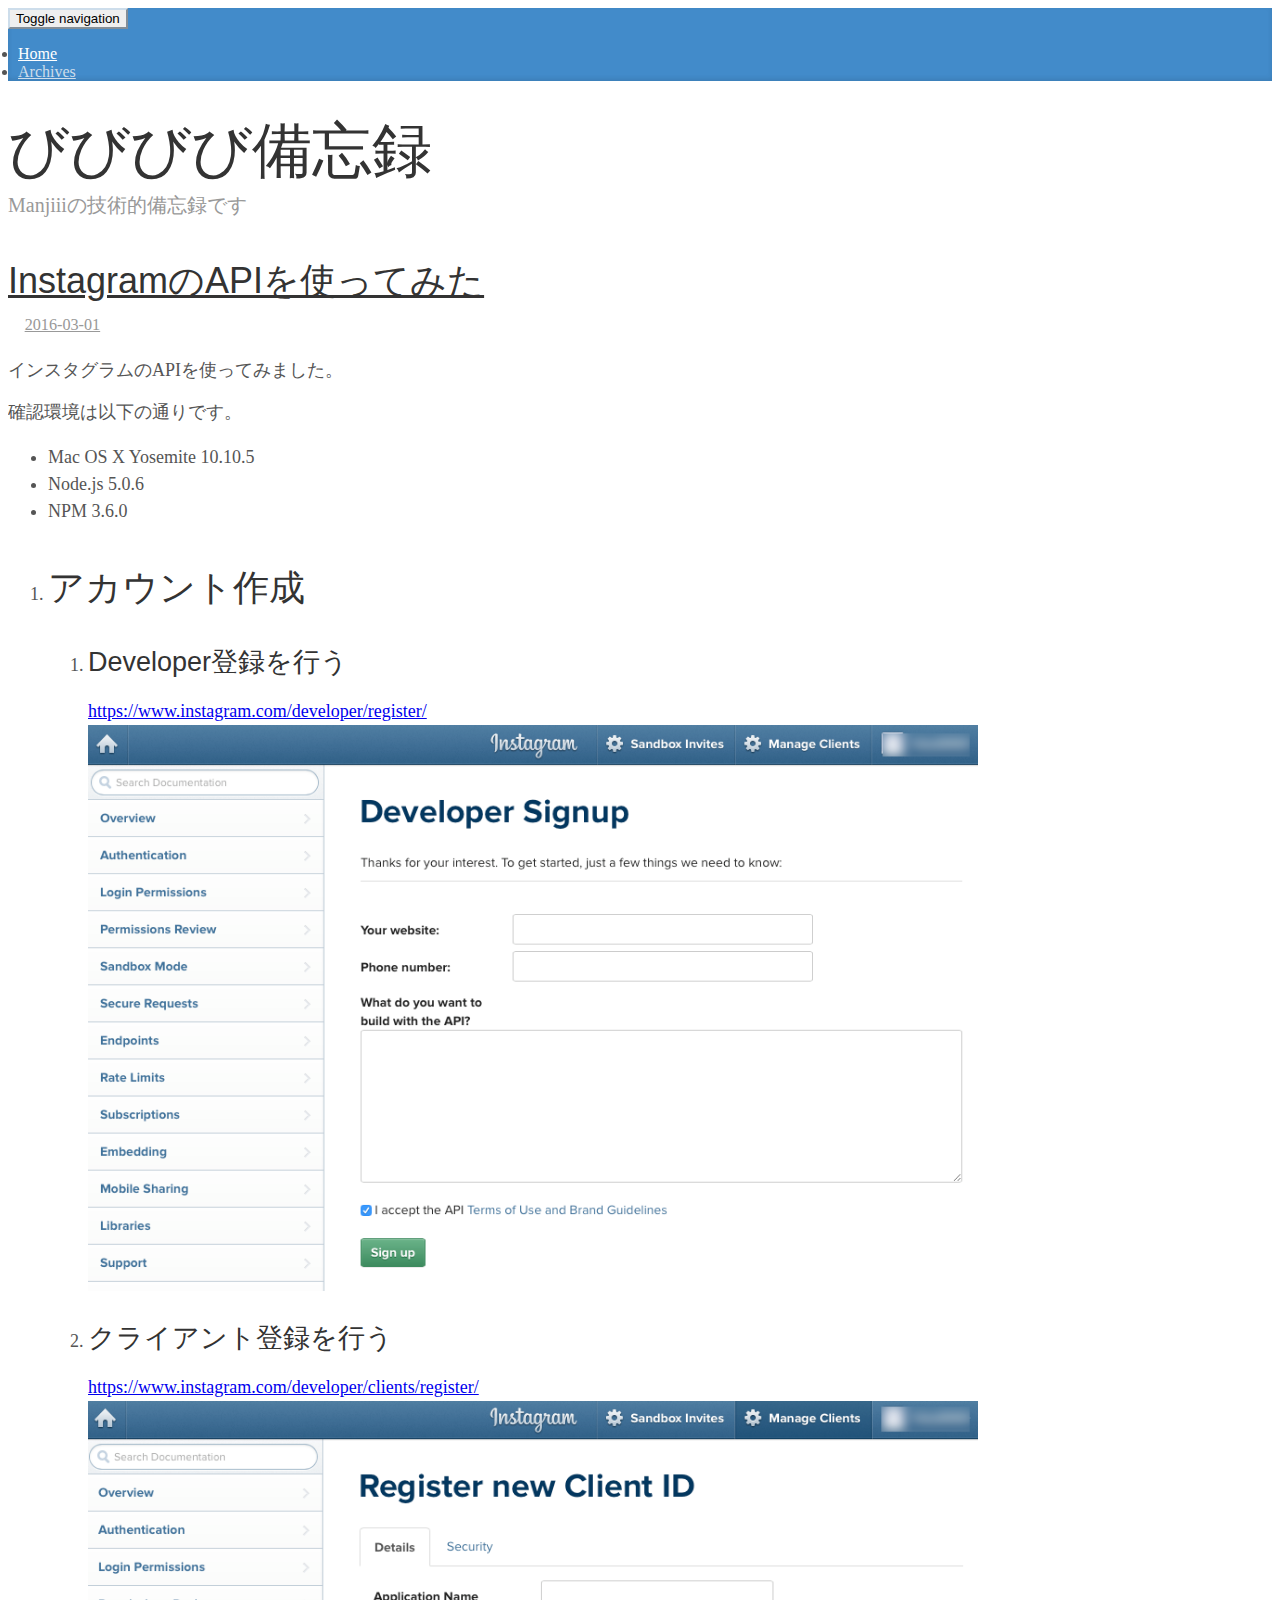
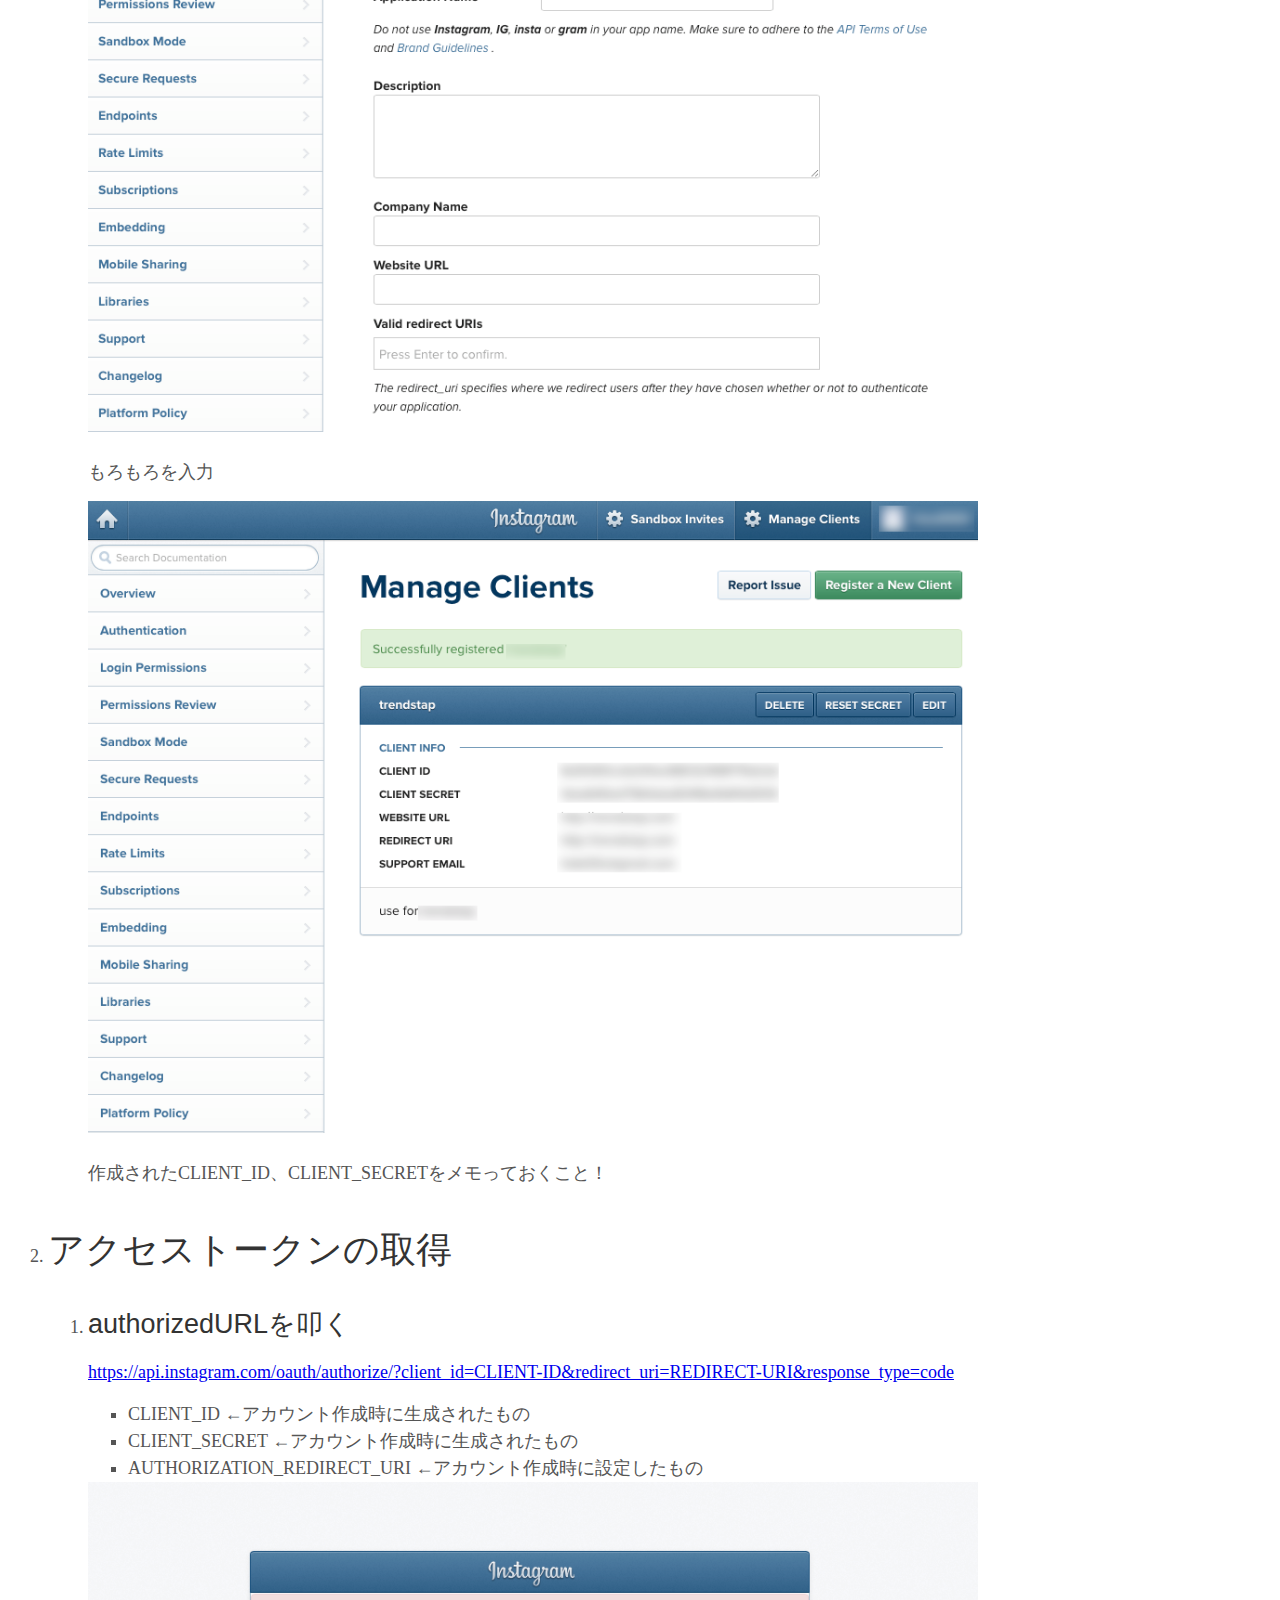
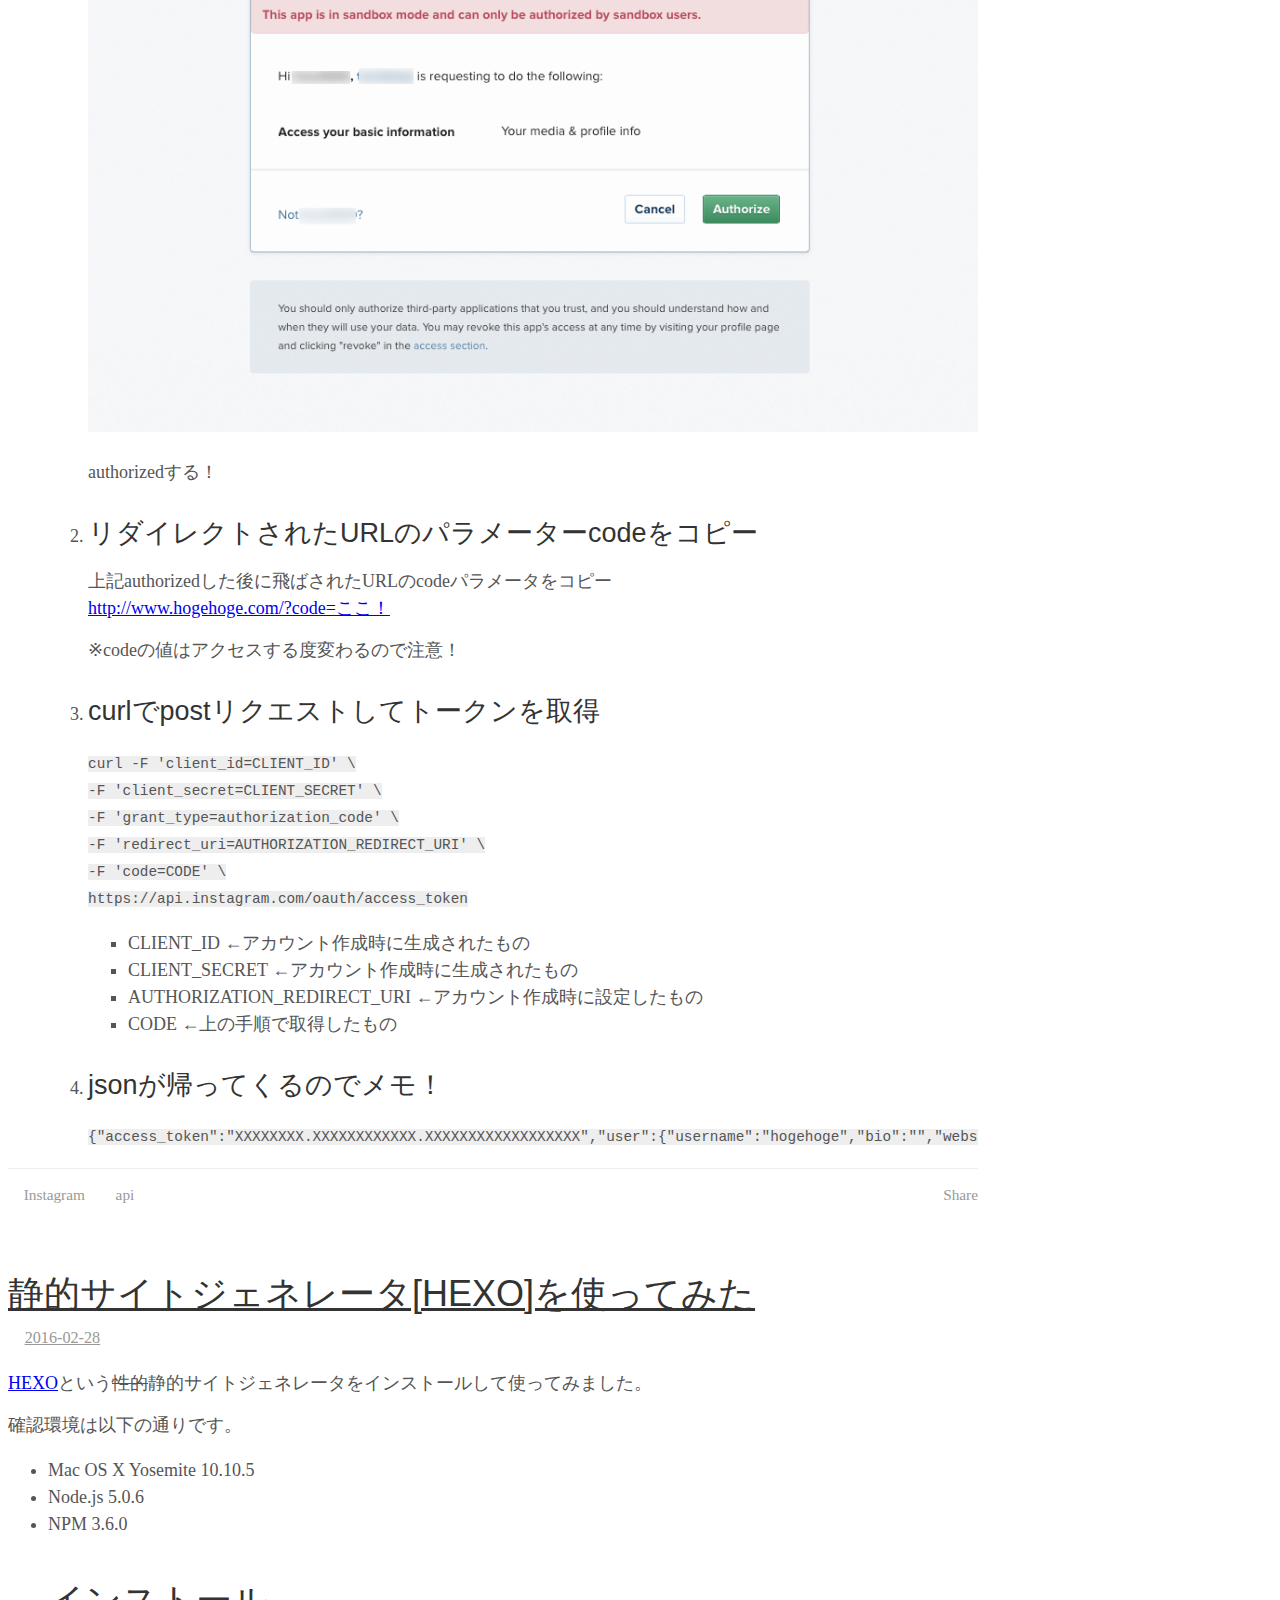
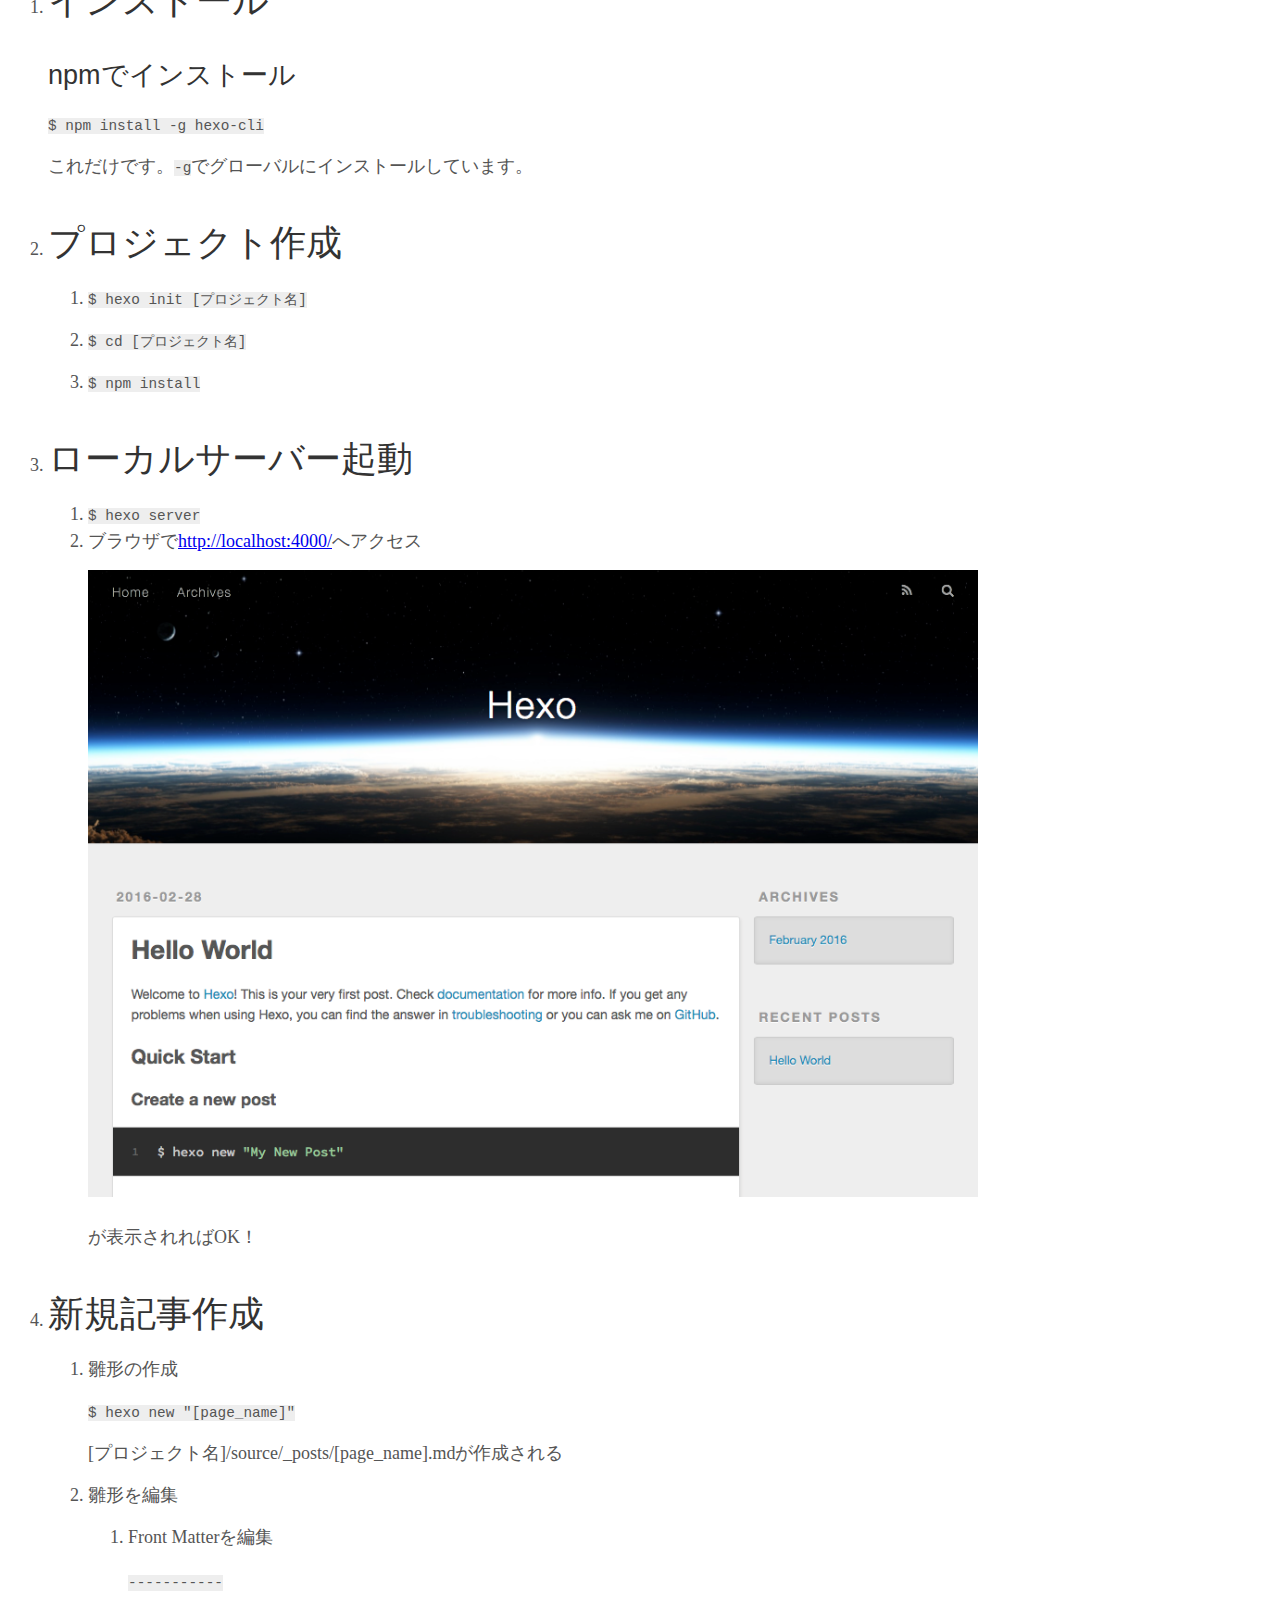
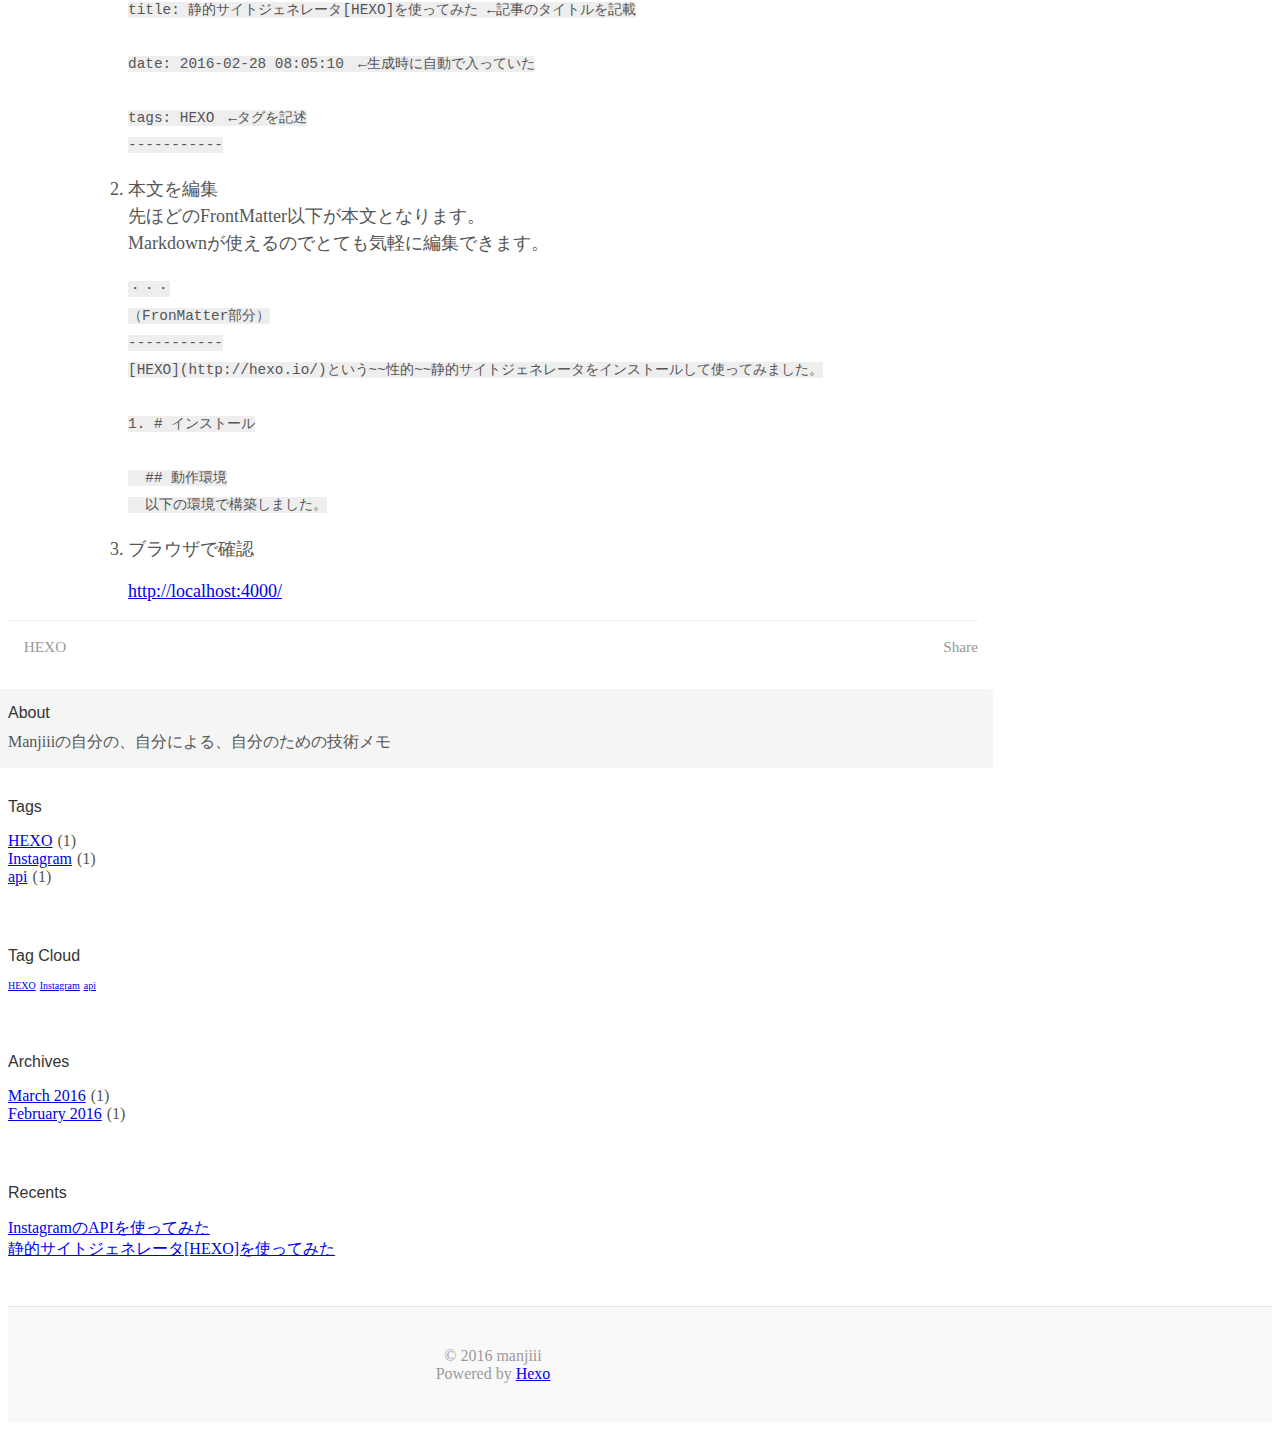
<file: index.html>
<!DOCTYPE html>
<html>
<head>
  <meta charset="utf-8">
  
  <title>びびびび備忘録</title>
  <meta name="viewport" content="width=device-width, initial-scale=1, maximum-scale=1">
  <meta name="description" content="Node.jsを中心に新しい技術を試した時の備忘録代わりのブログです。">
<meta property="og:type" content="website">
<meta property="og:title" content="びびびび備忘録">
<meta property="og:url" content="http://manjiii.github.io/index.html">
<meta property="og:site_name" content="びびびび備忘録">
<meta property="og:description" content="Node.jsを中心に新しい技術を試した時の備忘録代わりのブログです。">
<meta name="twitter:card" content="summary">
<meta name="twitter:title" content="びびびび備忘録">
<meta name="twitter:description" content="Node.jsを中心に新しい技術を試した時の備忘録代わりのブログです。">
  
    <link rel="alternate" href="/atom.xml" title="びびびび備忘録" type="application/atom+xml">
  
  
  
    <link href="//fonts.googleapis.com/css?family=Source+Code+Pro" rel="stylesheet" type="text/css">
  

  <link rel="stylesheet" href="https://maxcdn.bootstrapcdn.com/bootstrap/3.3.6/css/bootstrap.min.css" integrity="sha384-1q8mTJOASx8j1Au+a5WDVnPi2lkFfwwEAa8hDDdjZlpLegxhjVME1fgjWPGmkzs7" crossorigin="anonymous">

  <link rel="stylesheet" href="https://maxcdn.bootstrapcdn.com/font-awesome/4.5.0/css/font-awesome.min.css" integrity="sha384-XdYbMnZ/QjLh6iI4ogqCTaIjrFk87ip+ekIjefZch0Y+PvJ8CDYtEs1ipDmPorQ+" crossorigin="anonymous">

  <link rel="stylesheet" href="/css/styles.css" type="text/css">
  

</head>

<body>
  <nav class="navbar navbar-inverse">
  <div class="container">
    <!-- Brand and toggle get grouped for better mobile display -->
    <div class="navbar-header">
      <button type="button" class="navbar-toggle collapsed" data-toggle="collapse" data-target="#main-menu-navbar" aria-expanded="false">
        <span class="sr-only">Toggle navigation</span>
        <span class="icon-bar"></span>
        <span class="icon-bar"></span>
        <span class="icon-bar"></span>
      </button>
      
    </div>

    <!-- Collect the nav links, forms, and other content for toggling -->
    <div class="collapse navbar-collapse" id="main-menu-navbar">
      <ul class="nav navbar-nav">
        
          <li><a class="active"
                 href="/index.html">Home</a></li>
        
          <li><a class=""
                 href="/archives/">Archives</a></li>
        
      </ul>

      <!--
      <ul class="nav navbar-nav navbar-right">
        
          <li><a href="/atom.xml" title="RSS Feed"><i class="fa fa-rss"></i></a></li>
        
      </ul>
      -->
    </div><!-- /.navbar-collapse -->
  </div><!-- /.container-fluid -->
</nav>

  <div class="container">
    <div class="blog-header">
  <h1 class="blog-title">びびびび備忘録</h1>
  
    <p class="lead blog-description">Manjiiiの技術的備忘録です</p>
  
</div>

    <div class="row">
        <div class="col-sm-8 blog-main">
          
  
    <article id="post-instagram-api" class="article article-type-post" itemscope itemprop="blogPost">

  <header class="article-header">
    
  
    <h1 itemprop="name">
      <a class="article-title" href="/2016/03/01/instagram-api/">InstagramのAPIを使ってみた</a>
    </h1>
  


  </header>

  <div class="article-meta">
    <div class="article-datetime">
  <a href="/2016/03/01/instagram-api/" class="article-date"><time datetime="2016-02-29T19:27:15.000Z" itemprop="datePublished">2016-03-01</time></a>
</div>

    
    

  </div>
  <div class="article-inner">

    <div class="article-entry" itemprop="articleBody">
      
        <p>インスタグラムのAPIを使ってみました。</p>
<p>確認環境は以下の通りです。</p>
<ul>
<li>Mac OS X Yosemite 10.10.5</li>
<li>Node.js 5.0.6</li>
<li>NPM 3.6.0</li>
</ul>
<ol>
<li><h1 id="アカウント作成"><a href="#アカウント作成" class="headerlink" title="アカウント作成"></a>アカウント作成</h1><ol>
<li><h2 id="Developer登録を行う"><a href="#Developer登録を行う" class="headerlink" title="Developer登録を行う"></a>Developer登録を行う</h2><p><a href="https://www.instagram.com/developer/register/" target="_blank" rel="external">https://www.instagram.com/developer/register/</a><br><img src="/img/instagram/insta_1.png" alt="" title="Instagram"></p>
</li>
<li><h2 id="クライアント登録を行う"><a href="#クライアント登録を行う" class="headerlink" title="クライアント登録を行う"></a>クライアント登録を行う</h2><p><a href="https://www.instagram.com/developer/clients/register/" target="_blank" rel="external">https://www.instagram.com/developer/clients/register/</a><br><img src="/img/instagram/insta_2.png" alt="" title="Instagram"><br>もろもろを入力</p>
<p><img src="/img/instagram/insta_3.png" alt="" title="Instagram"><br>作成されたCLIENT_ID、CLIENT_SECRETをメモっておくこと！</p>
</li>
</ol>
</li>
<li><h1 id="アクセストークンの取得"><a href="#アクセストークンの取得" class="headerlink" title="アクセストークンの取得"></a>アクセストークンの取得</h1><ol>
<li><h2 id="authorizedURLを叩く"><a href="#authorizedURLを叩く" class="headerlink" title="authorizedURLを叩く"></a>authorizedURLを叩く</h2><p><a href="https://api.instagram.com/oauth/authorize/?client_id=CLIENT-ID&amp;redirect_uri=REDIRECT-URI&amp;response_type=code" target="_blank" rel="external">https://api.instagram.com/oauth/authorize/?client_id=CLIENT-ID&amp;redirect_uri=REDIRECT-URI&amp;response_type=code</a></p>
<ul>
<li>CLIENT_ID ←アカウント作成時に生成されたもの</li>
<li>CLIENT_SECRET ←アカウント作成時に生成されたもの</li>
<li>AUTHORIZATION_REDIRECT_URI ←アカウント作成時に設定したもの</li>
</ul>
<p><img src="/img/instagram/insta_4.png" alt="" title="Instagram"><br>authorizedする！</p>
</li>
<li><h2 id="リダイレクトされたURLのパラメーターcodeをコピー"><a href="#リダイレクトされたURLのパラメーターcodeをコピー" class="headerlink" title="リダイレクトされたURLのパラメーターcodeをコピー"></a>リダイレクトされたURLのパラメーターcodeをコピー</h2><p>上記authorizedした後に飛ばされたURLのcodeパラメータをコピー<br><a href="http://www.hogehoge.com/?code=ここ！" target="_blank" rel="external">http://www.hogehoge.com/?code=ここ！</a></p>
<p>※codeの値はアクセスする度変わるので注意！</p>
</li>
<li><h2 id="curlでpostリクエストしてトークンを取得"><a href="#curlでpostリクエストしてトークンを取得" class="headerlink" title="curlでpostリクエストしてトークンを取得"></a>curlでpostリクエストしてトークンを取得</h2><pre><code>curl -F &apos;client_id=CLIENT_ID&apos; \
-F &apos;client_secret=CLIENT_SECRET&apos; \
-F &apos;grant_type=authorization_code&apos; \
-F &apos;redirect_uri=AUTHORIZATION_REDIRECT_URI&apos; \
-F &apos;code=CODE&apos; \
https://api.instagram.com/oauth/access_token
</code></pre><ul>
<li>CLIENT_ID ←アカウント作成時に生成されたもの</li>
<li>CLIENT_SECRET ←アカウント作成時に生成されたもの</li>
<li>AUTHORIZATION_REDIRECT_URI ←アカウント作成時に設定したもの</li>
<li>CODE ←上の手順で取得したもの</li>
</ul>
</li>
<li><h2 id="jsonが帰ってくるのでメモ！"><a href="#jsonが帰ってくるのでメモ！" class="headerlink" title="jsonが帰ってくるのでメモ！"></a>jsonが帰ってくるのでメモ！</h2><pre><code>{&quot;access_token&quot;:&quot;XXXXXXXX.XXXXXXXXXXXX.XXXXXXXXXXXXXXXXXX&quot;,&quot;user&quot;:{&quot;username&quot;:&quot;hogehoge&quot;,&quot;bio&quot;:&quot;&quot;,&quot;website&quot;:&quot;&quot;,&quot;profile_picture&quot;:&quot;https:\/\/scontent.cdninstagram.com\/t51.2885-19\/11906329_960233084022564_1448528159_a.jpg&quot;,&quot;full_name&quot;:&quot;&quot;,&quot;id&quot;:&quot;1789144674&quot;}}
</code></pre></li>
</ol>
</li>
</ol>

      
    </div>

    
      

    

    <footer class="article-footer">
      <a data-url="http://manjiii.github.io/2016/03/01/instagram-api/" data-id="cil8i28ub0003cdq6qmnnvcim" class="article-share-link">
        <i class="fa fa-share"></i> Share
      </a>
      
      
  <ul class="article-tag-list"><li class="article-tag-list-item"><a class="article-tag-list-link" href="/tags/Instagram/">Instagram</a></li><li class="article-tag-list-item"><a class="article-tag-list-link" href="/tags/api/">api</a></li></ul>


    </footer>
  </div>
  
</article>



  
    <article id="post-hexo_install" class="article article-type-post" itemscope itemprop="blogPost">

  <header class="article-header">
    
  
    <h1 itemprop="name">
      <a class="article-title" href="/2016/02/28/hexo_install/">静的サイトジェネレータ[HEXO]を使ってみた</a>
    </h1>
  


  </header>

  <div class="article-meta">
    <div class="article-datetime">
  <a href="/2016/02/28/hexo_install/" class="article-date"><time datetime="2016-02-27T23:05:10.000Z" itemprop="datePublished">2016-02-28</time></a>
</div>

    
    

  </div>
  <div class="article-inner">

    <div class="article-entry" itemprop="articleBody">
      
        <p><a href="http://hexo.io/" target="_blank" rel="external">HEXO</a>という<del>性的</del>静的サイトジェネレータをインストールして使ってみました。</p>
<p>確認環境は以下の通りです。</p>
<ul>
<li>Mac OS X Yosemite 10.10.5</li>
<li>Node.js 5.0.6</li>
<li>NPM 3.6.0</li>
</ul>
<ol>
<li><h1 id="インストール"><a href="#インストール" class="headerlink" title="インストール"></a>インストール</h1><h2 id="npmでインストール"><a href="#npmでインストール" class="headerlink" title="npmでインストール"></a>npmでインストール</h2><p> <code>$ npm install -g hexo-cli</code></p>
<p> これだけです。<code>-g</code>でグローバルにインストールしています。</p>
</li>
<li><h1 id="プロジェクト作成"><a href="#プロジェクト作成" class="headerlink" title="プロジェクト作成"></a>プロジェクト作成</h1><ol>
<li><p><code>$ hexo init [プロジェクト名]</code></p>
</li>
<li><p><code>$ cd [プロジェクト名]</code></p>
</li>
<li><p><code>$ npm install</code></p>
</li>
</ol>
</li>
<li><h1 id="ローカルサーバー起動"><a href="#ローカルサーバー起動" class="headerlink" title="ローカルサーバー起動"></a>ローカルサーバー起動</h1><ol>
<li><code>$ hexo server</code></li>
<li><p>ブラウザで<a href="http://localhost:4000/" target="_blank" rel="external">http://localhost:4000/</a>へアクセス</p>
<p><img src="/img/hexo/hexo_install.png" alt="" title="hexo"><br>が表示されればOK！</p>
</li>
</ol>
</li>
<li><h1 id="新規記事作成"><a href="#新規記事作成" class="headerlink" title="新規記事作成"></a>新規記事作成</h1><ol>
<li><p>雛形の作成</p>
<p><code>$ hexo new &quot;[page_name]&quot;</code></p>
<p>[プロジェクト名]/source/_posts/[page_name].mdが作成される</p>
</li>
<li><p>雛形を編集</p>
<ol>
<li><p>Front Matterを編集</p>
<pre><code>-----------
title: 静的サイトジェネレータ[HEXO]を使ってみた ←記事のタイトルを記載

date: 2016-02-28 08:05:10　←生成時に自動で入っていた

tags: HEXO　←タグを記述
-----------
</code></pre></li>
<li><p>本文を編集<br>先ほどのFrontMatter以下が本文となります。<br>Markdownが使えるのでとても気軽に編集できます。</p>
<pre><code>・・・
（FronMatter部分）
-----------
[HEXO](http://hexo.io/)という~~性的~~静的サイトジェネレータをインストールして使ってみました。

1. # インストール

  ## 動作環境
  以下の環境で構築しました。
</code></pre></li>
<li><p>ブラウザで確認</p>
<p><a href="http://localhost:4000/" target="_blank" rel="external">http://localhost:4000/</a></p>
</li>
</ol>
</li>
</ol>
</li>
</ol>

      
    </div>

    
      

    

    <footer class="article-footer">
      <a data-url="http://manjiii.github.io/2016/02/28/hexo_install/" data-id="cil8i28tp0000cdq6xdbt0ni1" class="article-share-link">
        <i class="fa fa-share"></i> Share
      </a>
      
      
  <ul class="article-tag-list"><li class="article-tag-list-item"><a class="article-tag-list-link" href="/tags/HEXO/">HEXO</a></li></ul>


    </footer>
  </div>
  
</article>



  




        </div>
        <div class="col-sm-3 col-sm-offset-1 blog-sidebar">
          
  <div class="sidebar-module sidebar-module-inset">
  <h4>About</h4>
  <p>Manjiiiの自分の、自分による、自分のための技術メモ</p>

</div>


  


  
  <div class="sidebar-module">
    <h4>Tags</h4>
    <ul class="sidebar-module-list"><li class="sidebar-module-list-item"><a class="sidebar-module-list-link" href="/tags/HEXO/">HEXO</a><span class="sidebar-module-list-count">1</span></li><li class="sidebar-module-list-item"><a class="sidebar-module-list-link" href="/tags/Instagram/">Instagram</a><span class="sidebar-module-list-count">1</span></li><li class="sidebar-module-list-item"><a class="sidebar-module-list-link" href="/tags/api/">api</a><span class="sidebar-module-list-count">1</span></li></ul>
  </div>



  
  <div class="sidebar-module">
    <h4>Tag Cloud</h4>
    <p class="tagcloud">
      <a href="/tags/HEXO/" style="font-size: 10px;">HEXO</a> <a href="/tags/Instagram/" style="font-size: 10px;">Instagram</a> <a href="/tags/api/" style="font-size: 10px;">api</a>
    </p>
  </div>


  
  <div class="sidebar-module">
    <h4>Archives</h4>
    <ul class="sidebar-module-list"><li class="sidebar-module-list-item"><a class="sidebar-module-list-link" href="/archives/2016/03/">March 2016</a><span class="sidebar-module-list-count">1</span></li><li class="sidebar-module-list-item"><a class="sidebar-module-list-link" href="/archives/2016/02/">February 2016</a><span class="sidebar-module-list-count">1</span></li></ul>
  </div>



  
  <div class="sidebar-module">
    <h4>Recents</h4>
    <ul class="sidebar-module-list">
      
        <li>
          <a href="/2016/03/01/instagram-api/">InstagramのAPIを使ってみた</a>
        </li>
      
        <li>
          <a href="/2016/02/28/hexo_install/">静的サイトジェネレータ[HEXO]を使ってみた</a>
        </li>
      
    </ul>
  </div>



        </div>
    </div>
  </div>
  <footer class="blog-footer">
  <div class="container">
    <div id="footer-info" class="inner">
      &copy; 2016 manjiii<br>
      Powered by <a href="http://hexo.io/" target="_blank">Hexo</a>
    </div>
  </div>
</footer>

  

<script src="https://ajax.googleapis.com/ajax/libs/jquery/2.1.4/jquery.min.js" integrity="sha384-8gBf6Y4YYq7Jx97PIqmTwLPin4hxIzQw5aDmUg/DDhul9fFpbbLcLh3nTIIDJKhx" crossorigin="anonymous"></script>

<script src="https://maxcdn.bootstrapcdn.com/bootstrap/3.3.6/js/bootstrap.min.js" integrity="sha384-0mSbJDEHialfmuBBQP6A4Qrprq5OVfW37PRR3j5ELqxss1yVqOtnepnHVP9aJ7xS" crossorigin="anonymous"></script>



<script src="/js/script.js" type="text/javascript"></script>

</body>
</html>
</file>
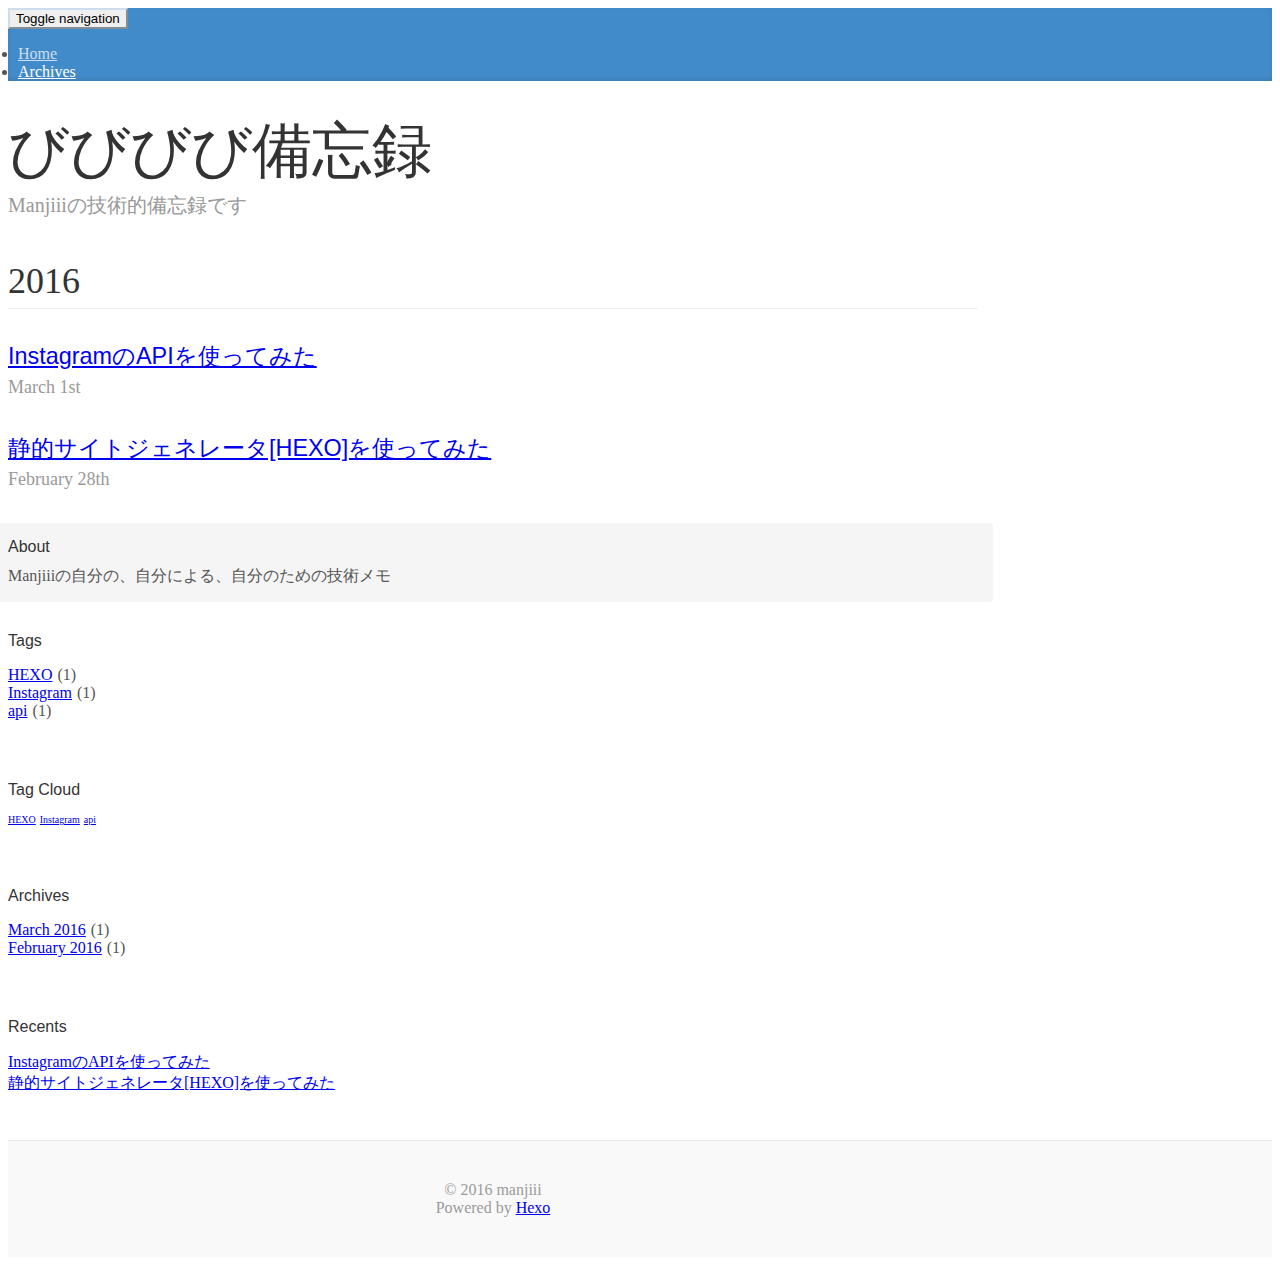
<file: archives/index.html>
<!DOCTYPE html>
<html>
<head>
  <meta charset="utf-8">
  
  <title>Archives | びびびび備忘録</title>
  <meta name="viewport" content="width=device-width, initial-scale=1, maximum-scale=1">
  <meta name="description" content="Node.jsを中心に新しい技術を試した時の備忘録代わりのブログです。">
<meta property="og:type" content="website">
<meta property="og:title" content="びびびび備忘録">
<meta property="og:url" content="http://manjiii.github.io/archives/index.html">
<meta property="og:site_name" content="びびびび備忘録">
<meta property="og:description" content="Node.jsを中心に新しい技術を試した時の備忘録代わりのブログです。">
<meta name="twitter:card" content="summary">
<meta name="twitter:title" content="びびびび備忘録">
<meta name="twitter:description" content="Node.jsを中心に新しい技術を試した時の備忘録代わりのブログです。">
  
    <link rel="alternate" href="/atom.xml" title="びびびび備忘録" type="application/atom+xml">
  
  
  
    <link href="//fonts.googleapis.com/css?family=Source+Code+Pro" rel="stylesheet" type="text/css">
  

  <link rel="stylesheet" href="https://maxcdn.bootstrapcdn.com/bootstrap/3.3.6/css/bootstrap.min.css" integrity="sha384-1q8mTJOASx8j1Au+a5WDVnPi2lkFfwwEAa8hDDdjZlpLegxhjVME1fgjWPGmkzs7" crossorigin="anonymous">

  <link rel="stylesheet" href="https://maxcdn.bootstrapcdn.com/font-awesome/4.5.0/css/font-awesome.min.css" integrity="sha384-XdYbMnZ/QjLh6iI4ogqCTaIjrFk87ip+ekIjefZch0Y+PvJ8CDYtEs1ipDmPorQ+" crossorigin="anonymous">

  <link rel="stylesheet" href="/css/styles.css" type="text/css">
  

</head>

<body>
  <nav class="navbar navbar-inverse">
  <div class="container">
    <!-- Brand and toggle get grouped for better mobile display -->
    <div class="navbar-header">
      <button type="button" class="navbar-toggle collapsed" data-toggle="collapse" data-target="#main-menu-navbar" aria-expanded="false">
        <span class="sr-only">Toggle navigation</span>
        <span class="icon-bar"></span>
        <span class="icon-bar"></span>
        <span class="icon-bar"></span>
      </button>
      
    </div>

    <!-- Collect the nav links, forms, and other content for toggling -->
    <div class="collapse navbar-collapse" id="main-menu-navbar">
      <ul class="nav navbar-nav">
        
          <li><a class=""
                 href="/index.html">Home</a></li>
        
          <li><a class="active"
                 href="/archives/">Archives</a></li>
        
      </ul>

      <!--
      <ul class="nav navbar-nav navbar-right">
        
          <li><a href="/atom.xml" title="RSS Feed"><i class="fa fa-rss"></i></a></li>
        
      </ul>
      -->
    </div><!-- /.navbar-collapse -->
  </div><!-- /.container-fluid -->
</nav>

  <div class="container">
    <div class="blog-header">
  <h1 class="blog-title">びびびび備忘録</h1>
  
    <p class="lead blog-description">Manjiiiの技術的備忘録です</p>
  
</div>

    <div class="row">
        <div class="col-sm-8 blog-main">
          
  
  
    
    
      
      
      <section class="archives-wrap">
        <div class="archive-year-wrap">
          <a href="/archives/2016" class="archive-year">2016</a>
        </div>
        <div class="archives">
    
    <article class="archive-article archive-type-post">
  <header class="archive-article-header">
    
  
    <h1 itemprop="name">
      <a class="archive-article-title" href="/2016/03/01/instagram-api/">InstagramのAPIを使ってみた</a>
    </h1>
  


    <div class="article-datetime">
  <a href="/2016/03/01/instagram-api/" class="archive-article-date"><time datetime="2016-02-29T19:27:15.000Z" itemprop="datePublished">March 1st</time></a>
</div>

  </header>
</article>

  
    
    
    <article class="archive-article archive-type-post">
  <header class="archive-article-header">
    
  
    <h1 itemprop="name">
      <a class="archive-article-title" href="/2016/02/28/hexo_install/">静的サイトジェネレータ[HEXO]を使ってみた</a>
    </h1>
  


    <div class="article-datetime">
  <a href="/2016/02/28/hexo_install/" class="archive-article-date"><time datetime="2016-02-27T23:05:10.000Z" itemprop="datePublished">February 28th</time></a>
</div>

  </header>
</article>

  
  
    </div></section>
  




        </div>
        <div class="col-sm-3 col-sm-offset-1 blog-sidebar">
          
  <div class="sidebar-module sidebar-module-inset">
  <h4>About</h4>
  <p>Manjiiiの自分の、自分による、自分のための技術メモ</p>

</div>


  


  
  <div class="sidebar-module">
    <h4>Tags</h4>
    <ul class="sidebar-module-list"><li class="sidebar-module-list-item"><a class="sidebar-module-list-link" href="/tags/HEXO/">HEXO</a><span class="sidebar-module-list-count">1</span></li><li class="sidebar-module-list-item"><a class="sidebar-module-list-link" href="/tags/Instagram/">Instagram</a><span class="sidebar-module-list-count">1</span></li><li class="sidebar-module-list-item"><a class="sidebar-module-list-link" href="/tags/api/">api</a><span class="sidebar-module-list-count">1</span></li></ul>
  </div>



  
  <div class="sidebar-module">
    <h4>Tag Cloud</h4>
    <p class="tagcloud">
      <a href="/tags/HEXO/" style="font-size: 10px;">HEXO</a> <a href="/tags/Instagram/" style="font-size: 10px;">Instagram</a> <a href="/tags/api/" style="font-size: 10px;">api</a>
    </p>
  </div>


  
  <div class="sidebar-module">
    <h4>Archives</h4>
    <ul class="sidebar-module-list"><li class="sidebar-module-list-item"><a class="sidebar-module-list-link" href="/archives/2016/03/">March 2016</a><span class="sidebar-module-list-count">1</span></li><li class="sidebar-module-list-item"><a class="sidebar-module-list-link" href="/archives/2016/02/">February 2016</a><span class="sidebar-module-list-count">1</span></li></ul>
  </div>



  
  <div class="sidebar-module">
    <h4>Recents</h4>
    <ul class="sidebar-module-list">
      
        <li>
          <a href="/2016/03/01/instagram-api/">InstagramのAPIを使ってみた</a>
        </li>
      
        <li>
          <a href="/2016/02/28/hexo_install/">静的サイトジェネレータ[HEXO]を使ってみた</a>
        </li>
      
    </ul>
  </div>



        </div>
    </div>
  </div>
  <footer class="blog-footer">
  <div class="container">
    <div id="footer-info" class="inner">
      &copy; 2016 manjiii<br>
      Powered by <a href="http://hexo.io/" target="_blank">Hexo</a>
    </div>
  </div>
</footer>

  

<script src="https://ajax.googleapis.com/ajax/libs/jquery/2.1.4/jquery.min.js" integrity="sha384-8gBf6Y4YYq7Jx97PIqmTwLPin4hxIzQw5aDmUg/DDhul9fFpbbLcLh3nTIIDJKhx" crossorigin="anonymous"></script>

<script src="https://maxcdn.bootstrapcdn.com/bootstrap/3.3.6/js/bootstrap.min.js" integrity="sha384-0mSbJDEHialfmuBBQP6A4Qrprq5OVfW37PRR3j5ELqxss1yVqOtnepnHVP9aJ7xS" crossorigin="anonymous"></script>



<script src="/js/script.js" type="text/javascript"></script>

</body>
</html>
</file>
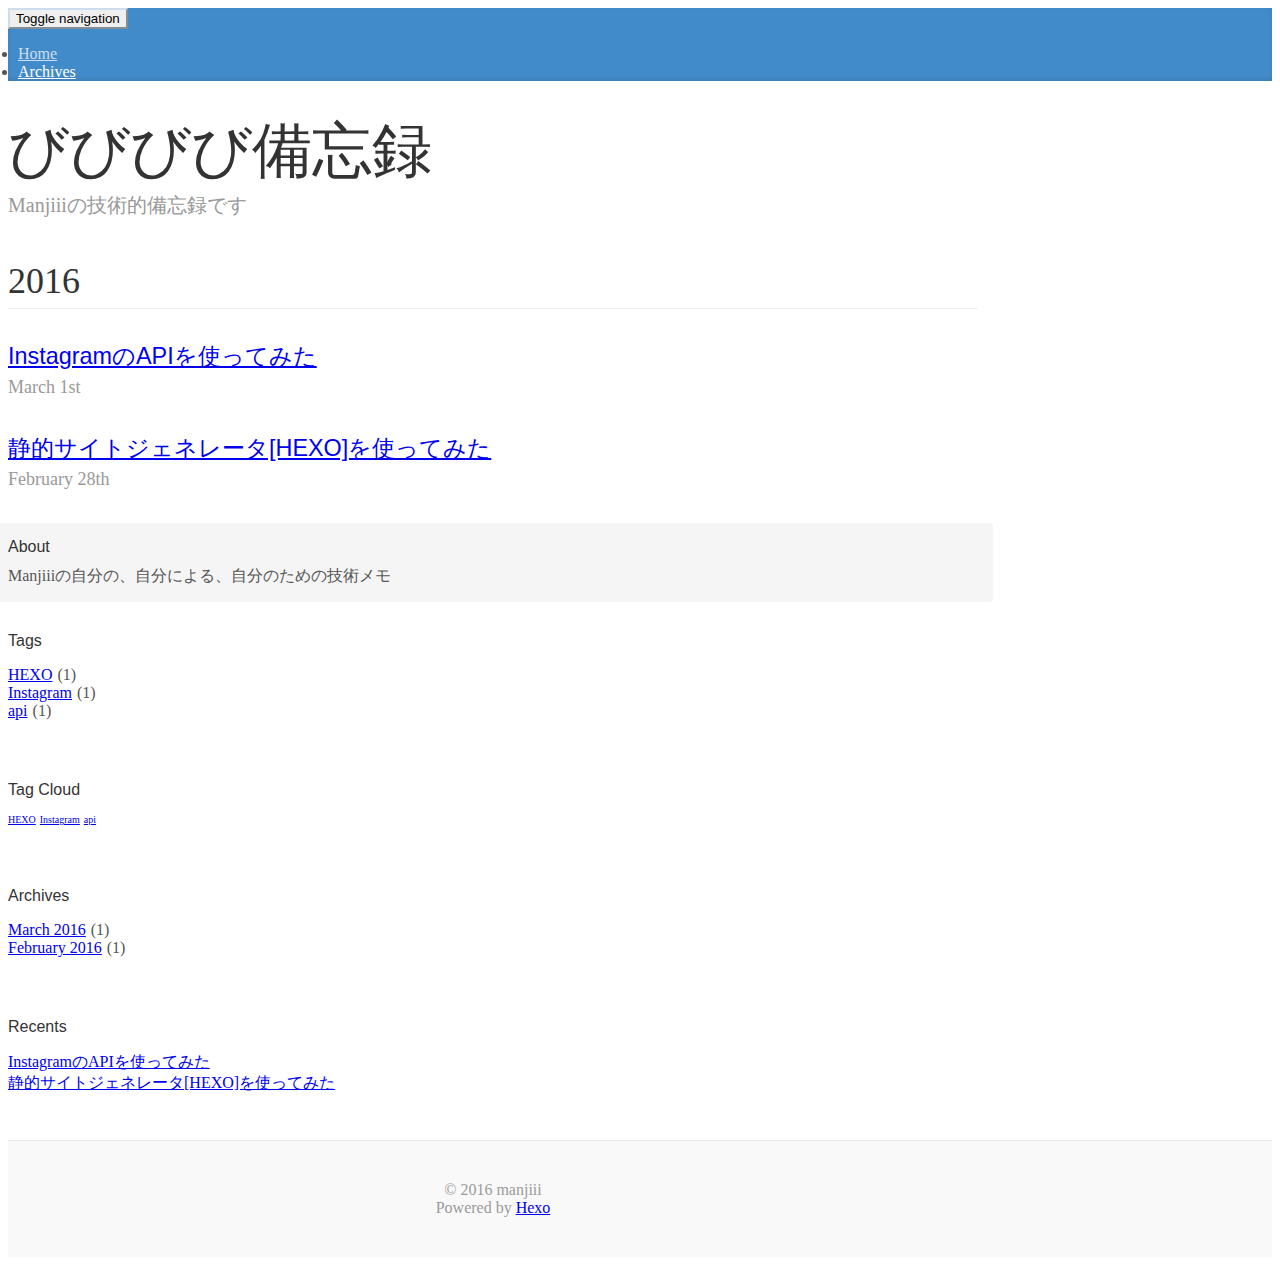
<file: archives/2016/index.html>
<!DOCTYPE html>
<html>
<head>
  <meta charset="utf-8">
  
  <title>Archives: 2016 | びびびび備忘録</title>
  <meta name="viewport" content="width=device-width, initial-scale=1, maximum-scale=1">
  <meta name="description" content="Node.jsを中心に新しい技術を試した時の備忘録代わりのブログです。">
<meta property="og:type" content="website">
<meta property="og:title" content="びびびび備忘録">
<meta property="og:url" content="http://manjiii.github.io/archives/2016/index.html">
<meta property="og:site_name" content="びびびび備忘録">
<meta property="og:description" content="Node.jsを中心に新しい技術を試した時の備忘録代わりのブログです。">
<meta name="twitter:card" content="summary">
<meta name="twitter:title" content="びびびび備忘録">
<meta name="twitter:description" content="Node.jsを中心に新しい技術を試した時の備忘録代わりのブログです。">
  
    <link rel="alternate" href="/atom.xml" title="びびびび備忘録" type="application/atom+xml">
  
  
  
    <link href="//fonts.googleapis.com/css?family=Source+Code+Pro" rel="stylesheet" type="text/css">
  

  <link rel="stylesheet" href="https://maxcdn.bootstrapcdn.com/bootstrap/3.3.6/css/bootstrap.min.css" integrity="sha384-1q8mTJOASx8j1Au+a5WDVnPi2lkFfwwEAa8hDDdjZlpLegxhjVME1fgjWPGmkzs7" crossorigin="anonymous">

  <link rel="stylesheet" href="https://maxcdn.bootstrapcdn.com/font-awesome/4.5.0/css/font-awesome.min.css" integrity="sha384-XdYbMnZ/QjLh6iI4ogqCTaIjrFk87ip+ekIjefZch0Y+PvJ8CDYtEs1ipDmPorQ+" crossorigin="anonymous">

  <link rel="stylesheet" href="/css/styles.css" type="text/css">
  

</head>

<body>
  <nav class="navbar navbar-inverse">
  <div class="container">
    <!-- Brand and toggle get grouped for better mobile display -->
    <div class="navbar-header">
      <button type="button" class="navbar-toggle collapsed" data-toggle="collapse" data-target="#main-menu-navbar" aria-expanded="false">
        <span class="sr-only">Toggle navigation</span>
        <span class="icon-bar"></span>
        <span class="icon-bar"></span>
        <span class="icon-bar"></span>
      </button>
      
    </div>

    <!-- Collect the nav links, forms, and other content for toggling -->
    <div class="collapse navbar-collapse" id="main-menu-navbar">
      <ul class="nav navbar-nav">
        
          <li><a class=""
                 href="/index.html">Home</a></li>
        
          <li><a class="active"
                 href="/archives/">Archives</a></li>
        
      </ul>

      <!--
      <ul class="nav navbar-nav navbar-right">
        
          <li><a href="/atom.xml" title="RSS Feed"><i class="fa fa-rss"></i></a></li>
        
      </ul>
      -->
    </div><!-- /.navbar-collapse -->
  </div><!-- /.container-fluid -->
</nav>

  <div class="container">
    <div class="blog-header">
  <h1 class="blog-title">びびびび備忘録</h1>
  
    <p class="lead blog-description">Manjiiiの技術的備忘録です</p>
  
</div>

    <div class="row">
        <div class="col-sm-8 blog-main">
          
  
  
    
    
      
      
      <section class="archives-wrap">
        <div class="archive-year-wrap">
          <a href="/archives/2016" class="archive-year">2016</a>
        </div>
        <div class="archives">
    
    <article class="archive-article archive-type-post">
  <header class="archive-article-header">
    
  
    <h1 itemprop="name">
      <a class="archive-article-title" href="/2016/03/01/instagram-api/">InstagramのAPIを使ってみた</a>
    </h1>
  


    <div class="article-datetime">
  <a href="/2016/03/01/instagram-api/" class="archive-article-date"><time datetime="2016-02-29T19:27:15.000Z" itemprop="datePublished">March 1st</time></a>
</div>

  </header>
</article>

  
    
    
    <article class="archive-article archive-type-post">
  <header class="archive-article-header">
    
  
    <h1 itemprop="name">
      <a class="archive-article-title" href="/2016/02/28/hexo_install/">静的サイトジェネレータ[HEXO]を使ってみた</a>
    </h1>
  


    <div class="article-datetime">
  <a href="/2016/02/28/hexo_install/" class="archive-article-date"><time datetime="2016-02-27T23:05:10.000Z" itemprop="datePublished">February 28th</time></a>
</div>

  </header>
</article>

  
  
    </div></section>
  




        </div>
        <div class="col-sm-3 col-sm-offset-1 blog-sidebar">
          
  <div class="sidebar-module sidebar-module-inset">
  <h4>About</h4>
  <p>Manjiiiの自分の、自分による、自分のための技術メモ</p>

</div>


  


  
  <div class="sidebar-module">
    <h4>Tags</h4>
    <ul class="sidebar-module-list"><li class="sidebar-module-list-item"><a class="sidebar-module-list-link" href="/tags/HEXO/">HEXO</a><span class="sidebar-module-list-count">1</span></li><li class="sidebar-module-list-item"><a class="sidebar-module-list-link" href="/tags/Instagram/">Instagram</a><span class="sidebar-module-list-count">1</span></li><li class="sidebar-module-list-item"><a class="sidebar-module-list-link" href="/tags/api/">api</a><span class="sidebar-module-list-count">1</span></li></ul>
  </div>



  
  <div class="sidebar-module">
    <h4>Tag Cloud</h4>
    <p class="tagcloud">
      <a href="/tags/HEXO/" style="font-size: 10px;">HEXO</a> <a href="/tags/Instagram/" style="font-size: 10px;">Instagram</a> <a href="/tags/api/" style="font-size: 10px;">api</a>
    </p>
  </div>


  
  <div class="sidebar-module">
    <h4>Archives</h4>
    <ul class="sidebar-module-list"><li class="sidebar-module-list-item"><a class="sidebar-module-list-link" href="/archives/2016/03/">March 2016</a><span class="sidebar-module-list-count">1</span></li><li class="sidebar-module-list-item"><a class="sidebar-module-list-link" href="/archives/2016/02/">February 2016</a><span class="sidebar-module-list-count">1</span></li></ul>
  </div>



  
  <div class="sidebar-module">
    <h4>Recents</h4>
    <ul class="sidebar-module-list">
      
        <li>
          <a href="/2016/03/01/instagram-api/">InstagramのAPIを使ってみた</a>
        </li>
      
        <li>
          <a href="/2016/02/28/hexo_install/">静的サイトジェネレータ[HEXO]を使ってみた</a>
        </li>
      
    </ul>
  </div>



        </div>
    </div>
  </div>
  <footer class="blog-footer">
  <div class="container">
    <div id="footer-info" class="inner">
      &copy; 2016 manjiii<br>
      Powered by <a href="http://hexo.io/" target="_blank">Hexo</a>
    </div>
  </div>
</footer>

  

<script src="https://ajax.googleapis.com/ajax/libs/jquery/2.1.4/jquery.min.js" integrity="sha384-8gBf6Y4YYq7Jx97PIqmTwLPin4hxIzQw5aDmUg/DDhul9fFpbbLcLh3nTIIDJKhx" crossorigin="anonymous"></script>

<script src="https://maxcdn.bootstrapcdn.com/bootstrap/3.3.6/js/bootstrap.min.js" integrity="sha384-0mSbJDEHialfmuBBQP6A4Qrprq5OVfW37PRR3j5ELqxss1yVqOtnepnHVP9aJ7xS" crossorigin="anonymous"></script>



<script src="/js/script.js" type="text/javascript"></script>

</body>
</html>
</file>
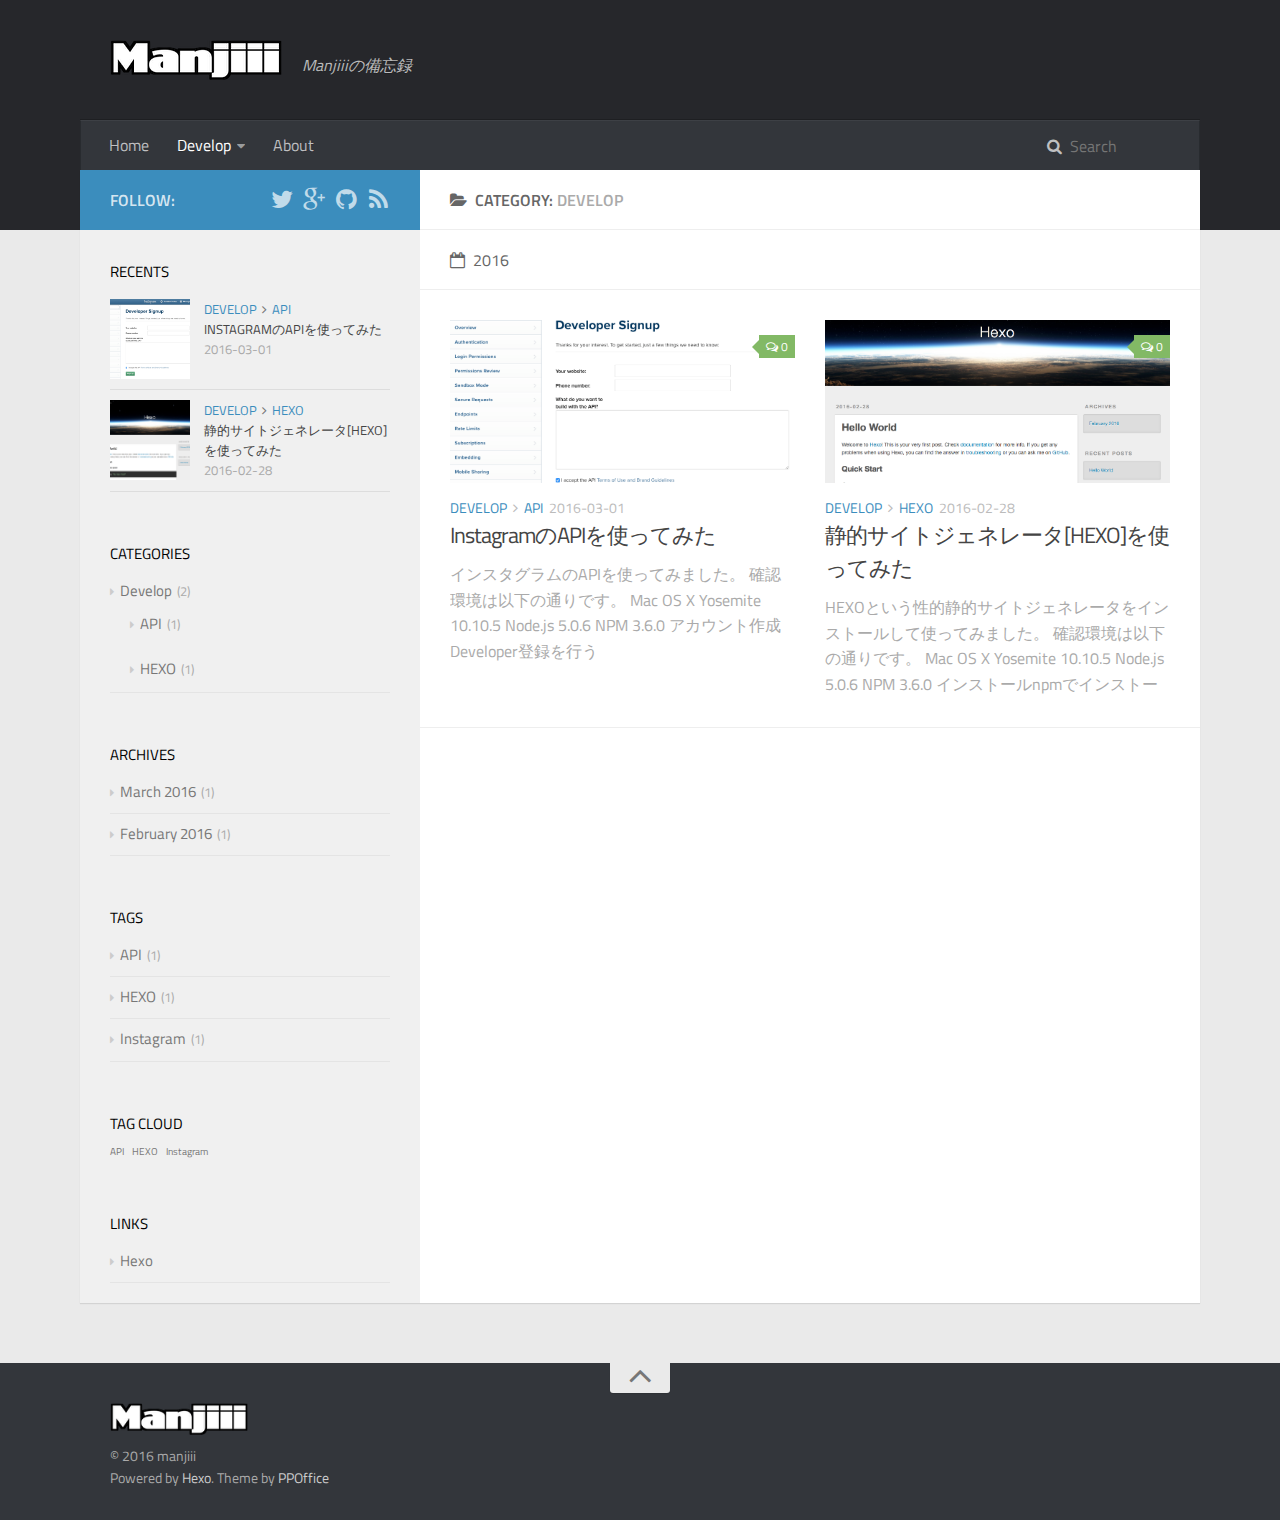
<file: categories/Develop/index.html>
<!DOCTYPE html>
<html>
<head>
    <meta charset="utf-8">
    
    <title>Category: Develop | Manjiii備忘録</title>
    <meta name="viewport" content="width=device-width, initial-scale=1, maximum-scale=1">
    
    <meta name="description" content="ManjiiiのNode.jsを中心に新しい技術を試した時の備忘録代わりのブログです。">
<meta property="og:type" content="website">
<meta property="og:title" content="Manjiii備忘録">
<meta property="og:url" content="http://manjiii.github.io/categories/Develop/index.html">
<meta property="og:site_name" content="Manjiii備忘録">
<meta property="og:description" content="ManjiiiのNode.jsを中心に新しい技術を試した時の備忘録代わりのブログです。">
<meta name="twitter:card" content="summary">
<meta name="twitter:title" content="Manjiii備忘録">
<meta name="twitter:description" content="ManjiiiのNode.jsを中心に新しい技術を試した時の備忘録代わりのブログです。">
    

    

    

    <link rel="stylesheet" href="/vendor/font-awesome/css/font-awesome.min.css" type="text/css">
    <link rel="stylesheet" href="/vendor/titillium-web/styles.css" type="text/css">
    <link rel="stylesheet" href="/vendor/source-code-pro/styles.css" type="text/css">

    <link rel="stylesheet" href="/css/style.css" type="text/css">

    <script src="/vendor/jquery/2.0.3/jquery.min.js" type="text/javascript"></script>
    
    
        <link rel="stylesheet" href="/vendor/fancybox/jquery.fancybox.css" type="text/css">
    
    
        <link rel="stylesheet" href="/vendor/scrollLoading/style.css" type="text/css">
    
    
    

</head>

<body>
    <div id="wrap">
        <header id="header">
    <div id="header-outer" class="outer">
        <div class="container">
            <div class="container-inner">
                <div id="header-title">
                    <h1 class="logo-wrap">
                        <a href="/" class="logo"></a>
                    </h1>
                    
                        <h2 class="subtitle-wrap">
                            <p class="subtitle">Manjiiiの備忘録</p>
                        </h2>
                    
                </div>
                <div id="header-inner" class="nav-container">
                    <a id="main-nav-toggle" class="nav-icon fa fa-bars"></a>
                    <div class="nav-container-inner">
                        <ul id="main-nav">
                            
                                <li class="main-nav-list-item" >
                                    <a class="main-nav-list-link" href="/">Home</a>
                                </li>
                            
                                        <ul class="main-nav-list"><li class="main-nav-list-item"><a class="main-nav-list-link" href="/categories/Develop/">Develop</a><ul class="main-nav-list-child"><li class="main-nav-list-item"><a class="main-nav-list-link" href="/categories/Develop/API/">API</a></li><li class="main-nav-list-item"><a class="main-nav-list-link" href="/categories/Develop/HEXO/">HEXO</a></li></ul></li></ul>
                                    
                                <li class="main-nav-list-item" >
                                    <a class="main-nav-list-link" href="/about/index.html">About</a>
                                </li>
                            
                        </ul>
                        <nav id="sub-nav">
                            <div id="search-form-wrap">

    <form action="//google.com/search" method="get" accept-charset="UTF-8" class="search-form"><input type="search" name="q" results="0" class="search-form-input" placeholder="Search"><input type="hidden" name="sitesearch" value="http://manjiii.github.io"></form>

</div>
                        </nav>
                    </div>
                </div>
            </div>
        </div>
    </div>
</header>
        <div class="container">
            <div class="main-body container-inner">
                <div class="main-body-inner">
                    <section id="main">
                        <div class="main-body-header">
    <h1 class="header">
    
    <i class="icon fa fa-folder-open"></i>Category: <em class="page-title-link">Develop</em>
    </h1>
</div>
                        <div class="main-body-content">
                            

    
    
        
        
        <section class="archives-wrap">
            <div class="archive-year-wrap">
                <a href="/archives/2016" class="archive-year"><i class="icon fa fa-calendar-o"></i>2016</a>
            </div>
            <div class="archives">
    
    
    
        <div class="article-row">
    
        <article class="article article-summary">
    <div class="article-summary-inner">
        
        <a href="/2016/03/01/instagram-api/" class="thumbnail">
    
    
        <span style="background-image:url(/img/instagram/insta_1.png)" alt="InstagramのAPIを使ってみた" class="thumbnail-image"></span>
    
    
        
<span class="comment-counter">
    <i class="fa fa-comments-o"></i>
    
        <span class="disqus-comment-count" data-disqus-url="http://manjiii.github.io/2016/03/01/instagram-api/">0</span>
    
</span>

    
</a>
        
        <div class="article-meta">
            <p class="category">
            <a class="article-category-link" href="/categories/Develop/">Develop</a><i class="icon fa fa-angle-right"></i><a class="article-category-link" href="/categories/Develop/API/">API</a>
            </p>
            <p class="date"><time datetime="2016-02-29T19:27:15.000Z" itemprop="datePublished">2016-03-01</time></p>
        </div>
        
    
        <h1 class="article-title" itemprop="name">
        <a href="/2016/03/01/instagram-api/">InstagramのAPIを使ってみた</a>
        </h1>
    

        <p class="article-excerpt">
            インスタグラムのAPIを使ってみました。
確認環境は以下の通りです。

Mac OS X Yosemite 10.10.5
Node.js 5.0.6
NPM 3.6.0


アカウント作成
Developer登録を行うhttps://www.instagram.com/developer/register/

クライアント登録を行うhttps://www.instagram.com/develo
        </p>
    </div>
</article>
    

    
    
    
    
        <article class="article article-summary">
    <div class="article-summary-inner">
        
        <a href="/2016/02/28/hexo_install/" class="thumbnail">
    
    
        <span style="background-image:url(/img/hexo/hexo_install.png)" alt="静的サイトジェネレータ[HEXO]を使ってみた" class="thumbnail-image"></span>
    
    
        
<span class="comment-counter">
    <i class="fa fa-comments-o"></i>
    
        <span class="disqus-comment-count" data-disqus-url="http://manjiii.github.io/2016/02/28/hexo_install/">0</span>
    
</span>

    
</a>
        
        <div class="article-meta">
            <p class="category">
            <a class="article-category-link" href="/categories/Develop/">Develop</a><i class="icon fa fa-angle-right"></i><a class="article-category-link" href="/categories/Develop/HEXO/">HEXO</a>
            </p>
            <p class="date"><time datetime="2016-02-27T23:05:10.000Z" itemprop="datePublished">2016-02-28</time></p>
        </div>
        
    
        <h1 class="article-title" itemprop="name">
        <a href="/2016/02/28/hexo_install/">静的サイトジェネレータ[HEXO]を使ってみた</a>
        </h1>
    

        <p class="article-excerpt">
            HEXOという性的静的サイトジェネレータをインストールして使ってみました。
確認環境は以下の通りです。

Mac OS X Yosemite 10.10.5
Node.js 5.0.6
NPM 3.6.0


インストールnpmでインストール $ npm install -g hexo-cli
 これだけです。-gでグローバルにインストールしています。

プロジェクト作成
$ hexo init 
        </p>
    </div>
</article>
    
        </div>
    


    </div></section>




                        </div>
                    </section>
                    <aside id="sidebar">
    <a class="sidebar-toggle" title="Expand Sidebar"><i class="toggle icon"></i></a>
    <div class="sidebar-top">
        <p>follow:</p>
        <ul class="social-links">
            
                
                <li>
                    <a class="social-tooltip" title="twitter" href="https://twitter.com/manjiii_1" target="_blank">
                        <i class="icon fa fa-twitter"></i>
                    </a>
                </li>
                
            
                
            
                
                <li>
                    <a class="social-tooltip" title="google-plus" href="/" target="_blank">
                        <i class="icon fa fa-google-plus"></i>
                    </a>
                </li>
                
            
                
                <li>
                    <a class="social-tooltip" title="github" href="https://github.com/manjiii" target="_blank">
                        <i class="icon fa fa-github"></i>
                    </a>
                </li>
                
            
                
            
                
                <li>
                    <a class="social-tooltip" title="rss" href="/" target="_blank">
                        <i class="icon fa fa-rss"></i>
                    </a>
                </li>
                
            
        </ul>
    </div>
    
    <div class="widgets-container">
        
            
                
    <div class="widget-wrap">
        <h3 class="widget-title">recents</h3>
        <div class="widget">
            <ul id="recent-post" class="">
                
                    <li>
                        
                        <div class="item-thumbnail">
                            <a href="/2016/03/01/instagram-api/" class="thumbnail">
    
    
        <span style="background-image:url(/img/instagram/insta_1.png)" alt="InstagramのAPIを使ってみた" class="thumbnail-image"></span>
    
    
</a>
                        </div>
                        
                        <div class="item-inner">
                            <p class="item-category"><a class="article-category-link" href="/categories/Develop/">Develop</a><i class="icon fa fa-angle-right"></i><a class="article-category-link" href="/categories/Develop/API/">API</a></p>
                            <p class="item-title"><a href="/2016/03/01/instagram-api/" class="title">InstagramのAPIを使ってみた</a></p>
                            <p class="item-date"><time datetime="2016-02-29T19:27:15.000Z" itemprop="datePublished">2016-03-01</time></p>
                        </div>
                    </li>
                
                    <li>
                        
                        <div class="item-thumbnail">
                            <a href="/2016/02/28/hexo_install/" class="thumbnail">
    
    
        <span style="background-image:url(/img/hexo/hexo_install.png)" alt="静的サイトジェネレータ[HEXO]を使ってみた" class="thumbnail-image"></span>
    
    
</a>
                        </div>
                        
                        <div class="item-inner">
                            <p class="item-category"><a class="article-category-link" href="/categories/Develop/">Develop</a><i class="icon fa fa-angle-right"></i><a class="article-category-link" href="/categories/Develop/HEXO/">HEXO</a></p>
                            <p class="item-title"><a href="/2016/02/28/hexo_install/" class="title">静的サイトジェネレータ[HEXO]を使ってみた</a></p>
                            <p class="item-date"><time datetime="2016-02-27T23:05:10.000Z" itemprop="datePublished">2016-02-28</time></p>
                        </div>
                    </li>
                
            </ul>
        </div>
    </div>

            
                
    <div class="widget-wrap widget-list">
        <h3 class="widget-title">categories</h3>
        <div class="widget">
            <ul class="category-list"><li class="category-list-item"><a class="category-list-link" href="/categories/Develop/">Develop</a><span class="category-list-count">2</span><ul class="category-list-child"><li class="category-list-item"><a class="category-list-link" href="/categories/Develop/API/">API</a><span class="category-list-count">1</span></li><li class="category-list-item"><a class="category-list-link" href="/categories/Develop/HEXO/">HEXO</a><span class="category-list-count">1</span></li></ul></li></ul>
        </div>
    </div>


            
                
    <div class="widget-wrap widget-list">
        <h3 class="widget-title">archives</h3>
        <div class="widget">
            <ul class="archive-list"><li class="archive-list-item"><a class="archive-list-link" href="/archives/2016/03/">March 2016</a><span class="archive-list-count">1</span></li><li class="archive-list-item"><a class="archive-list-link" href="/archives/2016/02/">February 2016</a><span class="archive-list-count">1</span></li></ul>
        </div>
    </div>


            
                
    <div class="widget-wrap widget-list">
        <h3 class="widget-title">tags</h3>
        <div class="widget">
            <ul class="tag-list"><li class="tag-list-item"><a class="tag-list-link" href="/tags/API/">API</a><span class="tag-list-count">1</span></li><li class="tag-list-item"><a class="tag-list-link" href="/tags/HEXO/">HEXO</a><span class="tag-list-count">1</span></li><li class="tag-list-item"><a class="tag-list-link" href="/tags/Instagram/">Instagram</a><span class="tag-list-count">1</span></li></ul>
        </div>
    </div>


            
                
    <div class="widget-wrap widget-float">
        <h3 class="widget-title">tag cloud</h3>
        <div class="widget tagcloud">
            <a href="/tags/API/" style="font-size: 10px;">API</a> <a href="/tags/HEXO/" style="font-size: 10px;">HEXO</a> <a href="/tags/Instagram/" style="font-size: 10px;">Instagram</a>
        </div>
    </div>


            
                
    <div class="widget-wrap widget-list">
        <h3 class="widget-title">links</h3>
        <div class="widget">
            <ul>
                
                    <li>
                        <a href="http://hexo.io">Hexo</a>
                    </li>
                
            </ul>
        </div>
    </div>


            
        
    </div>
</aside>
                </div>
            </div>
        </div>
        <footer id="footer">
    <div class="container">
        <div class="container-inner">
            <a id="back-to-top" href="javascript:;"><i class="icon fa fa-angle-up"></i></a>
            <div class="credit">
                <h1 class="logo-wrap">
                    <a href="/" class="logo"></a>
                </h1>
                <p>&copy; 2016 manjiii</p>
                <p>Powered by <a href="//hexo.io/" target="_blank">Hexo</a>. Theme by <a href="//github.com/ppoffice" target="_blank">PPOffice</a></p>
            </div>
        </div>
    </div>
</footer>
        
    
    <script>
    var disqus_shortname = 'manjiii';
    
    
    (function() {
    var dsq = document.createElement('script');
    dsq.type = 'text/javascript';
    dsq.async = true;
    dsq.src = '//' + disqus_shortname + '.disqus.com/count.js';
    (document.getElementsByTagName('head')[0] || document.getElementsByTagName('body')[0]).appendChild(dsq);
    })();
    </script>



    
        <script src="/vendor/fancybox/jquery.fancybox.pack.js" type="text/javascript"></script>
    

    
        <script src="/vendor/scrollLoading/jquery.scrollLoading.js" type="text/javascript"></script>
        <script src="/vendor/scrollLoading/main.js" type="text/javascript"></script>
    


<!-- Custom Scripts -->
<script src="/js/main.js" type="text/javascript"></script>

    </div>
</body>
</html>
</file>
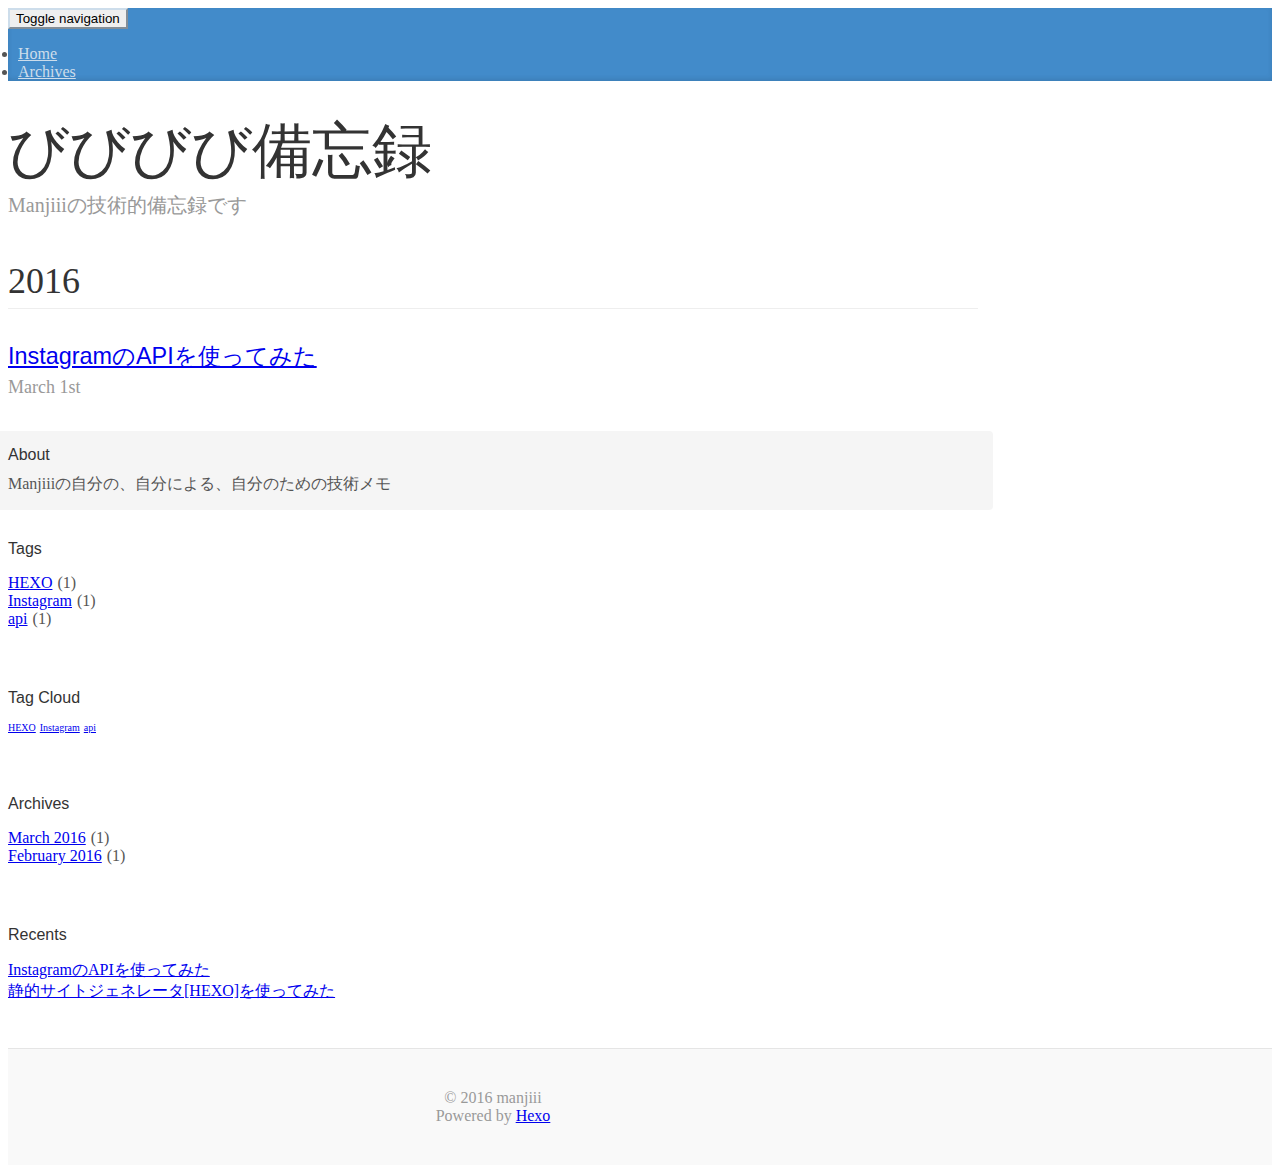
<file: tags/api/index.html>
<!DOCTYPE html>
<html>
<head>
  <meta charset="utf-8">
  
  <title>Tag: api | びびびび備忘録</title>
  <meta name="viewport" content="width=device-width, initial-scale=1, maximum-scale=1">
  <meta name="description" content="Node.jsを中心に新しい技術を試した時の備忘録代わりのブログです。">
<meta property="og:type" content="website">
<meta property="og:title" content="びびびび備忘録">
<meta property="og:url" content="http://manjiii.github.io/tags/api/index.html">
<meta property="og:site_name" content="びびびび備忘録">
<meta property="og:description" content="Node.jsを中心に新しい技術を試した時の備忘録代わりのブログです。">
<meta name="twitter:card" content="summary">
<meta name="twitter:title" content="びびびび備忘録">
<meta name="twitter:description" content="Node.jsを中心に新しい技術を試した時の備忘録代わりのブログです。">
  
    <link rel="alternate" href="/atom.xml" title="びびびび備忘録" type="application/atom+xml">
  
  
  
    <link href="//fonts.googleapis.com/css?family=Source+Code+Pro" rel="stylesheet" type="text/css">
  

  <link rel="stylesheet" href="https://maxcdn.bootstrapcdn.com/bootstrap/3.3.6/css/bootstrap.min.css" integrity="sha384-1q8mTJOASx8j1Au+a5WDVnPi2lkFfwwEAa8hDDdjZlpLegxhjVME1fgjWPGmkzs7" crossorigin="anonymous">

  <link rel="stylesheet" href="https://maxcdn.bootstrapcdn.com/font-awesome/4.5.0/css/font-awesome.min.css" integrity="sha384-XdYbMnZ/QjLh6iI4ogqCTaIjrFk87ip+ekIjefZch0Y+PvJ8CDYtEs1ipDmPorQ+" crossorigin="anonymous">

  <link rel="stylesheet" href="/css/styles.css" type="text/css">
  

</head>

<body>
  <nav class="navbar navbar-inverse">
  <div class="container">
    <!-- Brand and toggle get grouped for better mobile display -->
    <div class="navbar-header">
      <button type="button" class="navbar-toggle collapsed" data-toggle="collapse" data-target="#main-menu-navbar" aria-expanded="false">
        <span class="sr-only">Toggle navigation</span>
        <span class="icon-bar"></span>
        <span class="icon-bar"></span>
        <span class="icon-bar"></span>
      </button>
      
    </div>

    <!-- Collect the nav links, forms, and other content for toggling -->
    <div class="collapse navbar-collapse" id="main-menu-navbar">
      <ul class="nav navbar-nav">
        
          <li><a class=""
                 href="/index.html">Home</a></li>
        
          <li><a class=""
                 href="/archives/">Archives</a></li>
        
      </ul>

      <!--
      <ul class="nav navbar-nav navbar-right">
        
          <li><a href="/atom.xml" title="RSS Feed"><i class="fa fa-rss"></i></a></li>
        
      </ul>
      -->
    </div><!-- /.navbar-collapse -->
  </div><!-- /.container-fluid -->
</nav>

  <div class="container">
    <div class="blog-header">
  <h1 class="blog-title">びびびび備忘録</h1>
  
    <p class="lead blog-description">Manjiiiの技術的備忘録です</p>
  
</div>

    <div class="row">
        <div class="col-sm-8 blog-main">
          
  
  
    
    
      
      
      <section class="archives-wrap">
        <div class="archive-year-wrap">
          <a href="/archives/2016" class="archive-year">2016</a>
        </div>
        <div class="archives">
    
    <article class="archive-article archive-type-post">
  <header class="archive-article-header">
    
  
    <h1 itemprop="name">
      <a class="archive-article-title" href="/2016/03/01/instagram-api/">InstagramのAPIを使ってみた</a>
    </h1>
  


    <div class="article-datetime">
  <a href="/2016/03/01/instagram-api/" class="archive-article-date"><time datetime="2016-02-29T19:27:15.000Z" itemprop="datePublished">March 1st</time></a>
</div>

  </header>
</article>

  
  
    </div></section>
  




        </div>
        <div class="col-sm-3 col-sm-offset-1 blog-sidebar">
          
  <div class="sidebar-module sidebar-module-inset">
  <h4>About</h4>
  <p>Manjiiiの自分の、自分による、自分のための技術メモ</p>

</div>


  


  
  <div class="sidebar-module">
    <h4>Tags</h4>
    <ul class="sidebar-module-list"><li class="sidebar-module-list-item"><a class="sidebar-module-list-link" href="/tags/HEXO/">HEXO</a><span class="sidebar-module-list-count">1</span></li><li class="sidebar-module-list-item"><a class="sidebar-module-list-link" href="/tags/Instagram/">Instagram</a><span class="sidebar-module-list-count">1</span></li><li class="sidebar-module-list-item"><a class="sidebar-module-list-link" href="/tags/api/">api</a><span class="sidebar-module-list-count">1</span></li></ul>
  </div>



  
  <div class="sidebar-module">
    <h4>Tag Cloud</h4>
    <p class="tagcloud">
      <a href="/tags/HEXO/" style="font-size: 10px;">HEXO</a> <a href="/tags/Instagram/" style="font-size: 10px;">Instagram</a> <a href="/tags/api/" style="font-size: 10px;">api</a>
    </p>
  </div>


  
  <div class="sidebar-module">
    <h4>Archives</h4>
    <ul class="sidebar-module-list"><li class="sidebar-module-list-item"><a class="sidebar-module-list-link" href="/archives/2016/03/">March 2016</a><span class="sidebar-module-list-count">1</span></li><li class="sidebar-module-list-item"><a class="sidebar-module-list-link" href="/archives/2016/02/">February 2016</a><span class="sidebar-module-list-count">1</span></li></ul>
  </div>



  
  <div class="sidebar-module">
    <h4>Recents</h4>
    <ul class="sidebar-module-list">
      
        <li>
          <a href="/2016/03/01/instagram-api/">InstagramのAPIを使ってみた</a>
        </li>
      
        <li>
          <a href="/2016/02/28/hexo_install/">静的サイトジェネレータ[HEXO]を使ってみた</a>
        </li>
      
    </ul>
  </div>



        </div>
    </div>
  </div>
  <footer class="blog-footer">
  <div class="container">
    <div id="footer-info" class="inner">
      &copy; 2016 manjiii<br>
      Powered by <a href="http://hexo.io/" target="_blank">Hexo</a>
    </div>
  </div>
</footer>

  

<script src="https://ajax.googleapis.com/ajax/libs/jquery/2.1.4/jquery.min.js" integrity="sha384-8gBf6Y4YYq7Jx97PIqmTwLPin4hxIzQw5aDmUg/DDhul9fFpbbLcLh3nTIIDJKhx" crossorigin="anonymous"></script>

<script src="https://maxcdn.bootstrapcdn.com/bootstrap/3.3.6/js/bootstrap.min.js" integrity="sha384-0mSbJDEHialfmuBBQP6A4Qrprq5OVfW37PRR3j5ELqxss1yVqOtnepnHVP9aJ7xS" crossorigin="anonymous"></script>



<script src="/js/script.js" type="text/javascript"></script>

</body>
</html>
</file>
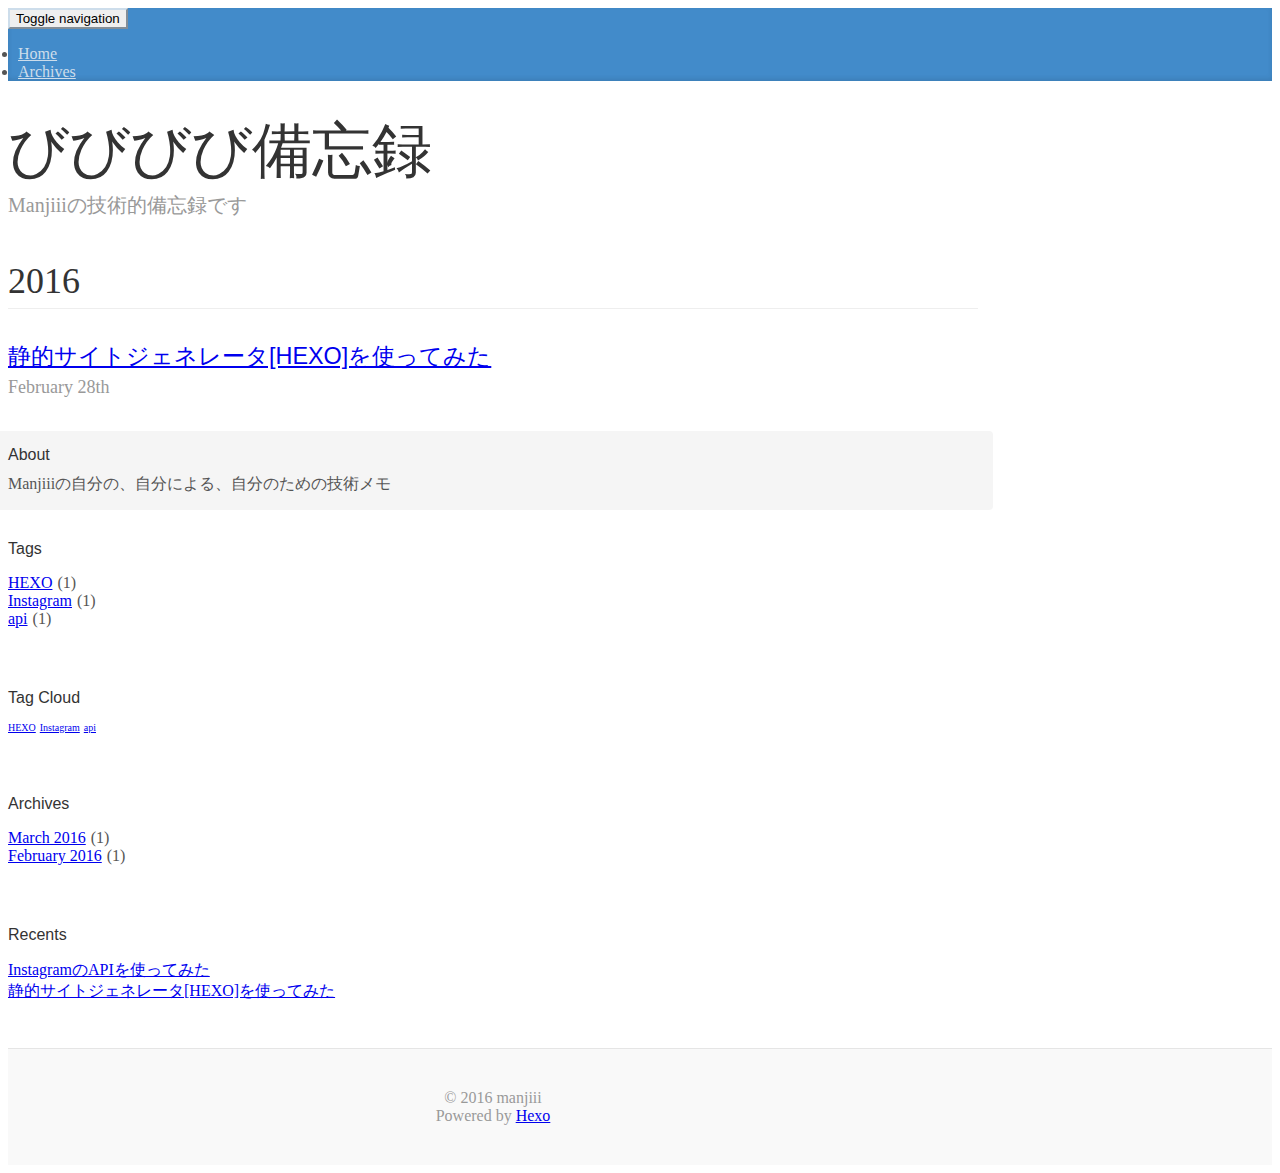
<file: tags/HEXO/index.html>
<!DOCTYPE html>
<html>
<head>
  <meta charset="utf-8">
  
  <title>Tag: HEXO | びびびび備忘録</title>
  <meta name="viewport" content="width=device-width, initial-scale=1, maximum-scale=1">
  <meta name="description" content="Node.jsを中心に新しい技術を試した時の備忘録代わりのブログです。">
<meta property="og:type" content="website">
<meta property="og:title" content="びびびび備忘録">
<meta property="og:url" content="http://manjiii.github.io/tags/HEXO/index.html">
<meta property="og:site_name" content="びびびび備忘録">
<meta property="og:description" content="Node.jsを中心に新しい技術を試した時の備忘録代わりのブログです。">
<meta name="twitter:card" content="summary">
<meta name="twitter:title" content="びびびび備忘録">
<meta name="twitter:description" content="Node.jsを中心に新しい技術を試した時の備忘録代わりのブログです。">
  
    <link rel="alternate" href="/atom.xml" title="びびびび備忘録" type="application/atom+xml">
  
  
  
    <link href="//fonts.googleapis.com/css?family=Source+Code+Pro" rel="stylesheet" type="text/css">
  

  <link rel="stylesheet" href="https://maxcdn.bootstrapcdn.com/bootstrap/3.3.6/css/bootstrap.min.css" integrity="sha384-1q8mTJOASx8j1Au+a5WDVnPi2lkFfwwEAa8hDDdjZlpLegxhjVME1fgjWPGmkzs7" crossorigin="anonymous">

  <link rel="stylesheet" href="https://maxcdn.bootstrapcdn.com/font-awesome/4.5.0/css/font-awesome.min.css" integrity="sha384-XdYbMnZ/QjLh6iI4ogqCTaIjrFk87ip+ekIjefZch0Y+PvJ8CDYtEs1ipDmPorQ+" crossorigin="anonymous">

  <link rel="stylesheet" href="/css/styles.css" type="text/css">
  

</head>

<body>
  <nav class="navbar navbar-inverse">
  <div class="container">
    <!-- Brand and toggle get grouped for better mobile display -->
    <div class="navbar-header">
      <button type="button" class="navbar-toggle collapsed" data-toggle="collapse" data-target="#main-menu-navbar" aria-expanded="false">
        <span class="sr-only">Toggle navigation</span>
        <span class="icon-bar"></span>
        <span class="icon-bar"></span>
        <span class="icon-bar"></span>
      </button>
      
    </div>

    <!-- Collect the nav links, forms, and other content for toggling -->
    <div class="collapse navbar-collapse" id="main-menu-navbar">
      <ul class="nav navbar-nav">
        
          <li><a class=""
                 href="/index.html">Home</a></li>
        
          <li><a class=""
                 href="/archives/">Archives</a></li>
        
      </ul>

      <!--
      <ul class="nav navbar-nav navbar-right">
        
          <li><a href="/atom.xml" title="RSS Feed"><i class="fa fa-rss"></i></a></li>
        
      </ul>
      -->
    </div><!-- /.navbar-collapse -->
  </div><!-- /.container-fluid -->
</nav>

  <div class="container">
    <div class="blog-header">
  <h1 class="blog-title">びびびび備忘録</h1>
  
    <p class="lead blog-description">Manjiiiの技術的備忘録です</p>
  
</div>

    <div class="row">
        <div class="col-sm-8 blog-main">
          
  
  
    
    
      
      
      <section class="archives-wrap">
        <div class="archive-year-wrap">
          <a href="/archives/2016" class="archive-year">2016</a>
        </div>
        <div class="archives">
    
    <article class="archive-article archive-type-post">
  <header class="archive-article-header">
    
  
    <h1 itemprop="name">
      <a class="archive-article-title" href="/2016/02/28/hexo_install/">静的サイトジェネレータ[HEXO]を使ってみた</a>
    </h1>
  


    <div class="article-datetime">
  <a href="/2016/02/28/hexo_install/" class="archive-article-date"><time datetime="2016-02-27T23:05:10.000Z" itemprop="datePublished">February 28th</time></a>
</div>

  </header>
</article>

  
  
    </div></section>
  




        </div>
        <div class="col-sm-3 col-sm-offset-1 blog-sidebar">
          
  <div class="sidebar-module sidebar-module-inset">
  <h4>About</h4>
  <p>Manjiiiの自分の、自分による、自分のための技術メモ</p>

</div>


  


  
  <div class="sidebar-module">
    <h4>Tags</h4>
    <ul class="sidebar-module-list"><li class="sidebar-module-list-item"><a class="sidebar-module-list-link" href="/tags/HEXO/">HEXO</a><span class="sidebar-module-list-count">1</span></li><li class="sidebar-module-list-item"><a class="sidebar-module-list-link" href="/tags/Instagram/">Instagram</a><span class="sidebar-module-list-count">1</span></li><li class="sidebar-module-list-item"><a class="sidebar-module-list-link" href="/tags/api/">api</a><span class="sidebar-module-list-count">1</span></li></ul>
  </div>



  
  <div class="sidebar-module">
    <h4>Tag Cloud</h4>
    <p class="tagcloud">
      <a href="/tags/HEXO/" style="font-size: 10px;">HEXO</a> <a href="/tags/Instagram/" style="font-size: 10px;">Instagram</a> <a href="/tags/api/" style="font-size: 10px;">api</a>
    </p>
  </div>


  
  <div class="sidebar-module">
    <h4>Archives</h4>
    <ul class="sidebar-module-list"><li class="sidebar-module-list-item"><a class="sidebar-module-list-link" href="/archives/2016/03/">March 2016</a><span class="sidebar-module-list-count">1</span></li><li class="sidebar-module-list-item"><a class="sidebar-module-list-link" href="/archives/2016/02/">February 2016</a><span class="sidebar-module-list-count">1</span></li></ul>
  </div>



  
  <div class="sidebar-module">
    <h4>Recents</h4>
    <ul class="sidebar-module-list">
      
        <li>
          <a href="/2016/03/01/instagram-api/">InstagramのAPIを使ってみた</a>
        </li>
      
        <li>
          <a href="/2016/02/28/hexo_install/">静的サイトジェネレータ[HEXO]を使ってみた</a>
        </li>
      
    </ul>
  </div>



        </div>
    </div>
  </div>
  <footer class="blog-footer">
  <div class="container">
    <div id="footer-info" class="inner">
      &copy; 2016 manjiii<br>
      Powered by <a href="http://hexo.io/" target="_blank">Hexo</a>
    </div>
  </div>
</footer>

  

<script src="https://ajax.googleapis.com/ajax/libs/jquery/2.1.4/jquery.min.js" integrity="sha384-8gBf6Y4YYq7Jx97PIqmTwLPin4hxIzQw5aDmUg/DDhul9fFpbbLcLh3nTIIDJKhx" crossorigin="anonymous"></script>

<script src="https://maxcdn.bootstrapcdn.com/bootstrap/3.3.6/js/bootstrap.min.js" integrity="sha384-0mSbJDEHialfmuBBQP6A4Qrprq5OVfW37PRR3j5ELqxss1yVqOtnepnHVP9aJ7xS" crossorigin="anonymous"></script>



<script src="/js/script.js" type="text/javascript"></script>

</body>
</html>
</file>
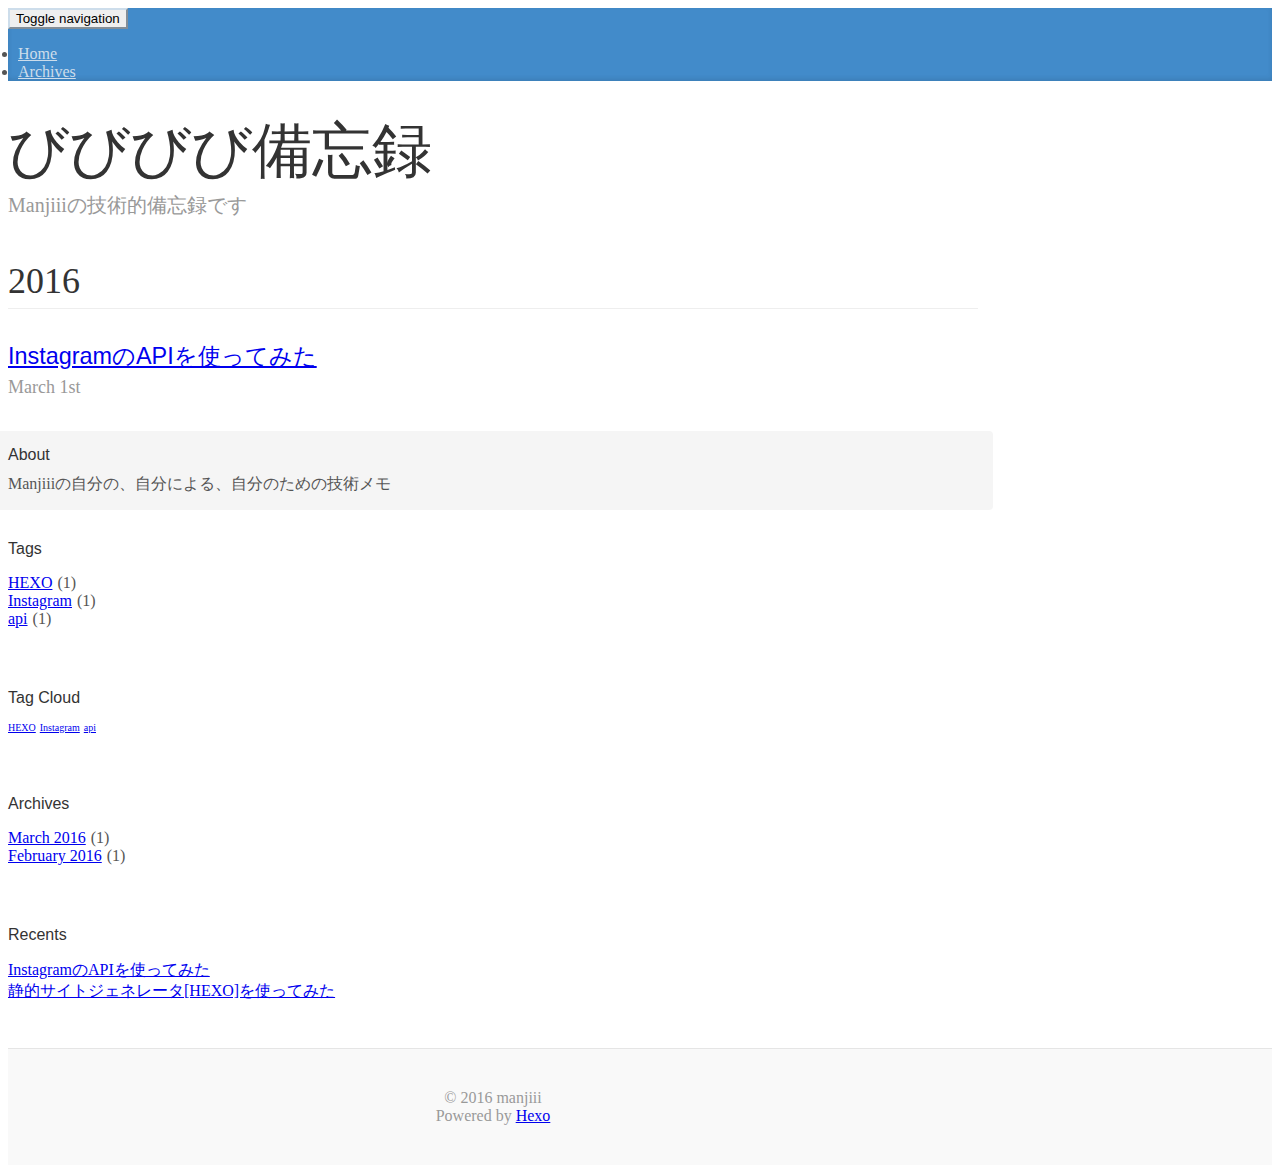
<file: tags/Instagram/index.html>
<!DOCTYPE html>
<html>
<head>
  <meta charset="utf-8">
  
  <title>Tag: Instagram | びびびび備忘録</title>
  <meta name="viewport" content="width=device-width, initial-scale=1, maximum-scale=1">
  <meta name="description" content="Node.jsを中心に新しい技術を試した時の備忘録代わりのブログです。">
<meta property="og:type" content="website">
<meta property="og:title" content="びびびび備忘録">
<meta property="og:url" content="http://manjiii.github.io/tags/Instagram/index.html">
<meta property="og:site_name" content="びびびび備忘録">
<meta property="og:description" content="Node.jsを中心に新しい技術を試した時の備忘録代わりのブログです。">
<meta name="twitter:card" content="summary">
<meta name="twitter:title" content="びびびび備忘録">
<meta name="twitter:description" content="Node.jsを中心に新しい技術を試した時の備忘録代わりのブログです。">
  
    <link rel="alternate" href="/atom.xml" title="びびびび備忘録" type="application/atom+xml">
  
  
  
    <link href="//fonts.googleapis.com/css?family=Source+Code+Pro" rel="stylesheet" type="text/css">
  

  <link rel="stylesheet" href="https://maxcdn.bootstrapcdn.com/bootstrap/3.3.6/css/bootstrap.min.css" integrity="sha384-1q8mTJOASx8j1Au+a5WDVnPi2lkFfwwEAa8hDDdjZlpLegxhjVME1fgjWPGmkzs7" crossorigin="anonymous">

  <link rel="stylesheet" href="https://maxcdn.bootstrapcdn.com/font-awesome/4.5.0/css/font-awesome.min.css" integrity="sha384-XdYbMnZ/QjLh6iI4ogqCTaIjrFk87ip+ekIjefZch0Y+PvJ8CDYtEs1ipDmPorQ+" crossorigin="anonymous">

  <link rel="stylesheet" href="/css/styles.css" type="text/css">
  

</head>

<body>
  <nav class="navbar navbar-inverse">
  <div class="container">
    <!-- Brand and toggle get grouped for better mobile display -->
    <div class="navbar-header">
      <button type="button" class="navbar-toggle collapsed" data-toggle="collapse" data-target="#main-menu-navbar" aria-expanded="false">
        <span class="sr-only">Toggle navigation</span>
        <span class="icon-bar"></span>
        <span class="icon-bar"></span>
        <span class="icon-bar"></span>
      </button>
      
    </div>

    <!-- Collect the nav links, forms, and other content for toggling -->
    <div class="collapse navbar-collapse" id="main-menu-navbar">
      <ul class="nav navbar-nav">
        
          <li><a class=""
                 href="/index.html">Home</a></li>
        
          <li><a class=""
                 href="/archives/">Archives</a></li>
        
      </ul>

      <!--
      <ul class="nav navbar-nav navbar-right">
        
          <li><a href="/atom.xml" title="RSS Feed"><i class="fa fa-rss"></i></a></li>
        
      </ul>
      -->
    </div><!-- /.navbar-collapse -->
  </div><!-- /.container-fluid -->
</nav>

  <div class="container">
    <div class="blog-header">
  <h1 class="blog-title">びびびび備忘録</h1>
  
    <p class="lead blog-description">Manjiiiの技術的備忘録です</p>
  
</div>

    <div class="row">
        <div class="col-sm-8 blog-main">
          
  
  
    
    
      
      
      <section class="archives-wrap">
        <div class="archive-year-wrap">
          <a href="/archives/2016" class="archive-year">2016</a>
        </div>
        <div class="archives">
    
    <article class="archive-article archive-type-post">
  <header class="archive-article-header">
    
  
    <h1 itemprop="name">
      <a class="archive-article-title" href="/2016/03/01/instagram-api/">InstagramのAPIを使ってみた</a>
    </h1>
  


    <div class="article-datetime">
  <a href="/2016/03/01/instagram-api/" class="archive-article-date"><time datetime="2016-02-29T19:27:15.000Z" itemprop="datePublished">March 1st</time></a>
</div>

  </header>
</article>

  
  
    </div></section>
  




        </div>
        <div class="col-sm-3 col-sm-offset-1 blog-sidebar">
          
  <div class="sidebar-module sidebar-module-inset">
  <h4>About</h4>
  <p>Manjiiiの自分の、自分による、自分のための技術メモ</p>

</div>


  


  
  <div class="sidebar-module">
    <h4>Tags</h4>
    <ul class="sidebar-module-list"><li class="sidebar-module-list-item"><a class="sidebar-module-list-link" href="/tags/HEXO/">HEXO</a><span class="sidebar-module-list-count">1</span></li><li class="sidebar-module-list-item"><a class="sidebar-module-list-link" href="/tags/Instagram/">Instagram</a><span class="sidebar-module-list-count">1</span></li><li class="sidebar-module-list-item"><a class="sidebar-module-list-link" href="/tags/api/">api</a><span class="sidebar-module-list-count">1</span></li></ul>
  </div>



  
  <div class="sidebar-module">
    <h4>Tag Cloud</h4>
    <p class="tagcloud">
      <a href="/tags/HEXO/" style="font-size: 10px;">HEXO</a> <a href="/tags/Instagram/" style="font-size: 10px;">Instagram</a> <a href="/tags/api/" style="font-size: 10px;">api</a>
    </p>
  </div>


  
  <div class="sidebar-module">
    <h4>Archives</h4>
    <ul class="sidebar-module-list"><li class="sidebar-module-list-item"><a class="sidebar-module-list-link" href="/archives/2016/03/">March 2016</a><span class="sidebar-module-list-count">1</span></li><li class="sidebar-module-list-item"><a class="sidebar-module-list-link" href="/archives/2016/02/">February 2016</a><span class="sidebar-module-list-count">1</span></li></ul>
  </div>



  
  <div class="sidebar-module">
    <h4>Recents</h4>
    <ul class="sidebar-module-list">
      
        <li>
          <a href="/2016/03/01/instagram-api/">InstagramのAPIを使ってみた</a>
        </li>
      
        <li>
          <a href="/2016/02/28/hexo_install/">静的サイトジェネレータ[HEXO]を使ってみた</a>
        </li>
      
    </ul>
  </div>



        </div>
    </div>
  </div>
  <footer class="blog-footer">
  <div class="container">
    <div id="footer-info" class="inner">
      &copy; 2016 manjiii<br>
      Powered by <a href="http://hexo.io/" target="_blank">Hexo</a>
    </div>
  </div>
</footer>

  

<script src="https://ajax.googleapis.com/ajax/libs/jquery/2.1.4/jquery.min.js" integrity="sha384-8gBf6Y4YYq7Jx97PIqmTwLPin4hxIzQw5aDmUg/DDhul9fFpbbLcLh3nTIIDJKhx" crossorigin="anonymous"></script>

<script src="https://maxcdn.bootstrapcdn.com/bootstrap/3.3.6/js/bootstrap.min.js" integrity="sha384-0mSbJDEHialfmuBBQP6A4Qrprq5OVfW37PRR3j5ELqxss1yVqOtnepnHVP9aJ7xS" crossorigin="anonymous"></script>



<script src="/js/script.js" type="text/javascript"></script>

</body>
</html>
</file>
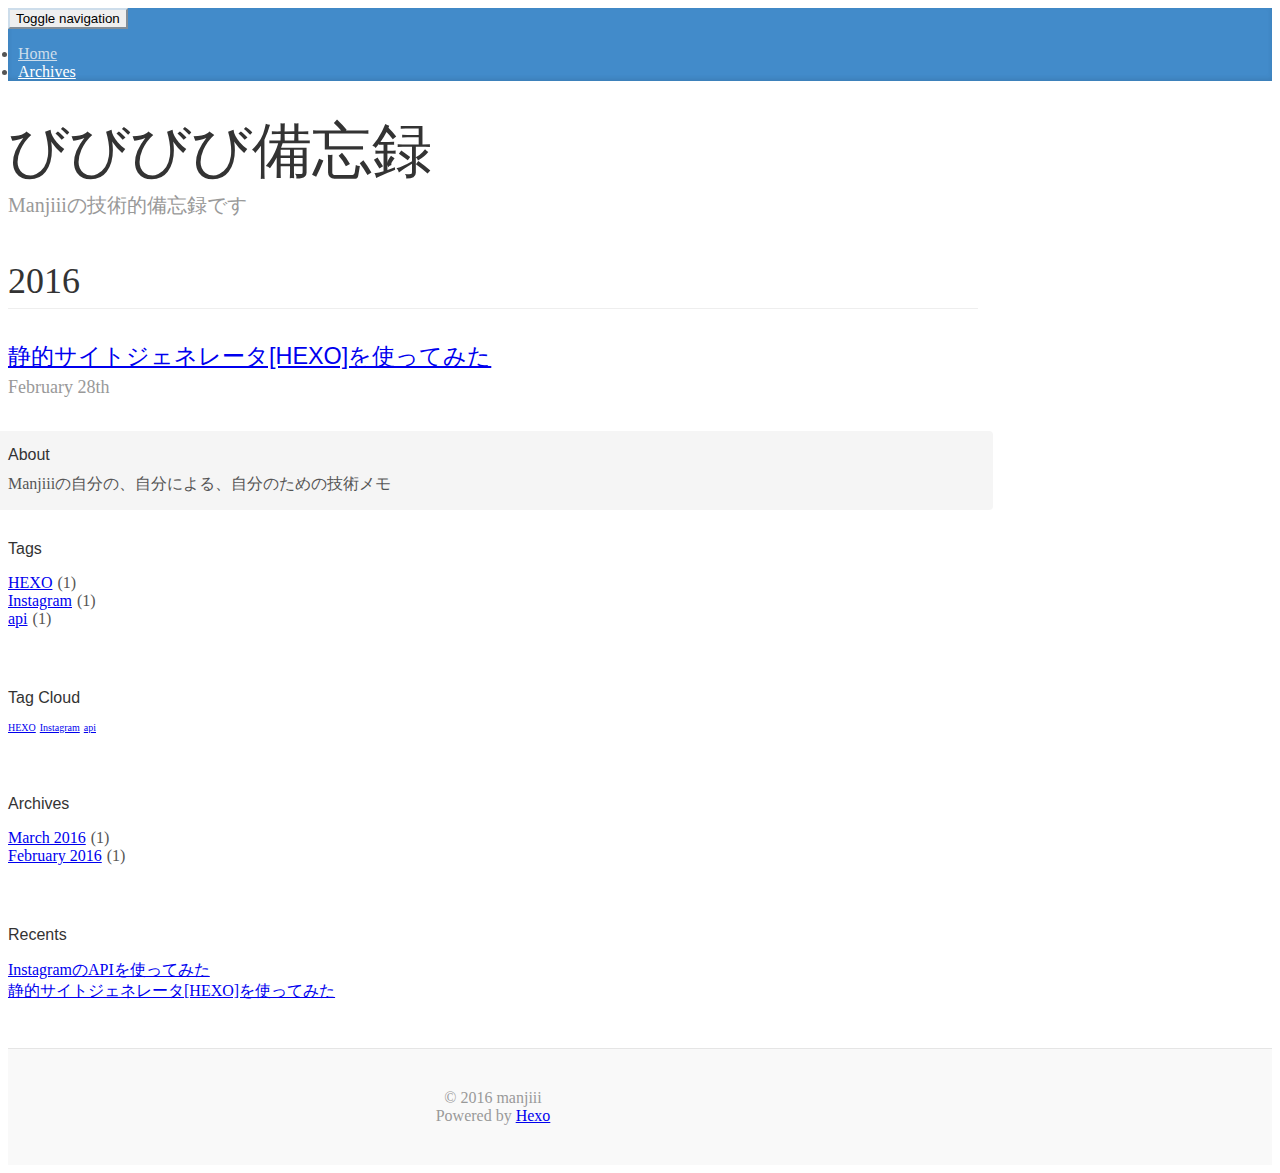
<file: archives/2016/02/index.html>
<!DOCTYPE html>
<html>
<head>
  <meta charset="utf-8">
  
  <title>Archives: 2016/2 | びびびび備忘録</title>
  <meta name="viewport" content="width=device-width, initial-scale=1, maximum-scale=1">
  <meta name="description" content="Node.jsを中心に新しい技術を試した時の備忘録代わりのブログです。">
<meta property="og:type" content="website">
<meta property="og:title" content="びびびび備忘録">
<meta property="og:url" content="http://manjiii.github.io/archives/2016/02/index.html">
<meta property="og:site_name" content="びびびび備忘録">
<meta property="og:description" content="Node.jsを中心に新しい技術を試した時の備忘録代わりのブログです。">
<meta name="twitter:card" content="summary">
<meta name="twitter:title" content="びびびび備忘録">
<meta name="twitter:description" content="Node.jsを中心に新しい技術を試した時の備忘録代わりのブログです。">
  
    <link rel="alternate" href="/atom.xml" title="びびびび備忘録" type="application/atom+xml">
  
  
  
    <link href="//fonts.googleapis.com/css?family=Source+Code+Pro" rel="stylesheet" type="text/css">
  

  <link rel="stylesheet" href="https://maxcdn.bootstrapcdn.com/bootstrap/3.3.6/css/bootstrap.min.css" integrity="sha384-1q8mTJOASx8j1Au+a5WDVnPi2lkFfwwEAa8hDDdjZlpLegxhjVME1fgjWPGmkzs7" crossorigin="anonymous">

  <link rel="stylesheet" href="https://maxcdn.bootstrapcdn.com/font-awesome/4.5.0/css/font-awesome.min.css" integrity="sha384-XdYbMnZ/QjLh6iI4ogqCTaIjrFk87ip+ekIjefZch0Y+PvJ8CDYtEs1ipDmPorQ+" crossorigin="anonymous">

  <link rel="stylesheet" href="/css/styles.css" type="text/css">
  

</head>

<body>
  <nav class="navbar navbar-inverse">
  <div class="container">
    <!-- Brand and toggle get grouped for better mobile display -->
    <div class="navbar-header">
      <button type="button" class="navbar-toggle collapsed" data-toggle="collapse" data-target="#main-menu-navbar" aria-expanded="false">
        <span class="sr-only">Toggle navigation</span>
        <span class="icon-bar"></span>
        <span class="icon-bar"></span>
        <span class="icon-bar"></span>
      </button>
      
    </div>

    <!-- Collect the nav links, forms, and other content for toggling -->
    <div class="collapse navbar-collapse" id="main-menu-navbar">
      <ul class="nav navbar-nav">
        
          <li><a class=""
                 href="/index.html">Home</a></li>
        
          <li><a class="active"
                 href="/archives/">Archives</a></li>
        
      </ul>

      <!--
      <ul class="nav navbar-nav navbar-right">
        
          <li><a href="/atom.xml" title="RSS Feed"><i class="fa fa-rss"></i></a></li>
        
      </ul>
      -->
    </div><!-- /.navbar-collapse -->
  </div><!-- /.container-fluid -->
</nav>

  <div class="container">
    <div class="blog-header">
  <h1 class="blog-title">びびびび備忘録</h1>
  
    <p class="lead blog-description">Manjiiiの技術的備忘録です</p>
  
</div>

    <div class="row">
        <div class="col-sm-8 blog-main">
          
  
  
    
    
      
      
      <section class="archives-wrap">
        <div class="archive-year-wrap">
          <a href="/archives/2016" class="archive-year">2016</a>
        </div>
        <div class="archives">
    
    <article class="archive-article archive-type-post">
  <header class="archive-article-header">
    
  
    <h1 itemprop="name">
      <a class="archive-article-title" href="/2016/02/28/hexo_install/">静的サイトジェネレータ[HEXO]を使ってみた</a>
    </h1>
  


    <div class="article-datetime">
  <a href="/2016/02/28/hexo_install/" class="archive-article-date"><time datetime="2016-02-27T23:05:10.000Z" itemprop="datePublished">February 28th</time></a>
</div>

  </header>
</article>

  
  
    </div></section>
  




        </div>
        <div class="col-sm-3 col-sm-offset-1 blog-sidebar">
          
  <div class="sidebar-module sidebar-module-inset">
  <h4>About</h4>
  <p>Manjiiiの自分の、自分による、自分のための技術メモ</p>

</div>


  


  
  <div class="sidebar-module">
    <h4>Tags</h4>
    <ul class="sidebar-module-list"><li class="sidebar-module-list-item"><a class="sidebar-module-list-link" href="/tags/HEXO/">HEXO</a><span class="sidebar-module-list-count">1</span></li><li class="sidebar-module-list-item"><a class="sidebar-module-list-link" href="/tags/Instagram/">Instagram</a><span class="sidebar-module-list-count">1</span></li><li class="sidebar-module-list-item"><a class="sidebar-module-list-link" href="/tags/api/">api</a><span class="sidebar-module-list-count">1</span></li></ul>
  </div>



  
  <div class="sidebar-module">
    <h4>Tag Cloud</h4>
    <p class="tagcloud">
      <a href="/tags/HEXO/" style="font-size: 10px;">HEXO</a> <a href="/tags/Instagram/" style="font-size: 10px;">Instagram</a> <a href="/tags/api/" style="font-size: 10px;">api</a>
    </p>
  </div>


  
  <div class="sidebar-module">
    <h4>Archives</h4>
    <ul class="sidebar-module-list"><li class="sidebar-module-list-item"><a class="sidebar-module-list-link" href="/archives/2016/03/">March 2016</a><span class="sidebar-module-list-count">1</span></li><li class="sidebar-module-list-item"><a class="sidebar-module-list-link" href="/archives/2016/02/">February 2016</a><span class="sidebar-module-list-count">1</span></li></ul>
  </div>



  
  <div class="sidebar-module">
    <h4>Recents</h4>
    <ul class="sidebar-module-list">
      
        <li>
          <a href="/2016/03/01/instagram-api/">InstagramのAPIを使ってみた</a>
        </li>
      
        <li>
          <a href="/2016/02/28/hexo_install/">静的サイトジェネレータ[HEXO]を使ってみた</a>
        </li>
      
    </ul>
  </div>



        </div>
    </div>
  </div>
  <footer class="blog-footer">
  <div class="container">
    <div id="footer-info" class="inner">
      &copy; 2016 manjiii<br>
      Powered by <a href="http://hexo.io/" target="_blank">Hexo</a>
    </div>
  </div>
</footer>

  

<script src="https://ajax.googleapis.com/ajax/libs/jquery/2.1.4/jquery.min.js" integrity="sha384-8gBf6Y4YYq7Jx97PIqmTwLPin4hxIzQw5aDmUg/DDhul9fFpbbLcLh3nTIIDJKhx" crossorigin="anonymous"></script>

<script src="https://maxcdn.bootstrapcdn.com/bootstrap/3.3.6/js/bootstrap.min.js" integrity="sha384-0mSbJDEHialfmuBBQP6A4Qrprq5OVfW37PRR3j5ELqxss1yVqOtnepnHVP9aJ7xS" crossorigin="anonymous"></script>



<script src="/js/script.js" type="text/javascript"></script>

</body>
</html>
</file>
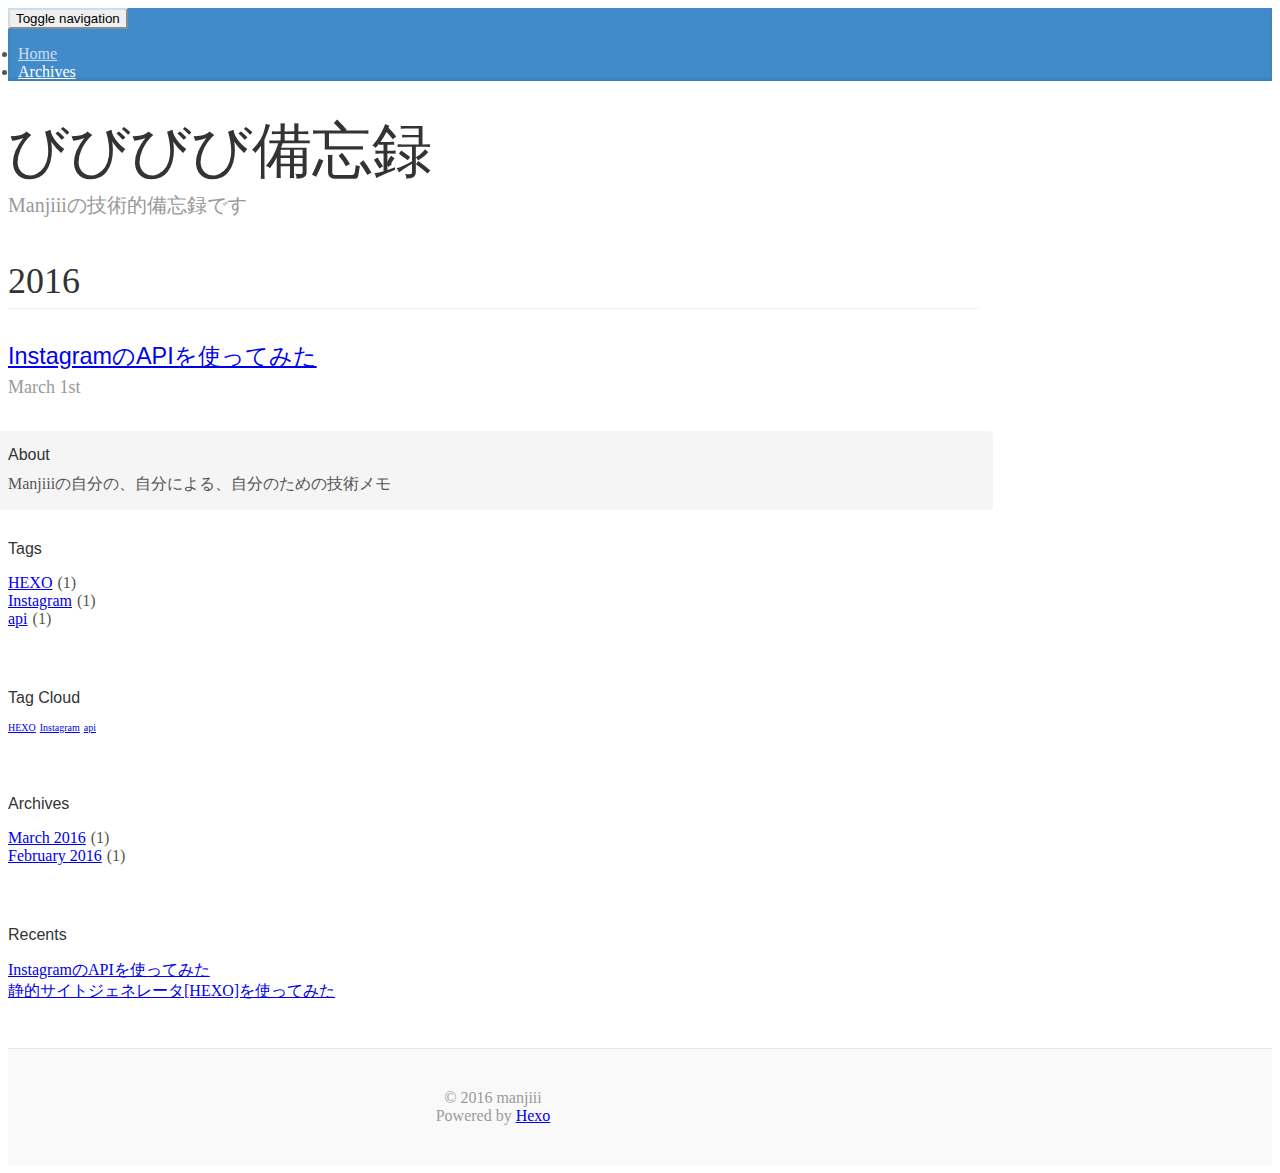
<file: archives/2016/03/index.html>
<!DOCTYPE html>
<html>
<head>
  <meta charset="utf-8">
  
  <title>Archives: 2016/3 | びびびび備忘録</title>
  <meta name="viewport" content="width=device-width, initial-scale=1, maximum-scale=1">
  <meta name="description" content="Node.jsを中心に新しい技術を試した時の備忘録代わりのブログです。">
<meta property="og:type" content="website">
<meta property="og:title" content="びびびび備忘録">
<meta property="og:url" content="http://manjiii.github.io/archives/2016/03/index.html">
<meta property="og:site_name" content="びびびび備忘録">
<meta property="og:description" content="Node.jsを中心に新しい技術を試した時の備忘録代わりのブログです。">
<meta name="twitter:card" content="summary">
<meta name="twitter:title" content="びびびび備忘録">
<meta name="twitter:description" content="Node.jsを中心に新しい技術を試した時の備忘録代わりのブログです。">
  
    <link rel="alternate" href="/atom.xml" title="びびびび備忘録" type="application/atom+xml">
  
  
  
    <link href="//fonts.googleapis.com/css?family=Source+Code+Pro" rel="stylesheet" type="text/css">
  

  <link rel="stylesheet" href="https://maxcdn.bootstrapcdn.com/bootstrap/3.3.6/css/bootstrap.min.css" integrity="sha384-1q8mTJOASx8j1Au+a5WDVnPi2lkFfwwEAa8hDDdjZlpLegxhjVME1fgjWPGmkzs7" crossorigin="anonymous">

  <link rel="stylesheet" href="https://maxcdn.bootstrapcdn.com/font-awesome/4.5.0/css/font-awesome.min.css" integrity="sha384-XdYbMnZ/QjLh6iI4ogqCTaIjrFk87ip+ekIjefZch0Y+PvJ8CDYtEs1ipDmPorQ+" crossorigin="anonymous">

  <link rel="stylesheet" href="/css/styles.css" type="text/css">
  

</head>

<body>
  <nav class="navbar navbar-inverse">
  <div class="container">
    <!-- Brand and toggle get grouped for better mobile display -->
    <div class="navbar-header">
      <button type="button" class="navbar-toggle collapsed" data-toggle="collapse" data-target="#main-menu-navbar" aria-expanded="false">
        <span class="sr-only">Toggle navigation</span>
        <span class="icon-bar"></span>
        <span class="icon-bar"></span>
        <span class="icon-bar"></span>
      </button>
      
    </div>

    <!-- Collect the nav links, forms, and other content for toggling -->
    <div class="collapse navbar-collapse" id="main-menu-navbar">
      <ul class="nav navbar-nav">
        
          <li><a class=""
                 href="/index.html">Home</a></li>
        
          <li><a class="active"
                 href="/archives/">Archives</a></li>
        
      </ul>

      <!--
      <ul class="nav navbar-nav navbar-right">
        
          <li><a href="/atom.xml" title="RSS Feed"><i class="fa fa-rss"></i></a></li>
        
      </ul>
      -->
    </div><!-- /.navbar-collapse -->
  </div><!-- /.container-fluid -->
</nav>

  <div class="container">
    <div class="blog-header">
  <h1 class="blog-title">びびびび備忘録</h1>
  
    <p class="lead blog-description">Manjiiiの技術的備忘録です</p>
  
</div>

    <div class="row">
        <div class="col-sm-8 blog-main">
          
  
  
    
    
      
      
      <section class="archives-wrap">
        <div class="archive-year-wrap">
          <a href="/archives/2016" class="archive-year">2016</a>
        </div>
        <div class="archives">
    
    <article class="archive-article archive-type-post">
  <header class="archive-article-header">
    
  
    <h1 itemprop="name">
      <a class="archive-article-title" href="/2016/03/01/instagram-api/">InstagramのAPIを使ってみた</a>
    </h1>
  


    <div class="article-datetime">
  <a href="/2016/03/01/instagram-api/" class="archive-article-date"><time datetime="2016-02-29T19:27:15.000Z" itemprop="datePublished">March 1st</time></a>
</div>

  </header>
</article>

  
  
    </div></section>
  




        </div>
        <div class="col-sm-3 col-sm-offset-1 blog-sidebar">
          
  <div class="sidebar-module sidebar-module-inset">
  <h4>About</h4>
  <p>Manjiiiの自分の、自分による、自分のための技術メモ</p>

</div>


  


  
  <div class="sidebar-module">
    <h4>Tags</h4>
    <ul class="sidebar-module-list"><li class="sidebar-module-list-item"><a class="sidebar-module-list-link" href="/tags/HEXO/">HEXO</a><span class="sidebar-module-list-count">1</span></li><li class="sidebar-module-list-item"><a class="sidebar-module-list-link" href="/tags/Instagram/">Instagram</a><span class="sidebar-module-list-count">1</span></li><li class="sidebar-module-list-item"><a class="sidebar-module-list-link" href="/tags/api/">api</a><span class="sidebar-module-list-count">1</span></li></ul>
  </div>



  
  <div class="sidebar-module">
    <h4>Tag Cloud</h4>
    <p class="tagcloud">
      <a href="/tags/HEXO/" style="font-size: 10px;">HEXO</a> <a href="/tags/Instagram/" style="font-size: 10px;">Instagram</a> <a href="/tags/api/" style="font-size: 10px;">api</a>
    </p>
  </div>


  
  <div class="sidebar-module">
    <h4>Archives</h4>
    <ul class="sidebar-module-list"><li class="sidebar-module-list-item"><a class="sidebar-module-list-link" href="/archives/2016/03/">March 2016</a><span class="sidebar-module-list-count">1</span></li><li class="sidebar-module-list-item"><a class="sidebar-module-list-link" href="/archives/2016/02/">February 2016</a><span class="sidebar-module-list-count">1</span></li></ul>
  </div>



  
  <div class="sidebar-module">
    <h4>Recents</h4>
    <ul class="sidebar-module-list">
      
        <li>
          <a href="/2016/03/01/instagram-api/">InstagramのAPIを使ってみた</a>
        </li>
      
        <li>
          <a href="/2016/02/28/hexo_install/">静的サイトジェネレータ[HEXO]を使ってみた</a>
        </li>
      
    </ul>
  </div>



        </div>
    </div>
  </div>
  <footer class="blog-footer">
  <div class="container">
    <div id="footer-info" class="inner">
      &copy; 2016 manjiii<br>
      Powered by <a href="http://hexo.io/" target="_blank">Hexo</a>
    </div>
  </div>
</footer>

  

<script src="https://ajax.googleapis.com/ajax/libs/jquery/2.1.4/jquery.min.js" integrity="sha384-8gBf6Y4YYq7Jx97PIqmTwLPin4hxIzQw5aDmUg/DDhul9fFpbbLcLh3nTIIDJKhx" crossorigin="anonymous"></script>

<script src="https://maxcdn.bootstrapcdn.com/bootstrap/3.3.6/js/bootstrap.min.js" integrity="sha384-0mSbJDEHialfmuBBQP6A4Qrprq5OVfW37PRR3j5ELqxss1yVqOtnepnHVP9aJ7xS" crossorigin="anonymous"></script>



<script src="/js/script.js" type="text/javascript"></script>

</body>
</html>
</file>
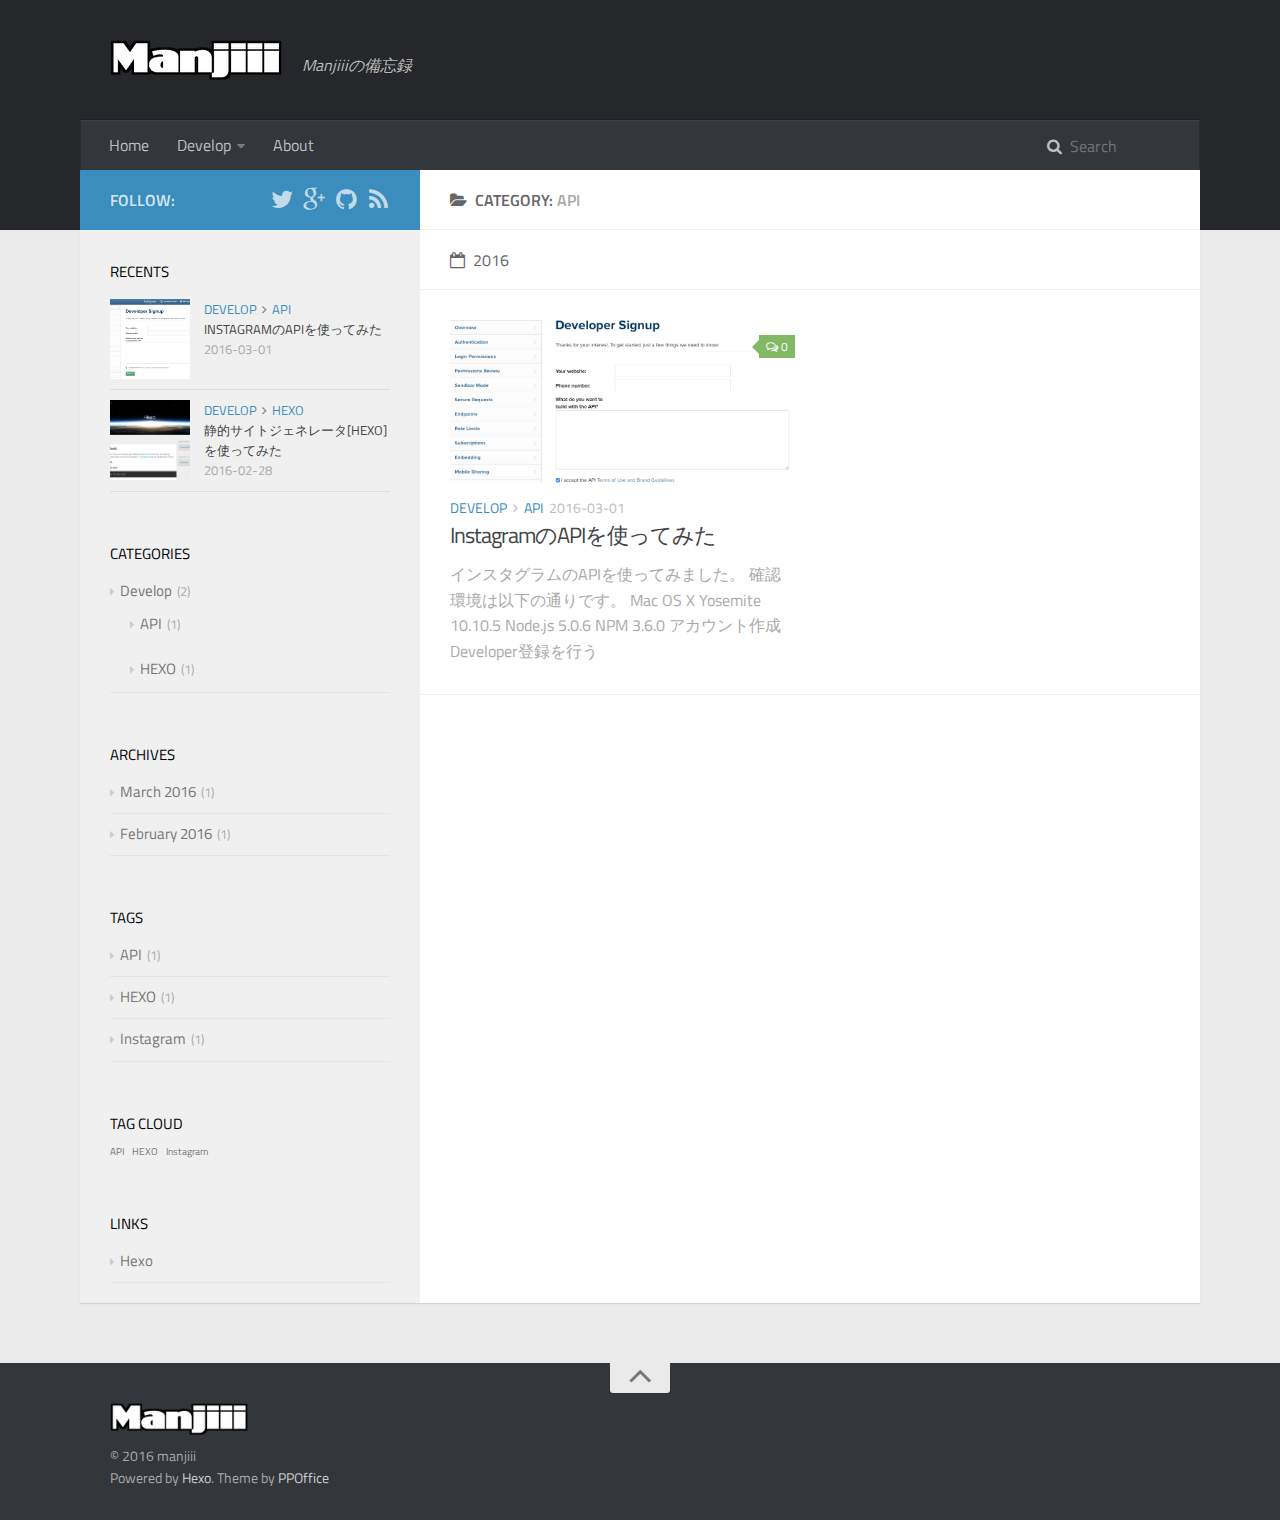
<file: categories/Develop/API/index.html>
<!DOCTYPE html>
<html>
<head>
    <meta charset="utf-8">
    
    <title>Category: API | Manjiii備忘録</title>
    <meta name="viewport" content="width=device-width, initial-scale=1, maximum-scale=1">
    
    <meta name="description" content="ManjiiiのNode.jsを中心に新しい技術を試した時の備忘録代わりのブログです。">
<meta property="og:type" content="website">
<meta property="og:title" content="Manjiii備忘録">
<meta property="og:url" content="http://manjiii.github.io/categories/Develop/API/index.html">
<meta property="og:site_name" content="Manjiii備忘録">
<meta property="og:description" content="ManjiiiのNode.jsを中心に新しい技術を試した時の備忘録代わりのブログです。">
<meta name="twitter:card" content="summary">
<meta name="twitter:title" content="Manjiii備忘録">
<meta name="twitter:description" content="ManjiiiのNode.jsを中心に新しい技術を試した時の備忘録代わりのブログです。">
    

    

    

    <link rel="stylesheet" href="/vendor/font-awesome/css/font-awesome.min.css" type="text/css">
    <link rel="stylesheet" href="/vendor/titillium-web/styles.css" type="text/css">
    <link rel="stylesheet" href="/vendor/source-code-pro/styles.css" type="text/css">

    <link rel="stylesheet" href="/css/style.css" type="text/css">

    <script src="/vendor/jquery/2.0.3/jquery.min.js" type="text/javascript"></script>
    
    
        <link rel="stylesheet" href="/vendor/fancybox/jquery.fancybox.css" type="text/css">
    
    
        <link rel="stylesheet" href="/vendor/scrollLoading/style.css" type="text/css">
    
    
    

</head>

<body>
    <div id="wrap">
        <header id="header">
    <div id="header-outer" class="outer">
        <div class="container">
            <div class="container-inner">
                <div id="header-title">
                    <h1 class="logo-wrap">
                        <a href="/" class="logo"></a>
                    </h1>
                    
                        <h2 class="subtitle-wrap">
                            <p class="subtitle">Manjiiiの備忘録</p>
                        </h2>
                    
                </div>
                <div id="header-inner" class="nav-container">
                    <a id="main-nav-toggle" class="nav-icon fa fa-bars"></a>
                    <div class="nav-container-inner">
                        <ul id="main-nav">
                            
                                <li class="main-nav-list-item" >
                                    <a class="main-nav-list-link" href="/">Home</a>
                                </li>
                            
                                        <ul class="main-nav-list"><li class="main-nav-list-item"><a class="main-nav-list-link" href="/categories/Develop/">Develop</a><ul class="main-nav-list-child"><li class="main-nav-list-item"><a class="main-nav-list-link" href="/categories/Develop/API/">API</a></li><li class="main-nav-list-item"><a class="main-nav-list-link" href="/categories/Develop/HEXO/">HEXO</a></li></ul></li></ul>
                                    
                                <li class="main-nav-list-item" >
                                    <a class="main-nav-list-link" href="/about/index.html">About</a>
                                </li>
                            
                        </ul>
                        <nav id="sub-nav">
                            <div id="search-form-wrap">

    <form action="//google.com/search" method="get" accept-charset="UTF-8" class="search-form"><input type="search" name="q" results="0" class="search-form-input" placeholder="Search"><input type="hidden" name="sitesearch" value="http://manjiii.github.io"></form>

</div>
                        </nav>
                    </div>
                </div>
            </div>
        </div>
    </div>
</header>
        <div class="container">
            <div class="main-body container-inner">
                <div class="main-body-inner">
                    <section id="main">
                        <div class="main-body-header">
    <h1 class="header">
    
    <i class="icon fa fa-folder-open"></i>Category: <em class="page-title-link">API</em>
    </h1>
</div>
                        <div class="main-body-content">
                            

    
    
        
        
        <section class="archives-wrap">
            <div class="archive-year-wrap">
                <a href="/archives/2016" class="archive-year"><i class="icon fa fa-calendar-o"></i>2016</a>
            </div>
            <div class="archives">
    
    
    
        <div class="article-row">
    
        <article class="article article-summary">
    <div class="article-summary-inner">
        
        <a href="/2016/03/01/instagram-api/" class="thumbnail">
    
    
        <span style="background-image:url(/img/instagram/insta_1.png)" alt="InstagramのAPIを使ってみた" class="thumbnail-image"></span>
    
    
        
<span class="comment-counter">
    <i class="fa fa-comments-o"></i>
    
        <span class="disqus-comment-count" data-disqus-url="http://manjiii.github.io/2016/03/01/instagram-api/">0</span>
    
</span>

    
</a>
        
        <div class="article-meta">
            <p class="category">
            <a class="article-category-link" href="/categories/Develop/">Develop</a><i class="icon fa fa-angle-right"></i><a class="article-category-link" href="/categories/Develop/API/">API</a>
            </p>
            <p class="date"><time datetime="2016-02-29T19:27:15.000Z" itemprop="datePublished">2016-03-01</time></p>
        </div>
        
    
        <h1 class="article-title" itemprop="name">
        <a href="/2016/03/01/instagram-api/">InstagramのAPIを使ってみた</a>
        </h1>
    

        <p class="article-excerpt">
            インスタグラムのAPIを使ってみました。
確認環境は以下の通りです。

Mac OS X Yosemite 10.10.5
Node.js 5.0.6
NPM 3.6.0


アカウント作成
Developer登録を行うhttps://www.instagram.com/developer/register/

クライアント登録を行うhttps://www.instagram.com/develo
        </p>
    </div>
</article>
    
        </div>
    


    </div></section>




                        </div>
                    </section>
                    <aside id="sidebar">
    <a class="sidebar-toggle" title="Expand Sidebar"><i class="toggle icon"></i></a>
    <div class="sidebar-top">
        <p>follow:</p>
        <ul class="social-links">
            
                
                <li>
                    <a class="social-tooltip" title="twitter" href="https://twitter.com/manjiii_1" target="_blank">
                        <i class="icon fa fa-twitter"></i>
                    </a>
                </li>
                
            
                
            
                
                <li>
                    <a class="social-tooltip" title="google-plus" href="/" target="_blank">
                        <i class="icon fa fa-google-plus"></i>
                    </a>
                </li>
                
            
                
                <li>
                    <a class="social-tooltip" title="github" href="https://github.com/manjiii" target="_blank">
                        <i class="icon fa fa-github"></i>
                    </a>
                </li>
                
            
                
            
                
                <li>
                    <a class="social-tooltip" title="rss" href="/" target="_blank">
                        <i class="icon fa fa-rss"></i>
                    </a>
                </li>
                
            
        </ul>
    </div>
    
    <div class="widgets-container">
        
            
                
    <div class="widget-wrap">
        <h3 class="widget-title">recents</h3>
        <div class="widget">
            <ul id="recent-post" class="">
                
                    <li>
                        
                        <div class="item-thumbnail">
                            <a href="/2016/03/01/instagram-api/" class="thumbnail">
    
    
        <span style="background-image:url(/img/instagram/insta_1.png)" alt="InstagramのAPIを使ってみた" class="thumbnail-image"></span>
    
    
</a>
                        </div>
                        
                        <div class="item-inner">
                            <p class="item-category"><a class="article-category-link" href="/categories/Develop/">Develop</a><i class="icon fa fa-angle-right"></i><a class="article-category-link" href="/categories/Develop/API/">API</a></p>
                            <p class="item-title"><a href="/2016/03/01/instagram-api/" class="title">InstagramのAPIを使ってみた</a></p>
                            <p class="item-date"><time datetime="2016-02-29T19:27:15.000Z" itemprop="datePublished">2016-03-01</time></p>
                        </div>
                    </li>
                
                    <li>
                        
                        <div class="item-thumbnail">
                            <a href="/2016/02/28/hexo_install/" class="thumbnail">
    
    
        <span style="background-image:url(/img/hexo/hexo_install.png)" alt="静的サイトジェネレータ[HEXO]を使ってみた" class="thumbnail-image"></span>
    
    
</a>
                        </div>
                        
                        <div class="item-inner">
                            <p class="item-category"><a class="article-category-link" href="/categories/Develop/">Develop</a><i class="icon fa fa-angle-right"></i><a class="article-category-link" href="/categories/Develop/HEXO/">HEXO</a></p>
                            <p class="item-title"><a href="/2016/02/28/hexo_install/" class="title">静的サイトジェネレータ[HEXO]を使ってみた</a></p>
                            <p class="item-date"><time datetime="2016-02-27T23:05:10.000Z" itemprop="datePublished">2016-02-28</time></p>
                        </div>
                    </li>
                
            </ul>
        </div>
    </div>

            
                
    <div class="widget-wrap widget-list">
        <h3 class="widget-title">categories</h3>
        <div class="widget">
            <ul class="category-list"><li class="category-list-item"><a class="category-list-link" href="/categories/Develop/">Develop</a><span class="category-list-count">2</span><ul class="category-list-child"><li class="category-list-item"><a class="category-list-link" href="/categories/Develop/API/">API</a><span class="category-list-count">1</span></li><li class="category-list-item"><a class="category-list-link" href="/categories/Develop/HEXO/">HEXO</a><span class="category-list-count">1</span></li></ul></li></ul>
        </div>
    </div>


            
                
    <div class="widget-wrap widget-list">
        <h3 class="widget-title">archives</h3>
        <div class="widget">
            <ul class="archive-list"><li class="archive-list-item"><a class="archive-list-link" href="/archives/2016/03/">March 2016</a><span class="archive-list-count">1</span></li><li class="archive-list-item"><a class="archive-list-link" href="/archives/2016/02/">February 2016</a><span class="archive-list-count">1</span></li></ul>
        </div>
    </div>


            
                
    <div class="widget-wrap widget-list">
        <h3 class="widget-title">tags</h3>
        <div class="widget">
            <ul class="tag-list"><li class="tag-list-item"><a class="tag-list-link" href="/tags/API/">API</a><span class="tag-list-count">1</span></li><li class="tag-list-item"><a class="tag-list-link" href="/tags/HEXO/">HEXO</a><span class="tag-list-count">1</span></li><li class="tag-list-item"><a class="tag-list-link" href="/tags/Instagram/">Instagram</a><span class="tag-list-count">1</span></li></ul>
        </div>
    </div>


            
                
    <div class="widget-wrap widget-float">
        <h3 class="widget-title">tag cloud</h3>
        <div class="widget tagcloud">
            <a href="/tags/API/" style="font-size: 10px;">API</a> <a href="/tags/HEXO/" style="font-size: 10px;">HEXO</a> <a href="/tags/Instagram/" style="font-size: 10px;">Instagram</a>
        </div>
    </div>


            
                
    <div class="widget-wrap widget-list">
        <h3 class="widget-title">links</h3>
        <div class="widget">
            <ul>
                
                    <li>
                        <a href="http://hexo.io">Hexo</a>
                    </li>
                
            </ul>
        </div>
    </div>


            
        
    </div>
</aside>
                </div>
            </div>
        </div>
        <footer id="footer">
    <div class="container">
        <div class="container-inner">
            <a id="back-to-top" href="javascript:;"><i class="icon fa fa-angle-up"></i></a>
            <div class="credit">
                <h1 class="logo-wrap">
                    <a href="/" class="logo"></a>
                </h1>
                <p>&copy; 2016 manjiii</p>
                <p>Powered by <a href="//hexo.io/" target="_blank">Hexo</a>. Theme by <a href="//github.com/ppoffice" target="_blank">PPOffice</a></p>
            </div>
        </div>
    </div>
</footer>
        
    
    <script>
    var disqus_shortname = 'manjiii';
    
    
    (function() {
    var dsq = document.createElement('script');
    dsq.type = 'text/javascript';
    dsq.async = true;
    dsq.src = '//' + disqus_shortname + '.disqus.com/count.js';
    (document.getElementsByTagName('head')[0] || document.getElementsByTagName('body')[0]).appendChild(dsq);
    })();
    </script>



    
        <script src="/vendor/fancybox/jquery.fancybox.pack.js" type="text/javascript"></script>
    

    
        <script src="/vendor/scrollLoading/jquery.scrollLoading.js" type="text/javascript"></script>
        <script src="/vendor/scrollLoading/main.js" type="text/javascript"></script>
    


<!-- Custom Scripts -->
<script src="/js/main.js" type="text/javascript"></script>

    </div>
</body>
</html>
</file>
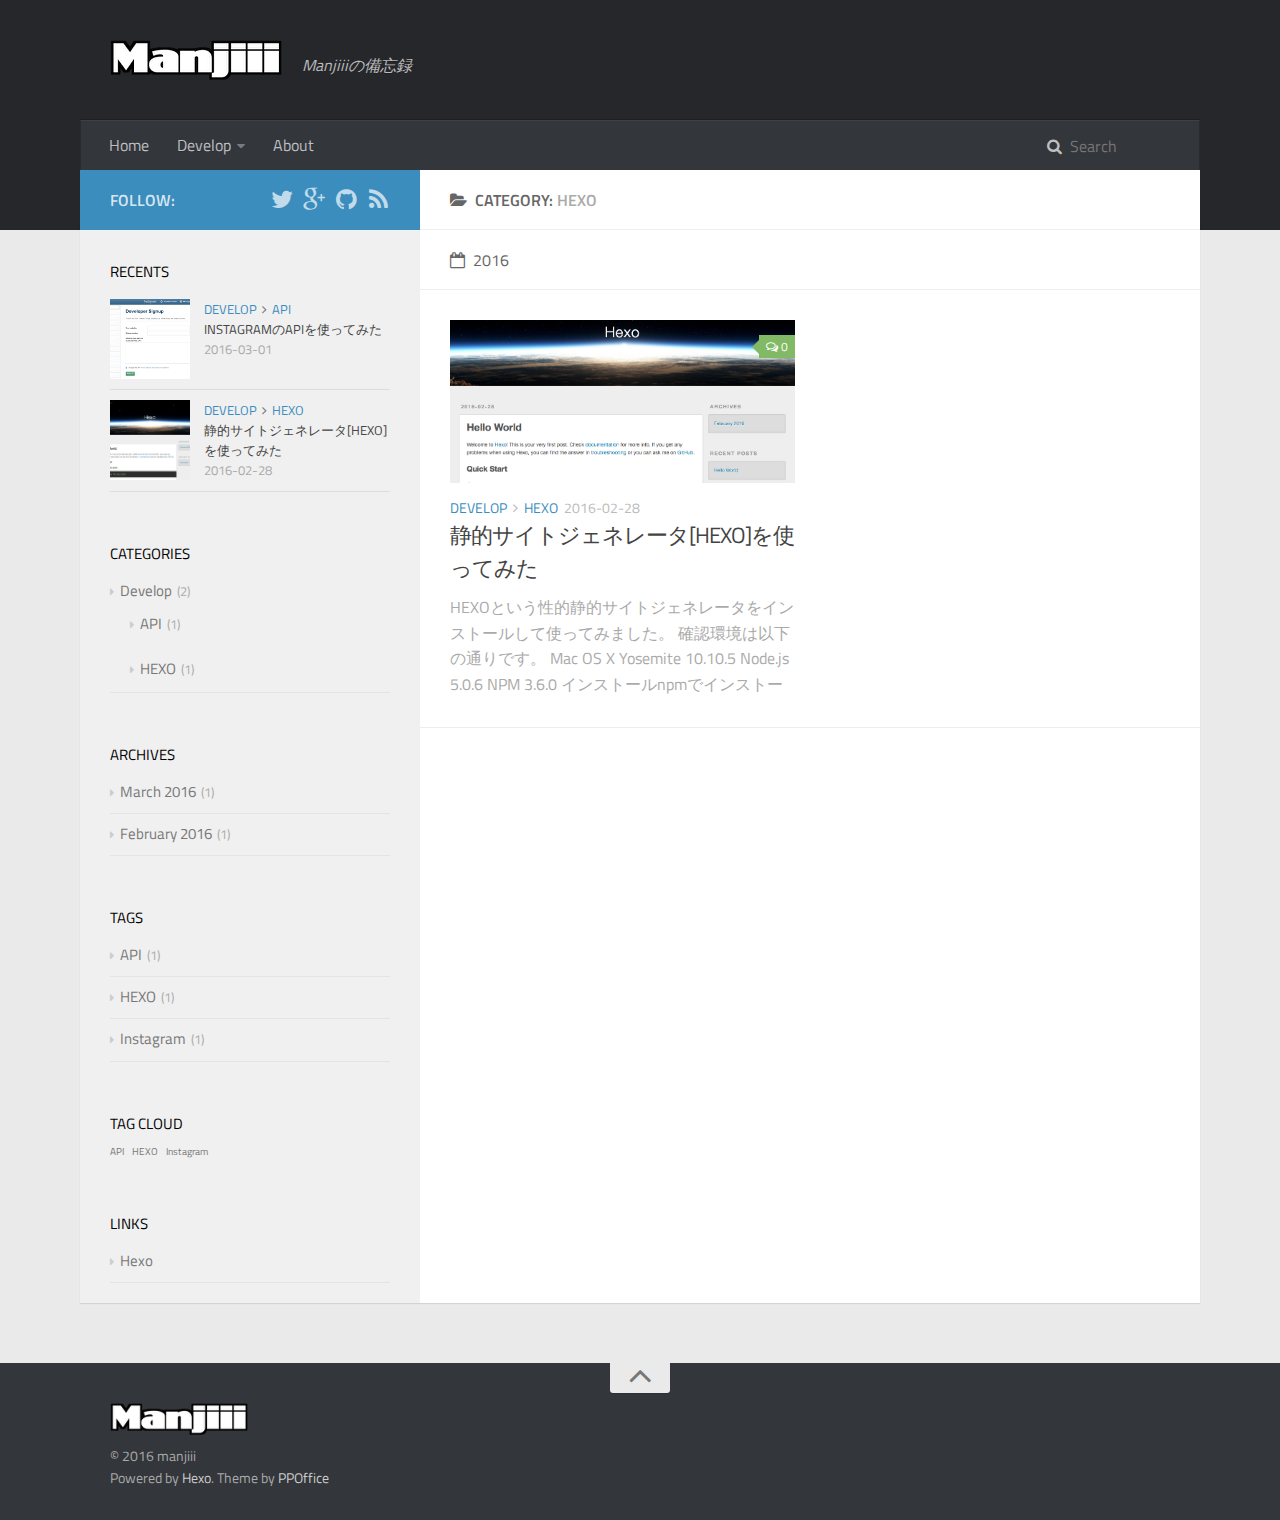
<file: categories/Develop/HEXO/index.html>
<!DOCTYPE html>
<html>
<head>
    <meta charset="utf-8">
    
    <title>Category: HEXO | Manjiii備忘録</title>
    <meta name="viewport" content="width=device-width, initial-scale=1, maximum-scale=1">
    
    <meta name="description" content="ManjiiiのNode.jsを中心に新しい技術を試した時の備忘録代わりのブログです。">
<meta property="og:type" content="website">
<meta property="og:title" content="Manjiii備忘録">
<meta property="og:url" content="http://manjiii.github.io/categories/Develop/HEXO/index.html">
<meta property="og:site_name" content="Manjiii備忘録">
<meta property="og:description" content="ManjiiiのNode.jsを中心に新しい技術を試した時の備忘録代わりのブログです。">
<meta name="twitter:card" content="summary">
<meta name="twitter:title" content="Manjiii備忘録">
<meta name="twitter:description" content="ManjiiiのNode.jsを中心に新しい技術を試した時の備忘録代わりのブログです。">
    

    

    

    <link rel="stylesheet" href="/vendor/font-awesome/css/font-awesome.min.css" type="text/css">
    <link rel="stylesheet" href="/vendor/titillium-web/styles.css" type="text/css">
    <link rel="stylesheet" href="/vendor/source-code-pro/styles.css" type="text/css">

    <link rel="stylesheet" href="/css/style.css" type="text/css">

    <script src="/vendor/jquery/2.0.3/jquery.min.js" type="text/javascript"></script>
    
    
        <link rel="stylesheet" href="/vendor/fancybox/jquery.fancybox.css" type="text/css">
    
    
        <link rel="stylesheet" href="/vendor/scrollLoading/style.css" type="text/css">
    
    
    

</head>

<body>
    <div id="wrap">
        <header id="header">
    <div id="header-outer" class="outer">
        <div class="container">
            <div class="container-inner">
                <div id="header-title">
                    <h1 class="logo-wrap">
                        <a href="/" class="logo"></a>
                    </h1>
                    
                        <h2 class="subtitle-wrap">
                            <p class="subtitle">Manjiiiの備忘録</p>
                        </h2>
                    
                </div>
                <div id="header-inner" class="nav-container">
                    <a id="main-nav-toggle" class="nav-icon fa fa-bars"></a>
                    <div class="nav-container-inner">
                        <ul id="main-nav">
                            
                                <li class="main-nav-list-item" >
                                    <a class="main-nav-list-link" href="/">Home</a>
                                </li>
                            
                                        <ul class="main-nav-list"><li class="main-nav-list-item"><a class="main-nav-list-link" href="/categories/Develop/">Develop</a><ul class="main-nav-list-child"><li class="main-nav-list-item"><a class="main-nav-list-link" href="/categories/Develop/API/">API</a></li><li class="main-nav-list-item"><a class="main-nav-list-link" href="/categories/Develop/HEXO/">HEXO</a></li></ul></li></ul>
                                    
                                <li class="main-nav-list-item" >
                                    <a class="main-nav-list-link" href="/about/index.html">About</a>
                                </li>
                            
                        </ul>
                        <nav id="sub-nav">
                            <div id="search-form-wrap">

    <form action="//google.com/search" method="get" accept-charset="UTF-8" class="search-form"><input type="search" name="q" results="0" class="search-form-input" placeholder="Search"><input type="hidden" name="sitesearch" value="http://manjiii.github.io"></form>

</div>
                        </nav>
                    </div>
                </div>
            </div>
        </div>
    </div>
</header>
        <div class="container">
            <div class="main-body container-inner">
                <div class="main-body-inner">
                    <section id="main">
                        <div class="main-body-header">
    <h1 class="header">
    
    <i class="icon fa fa-folder-open"></i>Category: <em class="page-title-link">HEXO</em>
    </h1>
</div>
                        <div class="main-body-content">
                            

    
    
        
        
        <section class="archives-wrap">
            <div class="archive-year-wrap">
                <a href="/archives/2016" class="archive-year"><i class="icon fa fa-calendar-o"></i>2016</a>
            </div>
            <div class="archives">
    
    
    
        <div class="article-row">
    
        <article class="article article-summary">
    <div class="article-summary-inner">
        
        <a href="/2016/02/28/hexo_install/" class="thumbnail">
    
    
        <span style="background-image:url(/img/hexo/hexo_install.png)" alt="静的サイトジェネレータ[HEXO]を使ってみた" class="thumbnail-image"></span>
    
    
        
<span class="comment-counter">
    <i class="fa fa-comments-o"></i>
    
        <span class="disqus-comment-count" data-disqus-url="http://manjiii.github.io/2016/02/28/hexo_install/">0</span>
    
</span>

    
</a>
        
        <div class="article-meta">
            <p class="category">
            <a class="article-category-link" href="/categories/Develop/">Develop</a><i class="icon fa fa-angle-right"></i><a class="article-category-link" href="/categories/Develop/HEXO/">HEXO</a>
            </p>
            <p class="date"><time datetime="2016-02-27T23:05:10.000Z" itemprop="datePublished">2016-02-28</time></p>
        </div>
        
    
        <h1 class="article-title" itemprop="name">
        <a href="/2016/02/28/hexo_install/">静的サイトジェネレータ[HEXO]を使ってみた</a>
        </h1>
    

        <p class="article-excerpt">
            HEXOという性的静的サイトジェネレータをインストールして使ってみました。
確認環境は以下の通りです。

Mac OS X Yosemite 10.10.5
Node.js 5.0.6
NPM 3.6.0


インストールnpmでインストール $ npm install -g hexo-cli
 これだけです。-gでグローバルにインストールしています。

プロジェクト作成
$ hexo init 
        </p>
    </div>
</article>
    
        </div>
    


    </div></section>




                        </div>
                    </section>
                    <aside id="sidebar">
    <a class="sidebar-toggle" title="Expand Sidebar"><i class="toggle icon"></i></a>
    <div class="sidebar-top">
        <p>follow:</p>
        <ul class="social-links">
            
                
                <li>
                    <a class="social-tooltip" title="twitter" href="https://twitter.com/manjiii_1" target="_blank">
                        <i class="icon fa fa-twitter"></i>
                    </a>
                </li>
                
            
                
            
                
                <li>
                    <a class="social-tooltip" title="google-plus" href="/" target="_blank">
                        <i class="icon fa fa-google-plus"></i>
                    </a>
                </li>
                
            
                
                <li>
                    <a class="social-tooltip" title="github" href="https://github.com/manjiii" target="_blank">
                        <i class="icon fa fa-github"></i>
                    </a>
                </li>
                
            
                
            
                
                <li>
                    <a class="social-tooltip" title="rss" href="/" target="_blank">
                        <i class="icon fa fa-rss"></i>
                    </a>
                </li>
                
            
        </ul>
    </div>
    
    <div class="widgets-container">
        
            
                
    <div class="widget-wrap">
        <h3 class="widget-title">recents</h3>
        <div class="widget">
            <ul id="recent-post" class="">
                
                    <li>
                        
                        <div class="item-thumbnail">
                            <a href="/2016/03/01/instagram-api/" class="thumbnail">
    
    
        <span style="background-image:url(/img/instagram/insta_1.png)" alt="InstagramのAPIを使ってみた" class="thumbnail-image"></span>
    
    
</a>
                        </div>
                        
                        <div class="item-inner">
                            <p class="item-category"><a class="article-category-link" href="/categories/Develop/">Develop</a><i class="icon fa fa-angle-right"></i><a class="article-category-link" href="/categories/Develop/API/">API</a></p>
                            <p class="item-title"><a href="/2016/03/01/instagram-api/" class="title">InstagramのAPIを使ってみた</a></p>
                            <p class="item-date"><time datetime="2016-02-29T19:27:15.000Z" itemprop="datePublished">2016-03-01</time></p>
                        </div>
                    </li>
                
                    <li>
                        
                        <div class="item-thumbnail">
                            <a href="/2016/02/28/hexo_install/" class="thumbnail">
    
    
        <span style="background-image:url(/img/hexo/hexo_install.png)" alt="静的サイトジェネレータ[HEXO]を使ってみた" class="thumbnail-image"></span>
    
    
</a>
                        </div>
                        
                        <div class="item-inner">
                            <p class="item-category"><a class="article-category-link" href="/categories/Develop/">Develop</a><i class="icon fa fa-angle-right"></i><a class="article-category-link" href="/categories/Develop/HEXO/">HEXO</a></p>
                            <p class="item-title"><a href="/2016/02/28/hexo_install/" class="title">静的サイトジェネレータ[HEXO]を使ってみた</a></p>
                            <p class="item-date"><time datetime="2016-02-27T23:05:10.000Z" itemprop="datePublished">2016-02-28</time></p>
                        </div>
                    </li>
                
            </ul>
        </div>
    </div>

            
                
    <div class="widget-wrap widget-list">
        <h3 class="widget-title">categories</h3>
        <div class="widget">
            <ul class="category-list"><li class="category-list-item"><a class="category-list-link" href="/categories/Develop/">Develop</a><span class="category-list-count">2</span><ul class="category-list-child"><li class="category-list-item"><a class="category-list-link" href="/categories/Develop/API/">API</a><span class="category-list-count">1</span></li><li class="category-list-item"><a class="category-list-link" href="/categories/Develop/HEXO/">HEXO</a><span class="category-list-count">1</span></li></ul></li></ul>
        </div>
    </div>


            
                
    <div class="widget-wrap widget-list">
        <h3 class="widget-title">archives</h3>
        <div class="widget">
            <ul class="archive-list"><li class="archive-list-item"><a class="archive-list-link" href="/archives/2016/03/">March 2016</a><span class="archive-list-count">1</span></li><li class="archive-list-item"><a class="archive-list-link" href="/archives/2016/02/">February 2016</a><span class="archive-list-count">1</span></li></ul>
        </div>
    </div>


            
                
    <div class="widget-wrap widget-list">
        <h3 class="widget-title">tags</h3>
        <div class="widget">
            <ul class="tag-list"><li class="tag-list-item"><a class="tag-list-link" href="/tags/API/">API</a><span class="tag-list-count">1</span></li><li class="tag-list-item"><a class="tag-list-link" href="/tags/HEXO/">HEXO</a><span class="tag-list-count">1</span></li><li class="tag-list-item"><a class="tag-list-link" href="/tags/Instagram/">Instagram</a><span class="tag-list-count">1</span></li></ul>
        </div>
    </div>


            
                
    <div class="widget-wrap widget-float">
        <h3 class="widget-title">tag cloud</h3>
        <div class="widget tagcloud">
            <a href="/tags/API/" style="font-size: 10px;">API</a> <a href="/tags/HEXO/" style="font-size: 10px;">HEXO</a> <a href="/tags/Instagram/" style="font-size: 10px;">Instagram</a>
        </div>
    </div>


            
                
    <div class="widget-wrap widget-list">
        <h3 class="widget-title">links</h3>
        <div class="widget">
            <ul>
                
                    <li>
                        <a href="http://hexo.io">Hexo</a>
                    </li>
                
            </ul>
        </div>
    </div>


            
        
    </div>
</aside>
                </div>
            </div>
        </div>
        <footer id="footer">
    <div class="container">
        <div class="container-inner">
            <a id="back-to-top" href="javascript:;"><i class="icon fa fa-angle-up"></i></a>
            <div class="credit">
                <h1 class="logo-wrap">
                    <a href="/" class="logo"></a>
                </h1>
                <p>&copy; 2016 manjiii</p>
                <p>Powered by <a href="//hexo.io/" target="_blank">Hexo</a>. Theme by <a href="//github.com/ppoffice" target="_blank">PPOffice</a></p>
            </div>
        </div>
    </div>
</footer>
        
    
    <script>
    var disqus_shortname = 'manjiii';
    
    
    (function() {
    var dsq = document.createElement('script');
    dsq.type = 'text/javascript';
    dsq.async = true;
    dsq.src = '//' + disqus_shortname + '.disqus.com/count.js';
    (document.getElementsByTagName('head')[0] || document.getElementsByTagName('body')[0]).appendChild(dsq);
    })();
    </script>



    
        <script src="/vendor/fancybox/jquery.fancybox.pack.js" type="text/javascript"></script>
    

    
        <script src="/vendor/scrollLoading/jquery.scrollLoading.js" type="text/javascript"></script>
        <script src="/vendor/scrollLoading/main.js" type="text/javascript"></script>
    


<!-- Custom Scripts -->
<script src="/js/main.js" type="text/javascript"></script>

    </div>
</body>
</html>
</file>
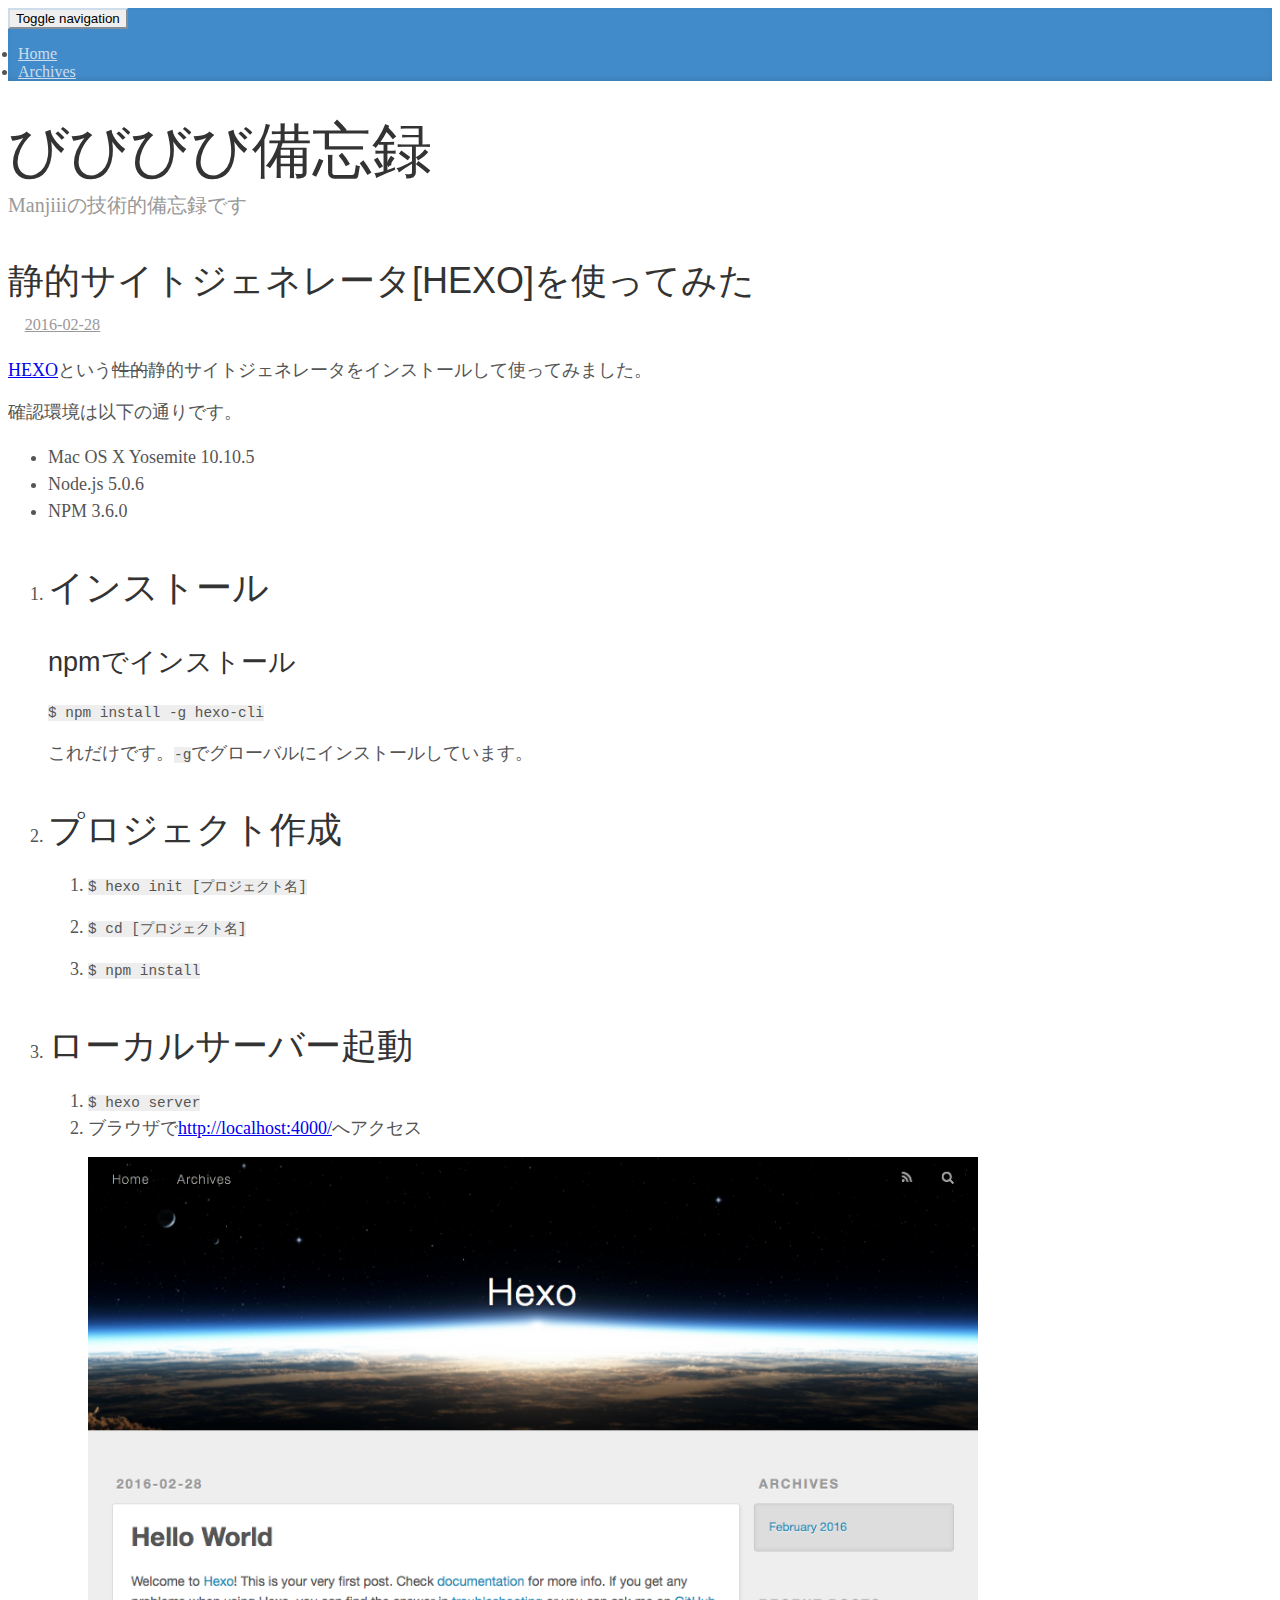
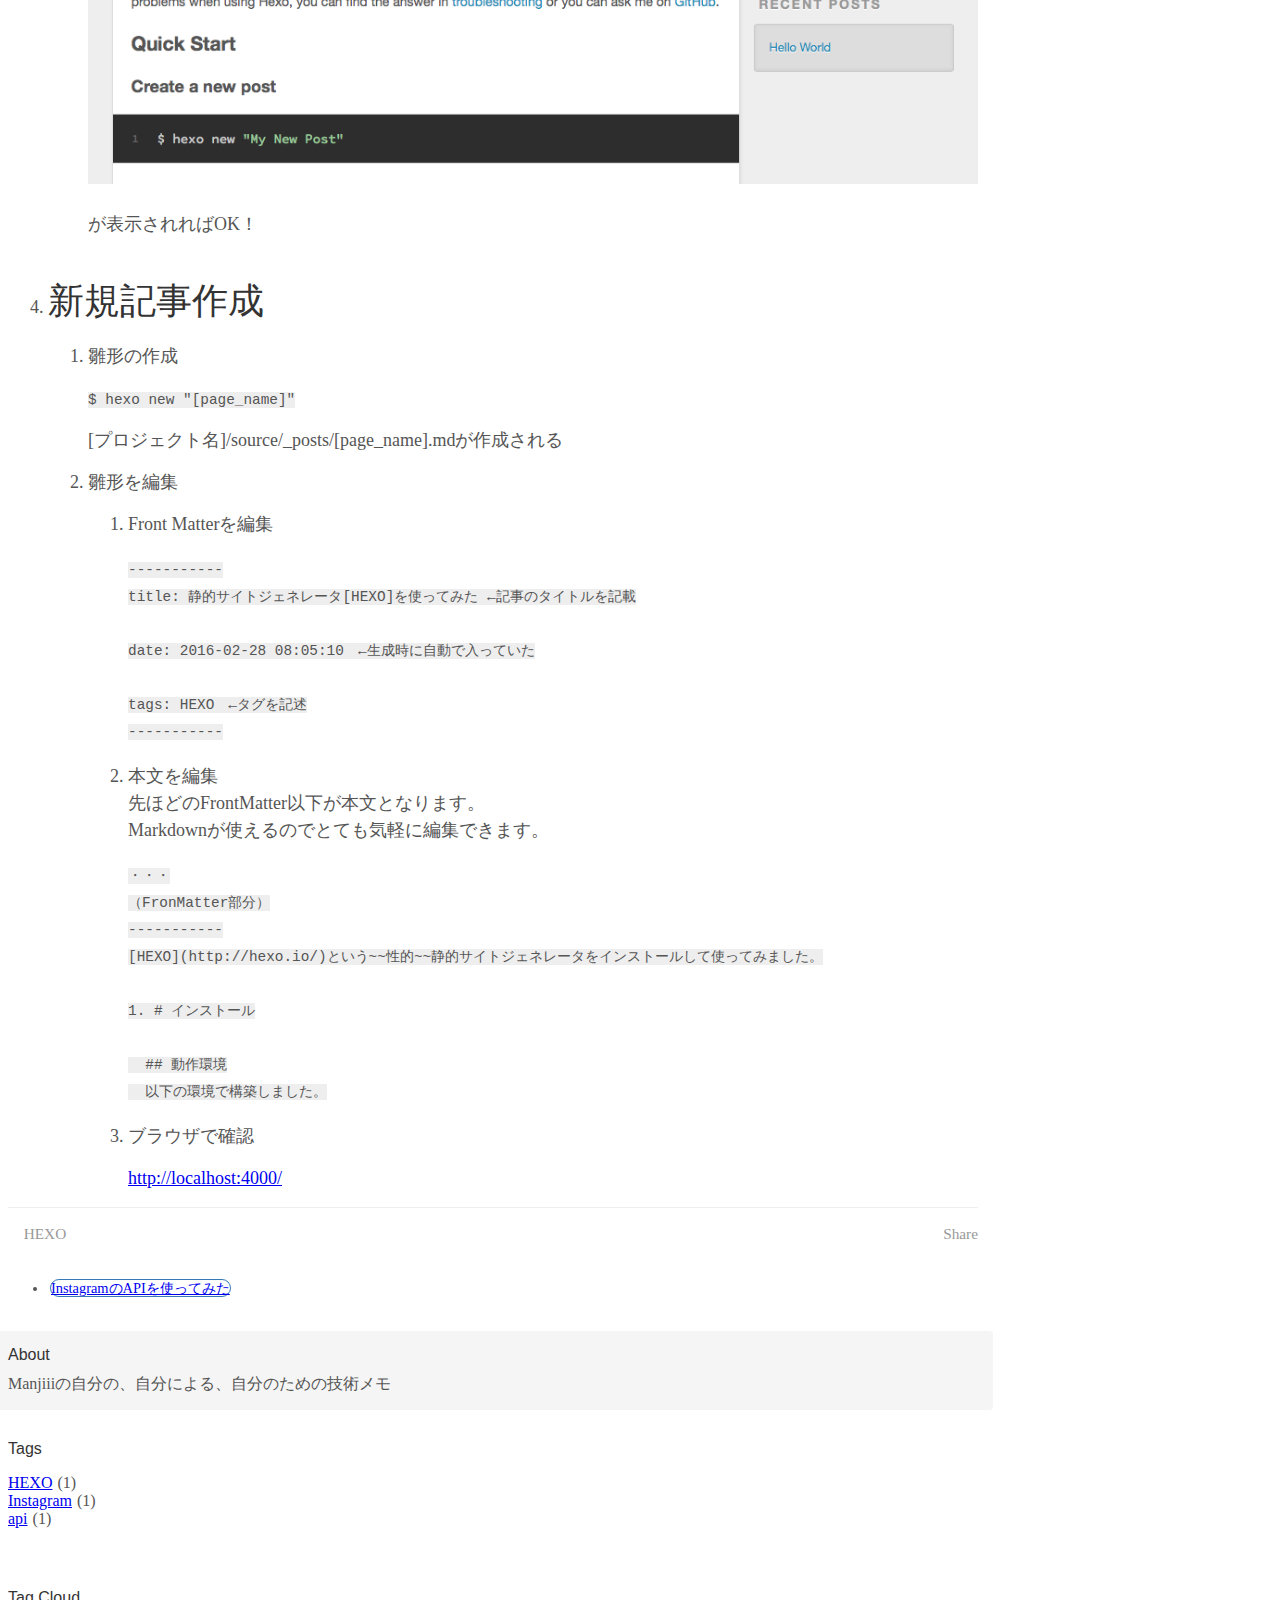
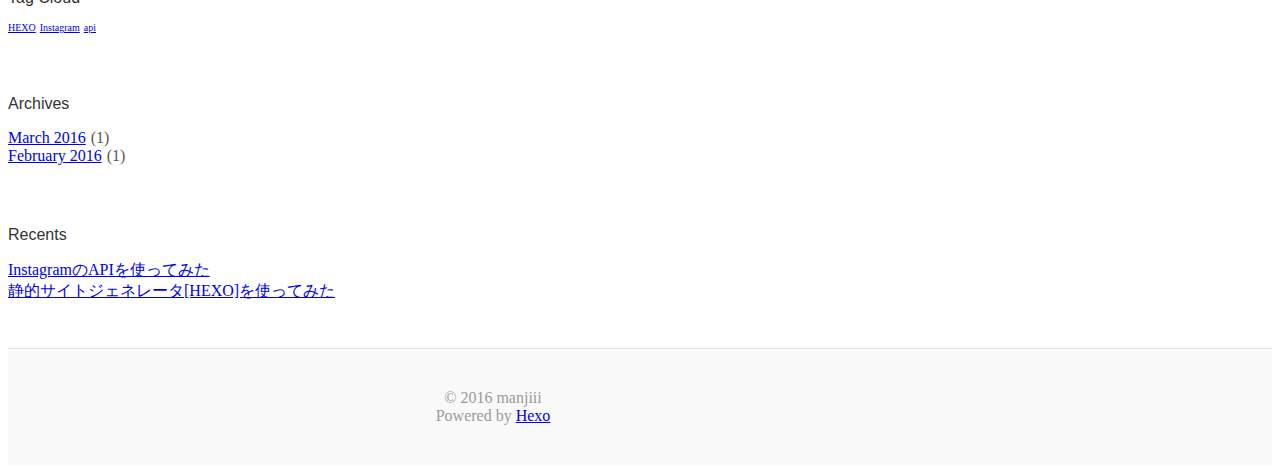
<file: 2016/02/28/hexo_install/index.html>
<!DOCTYPE html>
<html>
<head>
  <meta charset="utf-8">
  
  <title>静的サイトジェネレータ[HEXO]を使ってみた | びびびび備忘録</title>
  <meta name="viewport" content="width=device-width, initial-scale=1, maximum-scale=1">
  <meta name="description" content="HEXOという性的静的サイトジェネレータをインストールして使ってみました。
確認環境は以下の通りです。

Mac OS X Yosemite 10.10.5
Node.js 5.0.6
NPM 3.6.0


インストールnpmでインストール $ npm install -g hexo-cli
 これだけです。-gでグローバルにインストールしています。

プロジェクト作成
$ hexo init">
<meta property="og:type" content="article">
<meta property="og:title" content="静的サイトジェネレータ[HEXO]を使ってみた">
<meta property="og:url" content="http://manjiii.github.io/2016/02/28/hexo_install/index.html">
<meta property="og:site_name" content="びびびび備忘録">
<meta property="og:description" content="HEXOという性的静的サイトジェネレータをインストールして使ってみました。
確認環境は以下の通りです。

Mac OS X Yosemite 10.10.5
Node.js 5.0.6
NPM 3.6.0


インストールnpmでインストール $ npm install -g hexo-cli
 これだけです。-gでグローバルにインストールしています。

プロジェクト作成
$ hexo init">
<meta property="og:image" content="http://manjiii.github.io/img/hexo/hexo_install.png">
<meta property="og:updated_time" content="2016-02-29T19:30:17.000Z">
<meta name="twitter:card" content="summary">
<meta name="twitter:title" content="静的サイトジェネレータ[HEXO]を使ってみた">
<meta name="twitter:description" content="HEXOという性的静的サイトジェネレータをインストールして使ってみました。
確認環境は以下の通りです。

Mac OS X Yosemite 10.10.5
Node.js 5.0.6
NPM 3.6.0


インストールnpmでインストール $ npm install -g hexo-cli
 これだけです。-gでグローバルにインストールしています。

プロジェクト作成
$ hexo init">
  
    <link rel="alternate" href="/atom.xml" title="びびびび備忘録" type="application/atom+xml">
  
  
  
    <link href="//fonts.googleapis.com/css?family=Source+Code+Pro" rel="stylesheet" type="text/css">
  

  <link rel="stylesheet" href="https://maxcdn.bootstrapcdn.com/bootstrap/3.3.6/css/bootstrap.min.css" integrity="sha384-1q8mTJOASx8j1Au+a5WDVnPi2lkFfwwEAa8hDDdjZlpLegxhjVME1fgjWPGmkzs7" crossorigin="anonymous">

  <link rel="stylesheet" href="https://maxcdn.bootstrapcdn.com/font-awesome/4.5.0/css/font-awesome.min.css" integrity="sha384-XdYbMnZ/QjLh6iI4ogqCTaIjrFk87ip+ekIjefZch0Y+PvJ8CDYtEs1ipDmPorQ+" crossorigin="anonymous">

  <link rel="stylesheet" href="/css/styles.css" type="text/css">
  

</head>

<body>
  <nav class="navbar navbar-inverse">
  <div class="container">
    <!-- Brand and toggle get grouped for better mobile display -->
    <div class="navbar-header">
      <button type="button" class="navbar-toggle collapsed" data-toggle="collapse" data-target="#main-menu-navbar" aria-expanded="false">
        <span class="sr-only">Toggle navigation</span>
        <span class="icon-bar"></span>
        <span class="icon-bar"></span>
        <span class="icon-bar"></span>
      </button>
      
    </div>

    <!-- Collect the nav links, forms, and other content for toggling -->
    <div class="collapse navbar-collapse" id="main-menu-navbar">
      <ul class="nav navbar-nav">
        
          <li><a class=""
                 href="/index.html">Home</a></li>
        
          <li><a class=""
                 href="/archives/">Archives</a></li>
        
      </ul>

      <!--
      <ul class="nav navbar-nav navbar-right">
        
          <li><a href="/atom.xml" title="RSS Feed"><i class="fa fa-rss"></i></a></li>
        
      </ul>
      -->
    </div><!-- /.navbar-collapse -->
  </div><!-- /.container-fluid -->
</nav>

  <div class="container">
    <div class="blog-header">
  <h1 class="blog-title">びびびび備忘録</h1>
  
    <p class="lead blog-description">Manjiiiの技術的備忘録です</p>
  
</div>

    <div class="row">
        <div class="col-sm-8 blog-main">
          <article id="post-hexo_install" class="article article-type-post" itemscope itemprop="blogPost">

  <header class="article-header">
    
  
    <h1 class="article-title" itemprop="name">
      静的サイトジェネレータ[HEXO]を使ってみた
    </h1>
  


  </header>

  <div class="article-meta">
    <div class="article-datetime">
  <a href="/2016/02/28/hexo_install/" class="article-date"><time datetime="2016-02-27T23:05:10.000Z" itemprop="datePublished">2016-02-28</time></a>
</div>

    
    

  </div>
  <div class="article-inner">

    <div class="article-entry" itemprop="articleBody">
      
        <p><a href="http://hexo.io/" target="_blank" rel="external">HEXO</a>という<del>性的</del>静的サイトジェネレータをインストールして使ってみました。</p>
<p>確認環境は以下の通りです。</p>
<ul>
<li>Mac OS X Yosemite 10.10.5</li>
<li>Node.js 5.0.6</li>
<li>NPM 3.6.0</li>
</ul>
<ol>
<li><h1 id="インストール"><a href="#インストール" class="headerlink" title="インストール"></a>インストール</h1><h2 id="npmでインストール"><a href="#npmでインストール" class="headerlink" title="npmでインストール"></a>npmでインストール</h2><p> <code>$ npm install -g hexo-cli</code></p>
<p> これだけです。<code>-g</code>でグローバルにインストールしています。</p>
</li>
<li><h1 id="プロジェクト作成"><a href="#プロジェクト作成" class="headerlink" title="プロジェクト作成"></a>プロジェクト作成</h1><ol>
<li><p><code>$ hexo init [プロジェクト名]</code></p>
</li>
<li><p><code>$ cd [プロジェクト名]</code></p>
</li>
<li><p><code>$ npm install</code></p>
</li>
</ol>
</li>
<li><h1 id="ローカルサーバー起動"><a href="#ローカルサーバー起動" class="headerlink" title="ローカルサーバー起動"></a>ローカルサーバー起動</h1><ol>
<li><code>$ hexo server</code></li>
<li><p>ブラウザで<a href="http://localhost:4000/" target="_blank" rel="external">http://localhost:4000/</a>へアクセス</p>
<p><img src="/img/hexo/hexo_install.png" alt="" title="hexo"><br>が表示されればOK！</p>
</li>
</ol>
</li>
<li><h1 id="新規記事作成"><a href="#新規記事作成" class="headerlink" title="新規記事作成"></a>新規記事作成</h1><ol>
<li><p>雛形の作成</p>
<p><code>$ hexo new &quot;[page_name]&quot;</code></p>
<p>[プロジェクト名]/source/_posts/[page_name].mdが作成される</p>
</li>
<li><p>雛形を編集</p>
<ol>
<li><p>Front Matterを編集</p>
<pre><code>-----------
title: 静的サイトジェネレータ[HEXO]を使ってみた ←記事のタイトルを記載

date: 2016-02-28 08:05:10　←生成時に自動で入っていた

tags: HEXO　←タグを記述
-----------
</code></pre></li>
<li><p>本文を編集<br>先ほどのFrontMatter以下が本文となります。<br>Markdownが使えるのでとても気軽に編集できます。</p>
<pre><code>・・・
（FronMatter部分）
-----------
[HEXO](http://hexo.io/)という~~性的~~静的サイトジェネレータをインストールして使ってみました。

1. # インストール

  ## 動作環境
  以下の環境で構築しました。
</code></pre></li>
<li><p>ブラウザで確認</p>
<p><a href="http://localhost:4000/" target="_blank" rel="external">http://localhost:4000/</a></p>
</li>
</ol>
</li>
</ol>
</li>
</ol>

      
    </div>

    
      

    

    <footer class="article-footer">
      <a data-url="http://manjiii.github.io/2016/02/28/hexo_install/" data-id="cil8i28tp0000cdq6xdbt0ni1" class="article-share-link">
        <i class="fa fa-share"></i> Share
      </a>
      
      
  <ul class="article-tag-list"><li class="article-tag-list-item"><a class="article-tag-list-link" href="/tags/HEXO/">HEXO</a></li></ul>


    </footer>
  </div>
  
    
<ul id="article-nav" class="nav nav-pills nav-justified">
  
  
  <li role="presentation">
    <a href="/2016/03/01/instagram-api/" id="article-nav-newer" class="article-nav-link-wrap">
      <span class="article-nav-link-title">InstagramのAPIを使ってみた</span>
      <i class="fa fa-chevron-right pull-right"></i>
    </a>
  </li>
  
</ul>


  
</article>




        </div>
        <div class="col-sm-3 col-sm-offset-1 blog-sidebar">
          
  <div class="sidebar-module sidebar-module-inset">
  <h4>About</h4>
  <p>Manjiiiの自分の、自分による、自分のための技術メモ</p>

</div>


  


  
  <div class="sidebar-module">
    <h4>Tags</h4>
    <ul class="sidebar-module-list"><li class="sidebar-module-list-item"><a class="sidebar-module-list-link" href="/tags/HEXO/">HEXO</a><span class="sidebar-module-list-count">1</span></li><li class="sidebar-module-list-item"><a class="sidebar-module-list-link" href="/tags/Instagram/">Instagram</a><span class="sidebar-module-list-count">1</span></li><li class="sidebar-module-list-item"><a class="sidebar-module-list-link" href="/tags/api/">api</a><span class="sidebar-module-list-count">1</span></li></ul>
  </div>



  
  <div class="sidebar-module">
    <h4>Tag Cloud</h4>
    <p class="tagcloud">
      <a href="/tags/HEXO/" style="font-size: 10px;">HEXO</a> <a href="/tags/Instagram/" style="font-size: 10px;">Instagram</a> <a href="/tags/api/" style="font-size: 10px;">api</a>
    </p>
  </div>


  
  <div class="sidebar-module">
    <h4>Archives</h4>
    <ul class="sidebar-module-list"><li class="sidebar-module-list-item"><a class="sidebar-module-list-link" href="/archives/2016/03/">March 2016</a><span class="sidebar-module-list-count">1</span></li><li class="sidebar-module-list-item"><a class="sidebar-module-list-link" href="/archives/2016/02/">February 2016</a><span class="sidebar-module-list-count">1</span></li></ul>
  </div>



  
  <div class="sidebar-module">
    <h4>Recents</h4>
    <ul class="sidebar-module-list">
      
        <li>
          <a href="/2016/03/01/instagram-api/">InstagramのAPIを使ってみた</a>
        </li>
      
        <li>
          <a href="/2016/02/28/hexo_install/">静的サイトジェネレータ[HEXO]を使ってみた</a>
        </li>
      
    </ul>
  </div>



        </div>
    </div>
  </div>
  <footer class="blog-footer">
  <div class="container">
    <div id="footer-info" class="inner">
      &copy; 2016 manjiii<br>
      Powered by <a href="http://hexo.io/" target="_blank">Hexo</a>
    </div>
  </div>
</footer>

  

<script src="https://ajax.googleapis.com/ajax/libs/jquery/2.1.4/jquery.min.js" integrity="sha384-8gBf6Y4YYq7Jx97PIqmTwLPin4hxIzQw5aDmUg/DDhul9fFpbbLcLh3nTIIDJKhx" crossorigin="anonymous"></script>

<script src="https://maxcdn.bootstrapcdn.com/bootstrap/3.3.6/js/bootstrap.min.js" integrity="sha384-0mSbJDEHialfmuBBQP6A4Qrprq5OVfW37PRR3j5ELqxss1yVqOtnepnHVP9aJ7xS" crossorigin="anonymous"></script>



<script src="/js/script.js" type="text/javascript"></script>

</body>
</html>
</file>
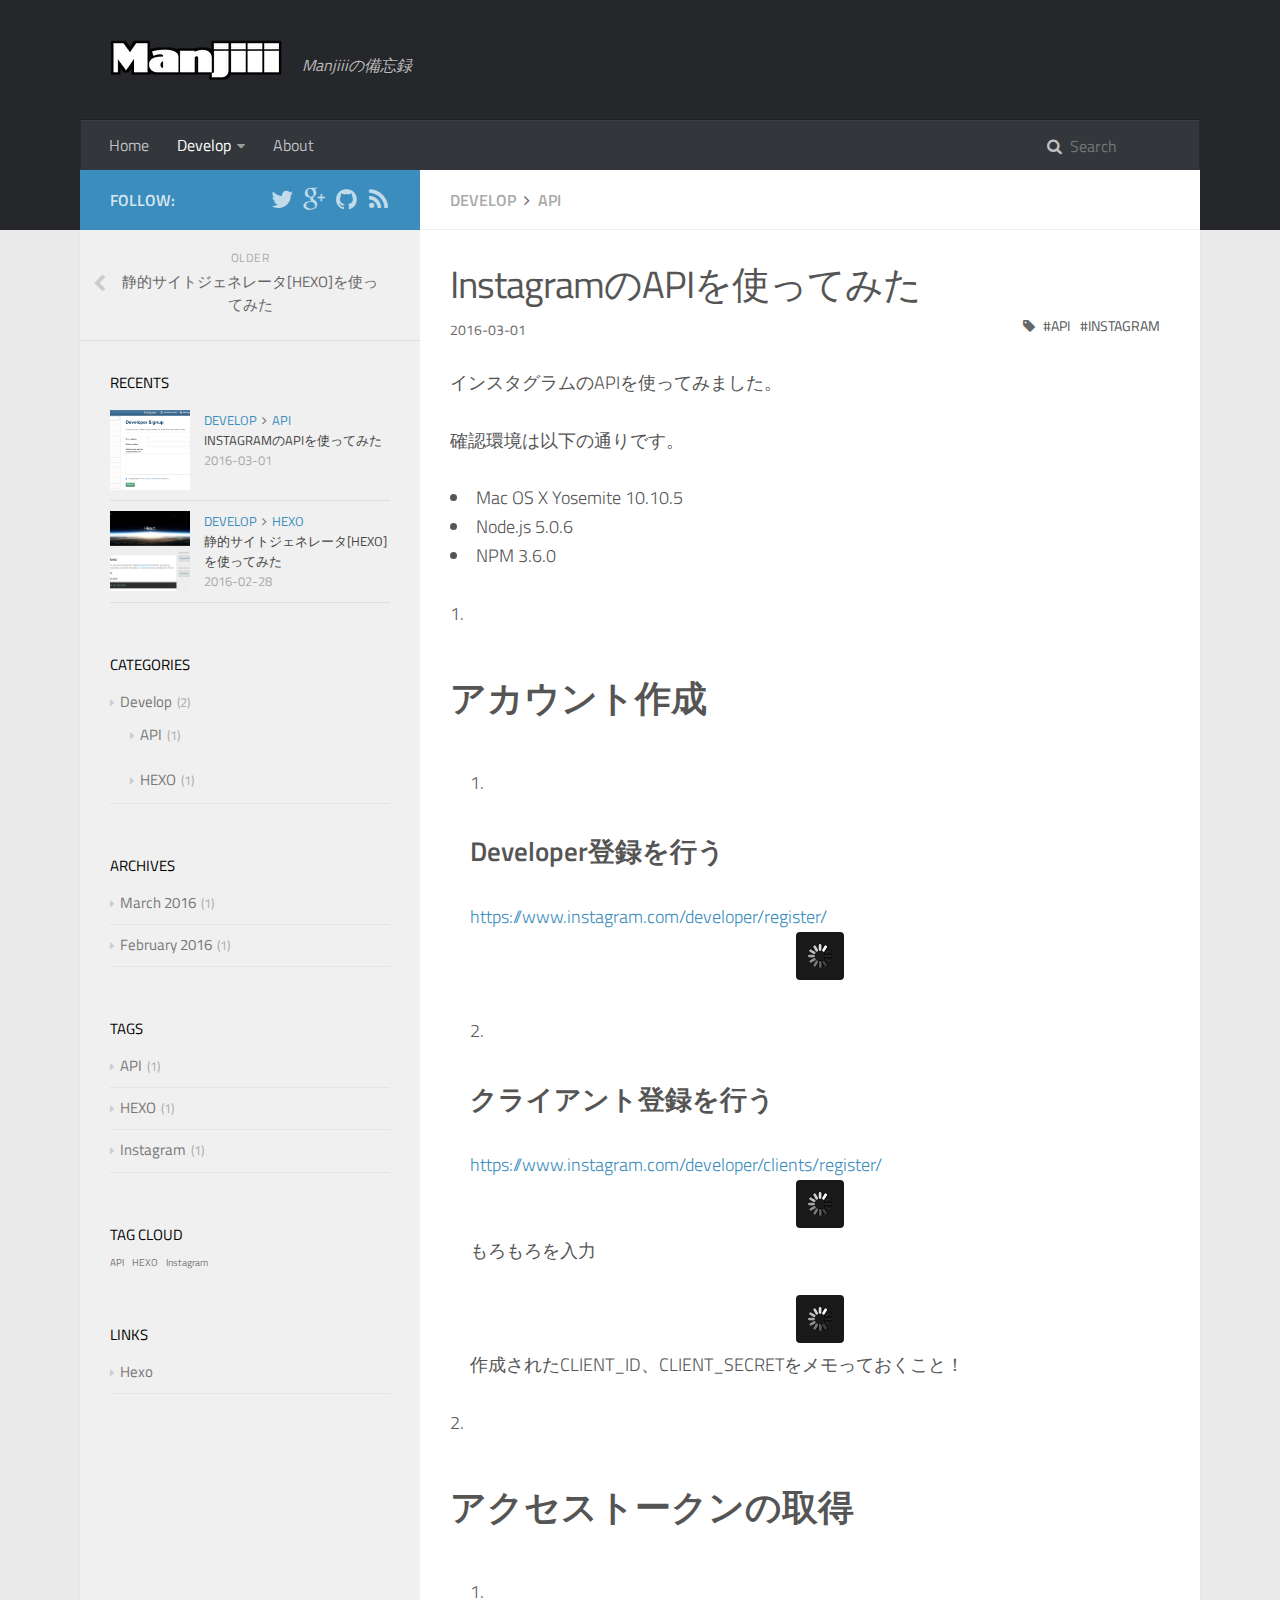
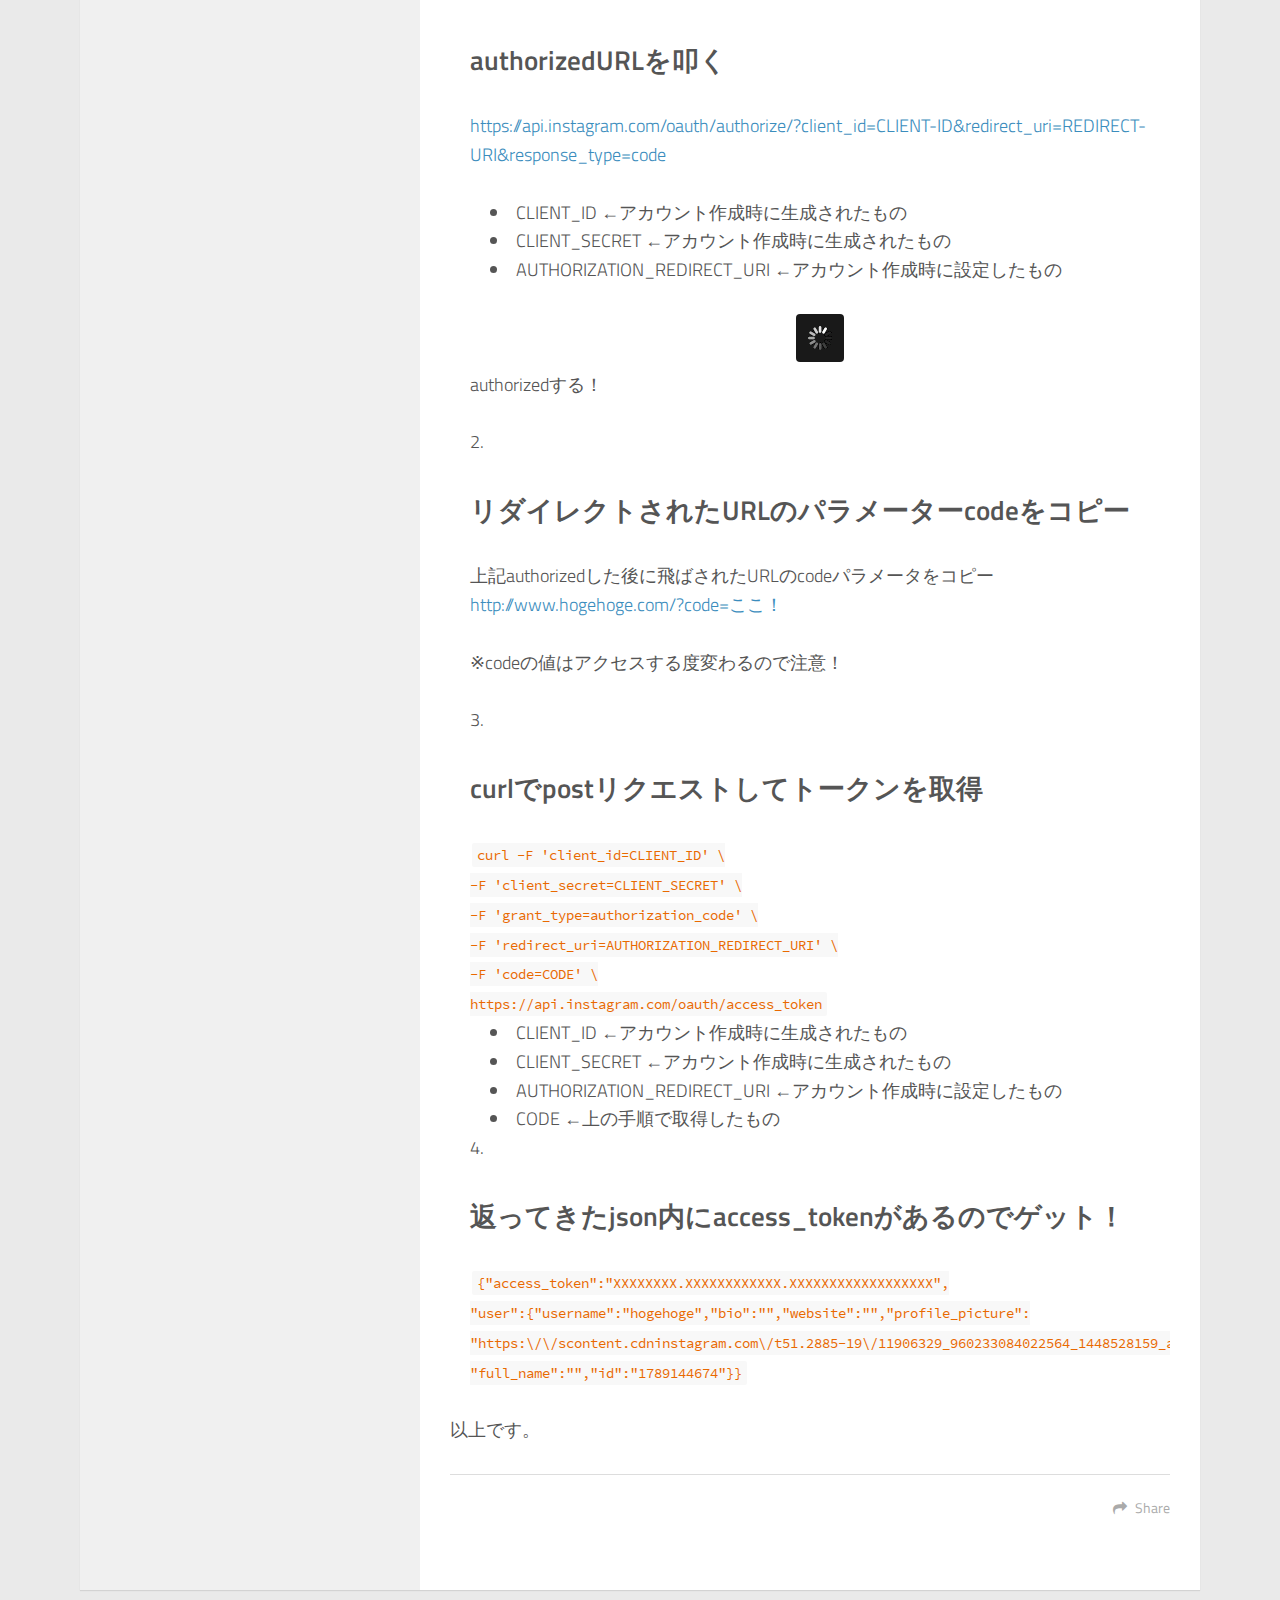
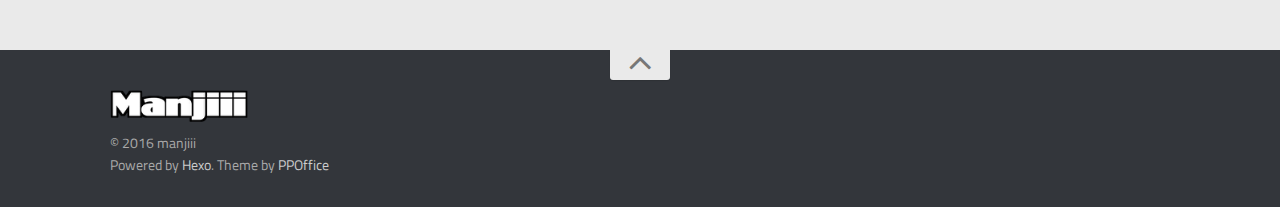
<file: 2016/03/01/instagram-api/index.html>
<!DOCTYPE html>
<html>
<head>
    <meta charset="utf-8">
    
    <title>InstagramのAPIを使ってみた | Manjiii備忘録 This is great project</title>
    <meta name="viewport" content="width=device-width, initial-scale=1, maximum-scale=1">
    
        <meta name="keywords" content="API,Instagram" />
    
    <meta name="description" content="インスタグラムのAPIを使ってみました。
確認環境は以下の通りです。

Mac OS X Yosemite 10.10.5
Node.js 5.0.6
NPM 3.6.0


アカウント作成
Developer登録を行うhttps://www.instagram.com/developer/register/

クライアント登録を行うhttps://www.instagram.com/develo">
<meta property="og:type" content="article">
<meta property="og:title" content="InstagramのAPIを使ってみた">
<meta property="og:url" content="http://manjiii.github.io/2016/03/01/instagram-api/index.html">
<meta property="og:site_name" content="Manjiii備忘録">
<meta property="og:description" content="インスタグラムのAPIを使ってみました。
確認環境は以下の通りです。

Mac OS X Yosemite 10.10.5
Node.js 5.0.6
NPM 3.6.0


アカウント作成
Developer登録を行うhttps://www.instagram.com/developer/register/

クライアント登録を行うhttps://www.instagram.com/develo">
<meta property="og:image" content="http://manjiii.github.io/img/instagram/insta_1.png">
<meta property="og:updated_time" content="2016-03-02T18:17:37.000Z">
<meta name="twitter:card" content="summary">
<meta name="twitter:title" content="InstagramのAPIを使ってみた">
<meta name="twitter:description" content="インスタグラムのAPIを使ってみました。
確認環境は以下の通りです。

Mac OS X Yosemite 10.10.5
Node.js 5.0.6
NPM 3.6.0


アカウント作成
Developer登録を行うhttps://www.instagram.com/developer/register/

クライアント登録を行うhttps://www.instagram.com/develo">
    

    

    

    <link rel="stylesheet" href="/vendor/font-awesome/css/font-awesome.min.css" type="text/css">
    <link rel="stylesheet" href="/vendor/titillium-web/styles.css" type="text/css">
    <link rel="stylesheet" href="/vendor/source-code-pro/styles.css" type="text/css">

    <link rel="stylesheet" href="/css/style.css" type="text/css">

    <script src="/vendor/jquery/2.0.3/jquery.min.js" type="text/javascript"></script>
    
    
        <link rel="stylesheet" href="/vendor/fancybox/jquery.fancybox.css" type="text/css">
    
    
        <link rel="stylesheet" href="/vendor/scrollLoading/style.css" type="text/css">
    
    
    

</head>

<body>
    <div id="wrap">
        <header id="header">
    <div id="header-outer" class="outer">
        <div class="container">
            <div class="container-inner">
                <div id="header-title">
                    <h1 class="logo-wrap">
                        <a href="/" class="logo"></a>
                    </h1>
                    
                        <h2 class="subtitle-wrap">
                            <p class="subtitle">Manjiiiの備忘録</p>
                        </h2>
                    
                </div>
                <div id="header-inner" class="nav-container">
                    <a id="main-nav-toggle" class="nav-icon fa fa-bars"></a>
                    <div class="nav-container-inner">
                        <ul id="main-nav">
                            
                                <li class="main-nav-list-item" >
                                    <a class="main-nav-list-link" href="/">Home</a>
                                </li>
                            
                                        <ul class="main-nav-list"><li class="main-nav-list-item"><a class="main-nav-list-link" href="/categories/Develop/">Develop</a><ul class="main-nav-list-child"><li class="main-nav-list-item"><a class="main-nav-list-link" href="/categories/Develop/API/">API</a></li><li class="main-nav-list-item"><a class="main-nav-list-link" href="/categories/Develop/HEXO/">HEXO</a></li></ul></li></ul>
                                    
                                <li class="main-nav-list-item" >
                                    <a class="main-nav-list-link" href="/about/index.html">About</a>
                                </li>
                            
                        </ul>
                        <nav id="sub-nav">
                            <div id="search-form-wrap">

    <form action="//google.com/search" method="get" accept-charset="UTF-8" class="search-form"><input type="search" name="q" results="0" class="search-form-input" placeholder="Search"><input type="hidden" name="sitesearch" value="http://manjiii.github.io"></form>

</div>
                        </nav>
                    </div>
                </div>
            </div>
        </div>
    </div>
</header>
        <div class="container">
            <div class="main-body container-inner">
                <div class="main-body-inner">
                    <section id="main">
                        <div class="main-body-header">
    <h1 class="header">
    
    <a class="page-title-link" href="/categories/Develop/">Develop</a><i class="icon fa fa-angle-right"></i><a class="page-title-link" href="/categories/Develop/API/">API</a>
    </h1>
</div>
                        <div class="main-body-content">
                            <article id="post-instagram-api" class="article article-single article-type-post" itemscope itemprop="blogPost">
    <div class="article-inner">
        
            <header class="article-header">
                
    
        <h1 class="article-title" itemprop="name">
        InstagramのAPIを使ってみた
        </h1>
    

            </header>
        
        <div class="article-subtitle">
            <a href="/2016/03/01/instagram-api/" class="article-date">
    <time datetime="2016-02-29T19:27:15.000Z" itemprop="datePublished">2016-03-01</time>
</a>
            
    <ul class="article-tag-list"><li class="article-tag-list-item"><a class="article-tag-list-link" href="/tags/API/">API</a></li><li class="article-tag-list-item"><a class="article-tag-list-link" href="/tags/Instagram/">Instagram</a></li></ul>

        </div>
        <div class="article-entry" itemprop="articleBody">
            <p>インスタグラムのAPIを使ってみました。</p>
<p>確認環境は以下の通りです。</p>
<ul>
<li>Mac OS X Yosemite 10.10.5</li>
<li>Node.js 5.0.6</li>
<li>NPM 3.6.0</li>
</ul>
<ol>
<li><h1 id="アカウント作成"><a href="#アカウント作成" class="headerlink" title="アカウント作成"></a>アカウント作成</h1><ol>
<li><h2 id="Developer登録を行う"><a href="#Developer登録を行う" class="headerlink" title="Developer登録を行う"></a>Developer登録を行う</h2><p><a href="https://www.instagram.com/developer/register/" target="_blank" rel="external">https://www.instagram.com/developer/register/</a><br><img src="/img/instagram/insta_1.png" alt="" title="Instagram"></p>
</li>
<li><h2 id="クライアント登録を行う"><a href="#クライアント登録を行う" class="headerlink" title="クライアント登録を行う"></a>クライアント登録を行う</h2><p><a href="https://www.instagram.com/developer/clients/register/" target="_blank" rel="external">https://www.instagram.com/developer/clients/register/</a><br><img src="/img/instagram/insta_2.png" alt="" title="Instagram"><br>もろもろを入力</p>
<p><img src="/img/instagram/insta_3.png" alt="" title="Instagram"><br>作成されたCLIENT_ID、CLIENT_SECRETをメモっておくこと！</p>
</li>
</ol>
</li>
<li><h1 id="アクセストークンの取得"><a href="#アクセストークンの取得" class="headerlink" title="アクセストークンの取得"></a>アクセストークンの取得</h1><ol>
<li><h2 id="authorizedURLを叩く"><a href="#authorizedURLを叩く" class="headerlink" title="authorizedURLを叩く"></a>authorizedURLを叩く</h2><p><a href="https://api.instagram.com/oauth/authorize/?client_id=CLIENT-ID&amp;redirect_uri=REDIRECT-URI&amp;response_type=code" target="_blank" rel="external">https://api.instagram.com/oauth/authorize/?client_id=CLIENT-ID&amp;redirect_uri=REDIRECT-URI&amp;response_type=code</a></p>
<ul>
<li>CLIENT_ID ←アカウント作成時に生成されたもの</li>
<li>CLIENT_SECRET ←アカウント作成時に生成されたもの</li>
<li>AUTHORIZATION_REDIRECT_URI ←アカウント作成時に設定したもの</li>
</ul>
<p><img src="/img/instagram/insta_4.png" alt="" title="Instagram"><br>authorizedする！</p>
</li>
<li><h2 id="リダイレクトされたURLのパラメーターcodeをコピー"><a href="#リダイレクトされたURLのパラメーターcodeをコピー" class="headerlink" title="リダイレクトされたURLのパラメーターcodeをコピー"></a>リダイレクトされたURLのパラメーターcodeをコピー</h2><p>上記authorizedした後に飛ばされたURLのcodeパラメータをコピー<br><a href="http://www.hogehoge.com/?code=ここ！" target="_blank" rel="external">http://www.hogehoge.com/?code=ここ！</a></p>
<p>※codeの値はアクセスする度変わるので注意！</p>
</li>
<li><h2 id="curlでpostリクエストしてトークンを取得"><a href="#curlでpostリクエストしてトークンを取得" class="headerlink" title="curlでpostリクエストしてトークンを取得"></a>curlでpostリクエストしてトークンを取得</h2><pre><code>curl -F &apos;client_id=CLIENT_ID&apos; \
-F &apos;client_secret=CLIENT_SECRET&apos; \
-F &apos;grant_type=authorization_code&apos; \
-F &apos;redirect_uri=AUTHORIZATION_REDIRECT_URI&apos; \
-F &apos;code=CODE&apos; \
https://api.instagram.com/oauth/access_token
</code></pre><ul>
<li>CLIENT_ID ←アカウント作成時に生成されたもの</li>
<li>CLIENT_SECRET ←アカウント作成時に生成されたもの</li>
<li>AUTHORIZATION_REDIRECT_URI ←アカウント作成時に設定したもの</li>
<li>CODE ←上の手順で取得したもの</li>
</ul>
</li>
<li><h2 id="返ってきたjson内にaccess-tokenがあるのでゲット！"><a href="#返ってきたjson内にaccess-tokenがあるのでゲット！" class="headerlink" title="返ってきたjson内にaccess_tokenがあるのでゲット！"></a>返ってきたjson内にaccess_tokenがあるのでゲット！</h2><pre><code>{&quot;access_token&quot;:&quot;XXXXXXXX.XXXXXXXXXXXX.XXXXXXXXXXXXXXXXXX&quot;,
&quot;user&quot;:{&quot;username&quot;:&quot;hogehoge&quot;,&quot;bio&quot;:&quot;&quot;,&quot;website&quot;:&quot;&quot;,&quot;profile_picture&quot;:
&quot;https:\/\/scontent.cdninstagram.com\/t51.2885-19\/11906329_960233084022564_1448528159_a.jpg&quot;,
&quot;full_name&quot;:&quot;&quot;,&quot;id&quot;:&quot;1789144674&quot;}}
</code></pre></li>
</ol>
</li>
</ol>
<p>以上です。</p>

        </div>
        <footer class="article-footer">
            



    <a data-url="http://manjiii.github.io/2016/03/01/instagram-api/" data-id="cilb71zha0007beq6actfndyz" class="article-share-link"><i class="fa fa-share"></i>Share</a>
<script>
    (function ($) {
        $('body').on('click', function() {
            $('.article-share-box.on').removeClass('on');
        }).on('click', '.article-share-link', function(e) {
            e.stopPropagation();

            var $this = $(this),
                url = $this.attr('data-url'),
                encodedUrl = encodeURIComponent(url),
                id = 'article-share-box-' + $this.attr('data-id'),
                offset = $this.offset(),
                box;

            if ($('#' + id).length) {
                box = $('#' + id);

                if (box.hasClass('on')){
                    box.removeClass('on');
                    return;
                }
            } else {
                var html = [
                    '<div id="' + id + '" class="article-share-box">',
                        '<input class="article-share-input" value="' + url + '">',
                        '<div class="article-share-links">',
                            '<a href="https://twitter.com/intent/tweet?url=' + encodedUrl + '" class="article-share-twitter" target="_blank" title="Twitter"></a>',
                            '<a href="https://www.facebook.com/sharer.php?u=' + encodedUrl + '" class="article-share-facebook" target="_blank" title="Facebook"></a>',
                            '<a href="http://pinterest.com/pin/create/button/?url=' + encodedUrl + '" class="article-share-pinterest" target="_blank" title="Pinterest"></a>',
                            '<a href="https://plus.google.com/share?url=' + encodedUrl + '" class="article-share-google" target="_blank" title="Google+"></a>',
                        '</div>',
                    '</div>'
                ].join('');

              box = $(html);

              $('body').append(box);
            }

            $('.article-share-box.on').hide();

            box.css({
                top: offset.top + 25,
                left: offset.left
            }).addClass('on');

        }).on('click', '.article-share-box', function (e) {
            e.stopPropagation();
        }).on('click', '.article-share-box-input', function () {
            $(this).select();
        }).on('click', '.article-share-box-link', function (e) {
            e.preventDefault();
            e.stopPropagation();

            window.open(this.href, 'article-share-box-window-' + Date.now(), 'width=500,height=450');
        });
    })(jQuery);
</script>

        </footer>
    </div>
</article>

    <section id="comments">
    
        
    <div id="disqus_thread">
        <noscript>Please enable JavaScript to view the <a href="//disqus.com/?ref_noscript">comments powered by Disqus.</a></noscript>
    </div>

    
    </section>

                        </div>
                    </section>
                    <aside id="sidebar">
    <a class="sidebar-toggle" title="Expand Sidebar"><i class="toggle icon"></i></a>
    <div class="sidebar-top">
        <p>follow:</p>
        <ul class="social-links">
            
                
                <li>
                    <a class="social-tooltip" title="twitter" href="https://twitter.com/manjiii_1" target="_blank">
                        <i class="icon fa fa-twitter"></i>
                    </a>
                </li>
                
            
                
            
                
                <li>
                    <a class="social-tooltip" title="google-plus" href="/" target="_blank">
                        <i class="icon fa fa-google-plus"></i>
                    </a>
                </li>
                
            
                
                <li>
                    <a class="social-tooltip" title="github" href="https://github.com/manjiii" target="_blank">
                        <i class="icon fa fa-github"></i>
                    </a>
                </li>
                
            
                
            
                
                <li>
                    <a class="social-tooltip" title="rss" href="/" target="_blank">
                        <i class="icon fa fa-rss"></i>
                    </a>
                </li>
                
            
        </ul>
    </div>
    
        
<nav id="article-nav">
    
    
        <a href="/2016/02/28/hexo_install/" id="article-nav-older" class="article-nav-link-wrap">
        <strong class="article-nav-caption">older</strong>
        <p class="article-nav-title">静的サイトジェネレータ[HEXO]を使ってみた</p>
        <i class="icon fa fa-chevron-left" id="icon-chevron-left"></i>
        </a>
    
</nav>

    
    <div class="widgets-container">
        
            
                
    <div class="widget-wrap">
        <h3 class="widget-title">recents</h3>
        <div class="widget">
            <ul id="recent-post" class="">
                
                    <li>
                        
                        <div class="item-thumbnail">
                            <a href="/2016/03/01/instagram-api/" class="thumbnail">
    
    
        <span style="background-image:url(/img/instagram/insta_1.png)" alt="InstagramのAPIを使ってみた" class="thumbnail-image"></span>
    
    
</a>
                        </div>
                        
                        <div class="item-inner">
                            <p class="item-category"><a class="article-category-link" href="/categories/Develop/">Develop</a><i class="icon fa fa-angle-right"></i><a class="article-category-link" href="/categories/Develop/API/">API</a></p>
                            <p class="item-title"><a href="/2016/03/01/instagram-api/" class="title">InstagramのAPIを使ってみた</a></p>
                            <p class="item-date"><time datetime="2016-02-29T19:27:15.000Z" itemprop="datePublished">2016-03-01</time></p>
                        </div>
                    </li>
                
                    <li>
                        
                        <div class="item-thumbnail">
                            <a href="/2016/02/28/hexo_install/" class="thumbnail">
    
    
        <span style="background-image:url(/img/hexo/hexo_install.png)" alt="静的サイトジェネレータ[HEXO]を使ってみた" class="thumbnail-image"></span>
    
    
</a>
                        </div>
                        
                        <div class="item-inner">
                            <p class="item-category"><a class="article-category-link" href="/categories/Develop/">Develop</a><i class="icon fa fa-angle-right"></i><a class="article-category-link" href="/categories/Develop/HEXO/">HEXO</a></p>
                            <p class="item-title"><a href="/2016/02/28/hexo_install/" class="title">静的サイトジェネレータ[HEXO]を使ってみた</a></p>
                            <p class="item-date"><time datetime="2016-02-27T23:05:10.000Z" itemprop="datePublished">2016-02-28</time></p>
                        </div>
                    </li>
                
            </ul>
        </div>
    </div>

            
                
    <div class="widget-wrap widget-list">
        <h3 class="widget-title">categories</h3>
        <div class="widget">
            <ul class="category-list"><li class="category-list-item"><a class="category-list-link" href="/categories/Develop/">Develop</a><span class="category-list-count">2</span><ul class="category-list-child"><li class="category-list-item"><a class="category-list-link" href="/categories/Develop/API/">API</a><span class="category-list-count">1</span></li><li class="category-list-item"><a class="category-list-link" href="/categories/Develop/HEXO/">HEXO</a><span class="category-list-count">1</span></li></ul></li></ul>
        </div>
    </div>


            
                
    <div class="widget-wrap widget-list">
        <h3 class="widget-title">archives</h3>
        <div class="widget">
            <ul class="archive-list"><li class="archive-list-item"><a class="archive-list-link" href="/archives/2016/03/">March 2016</a><span class="archive-list-count">1</span></li><li class="archive-list-item"><a class="archive-list-link" href="/archives/2016/02/">February 2016</a><span class="archive-list-count">1</span></li></ul>
        </div>
    </div>


            
                
    <div class="widget-wrap widget-list">
        <h3 class="widget-title">tags</h3>
        <div class="widget">
            <ul class="tag-list"><li class="tag-list-item"><a class="tag-list-link" href="/tags/API/">API</a><span class="tag-list-count">1</span></li><li class="tag-list-item"><a class="tag-list-link" href="/tags/HEXO/">HEXO</a><span class="tag-list-count">1</span></li><li class="tag-list-item"><a class="tag-list-link" href="/tags/Instagram/">Instagram</a><span class="tag-list-count">1</span></li></ul>
        </div>
    </div>


            
                
    <div class="widget-wrap widget-float">
        <h3 class="widget-title">tag cloud</h3>
        <div class="widget tagcloud">
            <a href="/tags/API/" style="font-size: 10px;">API</a> <a href="/tags/HEXO/" style="font-size: 10px;">HEXO</a> <a href="/tags/Instagram/" style="font-size: 10px;">Instagram</a>
        </div>
    </div>


            
                
    <div class="widget-wrap widget-list">
        <h3 class="widget-title">links</h3>
        <div class="widget">
            <ul>
                
                    <li>
                        <a href="http://hexo.io">Hexo</a>
                    </li>
                
            </ul>
        </div>
    </div>


            
        
    </div>
</aside>
                </div>
            </div>
        </div>
        <footer id="footer">
    <div class="container">
        <div class="container-inner">
            <a id="back-to-top" href="javascript:;"><i class="icon fa fa-angle-up"></i></a>
            <div class="credit">
                <h1 class="logo-wrap">
                    <a href="/" class="logo"></a>
                </h1>
                <p>&copy; 2016 manjiii</p>
                <p>Powered by <a href="//hexo.io/" target="_blank">Hexo</a>. Theme by <a href="//github.com/ppoffice" target="_blank">PPOffice</a></p>
            </div>
        </div>
    </div>
</footer>
        
    
    <script>
    var disqus_shortname = 'manjiii';
    
    
    var disqus_url = 'http://manjiii.github.io/2016/03/01/instagram-api/';
    
    (function() {
    var dsq = document.createElement('script');
    dsq.type = 'text/javascript';
    dsq.async = true;
    dsq.src = '//' + disqus_shortname + '.disqus.com/embed.js';
    (document.getElementsByTagName('head')[0] || document.getElementsByTagName('body')[0]).appendChild(dsq);
    })();
    </script>



    
        <script src="/vendor/fancybox/jquery.fancybox.pack.js" type="text/javascript"></script>
    

    
        <script src="/vendor/scrollLoading/jquery.scrollLoading.js" type="text/javascript"></script>
        <script src="/vendor/scrollLoading/main.js" type="text/javascript"></script>
    


<!-- Custom Scripts -->
<script src="/js/main.js" type="text/javascript"></script>

    </div>
</body>
</html>
</file>
<file: css/styles.css>
/* Concatenates the stylesheet files */
/**
 * Base Hexo and Theme styles
 *
 * This stylesheet is meant to give a baseline style
 * for the built-in Hexo tags and theme markdown. They shouldn't need
 * to change as often as the styles in `custom.css` (in theory).
 */

/* Globals */

.left, .alignleft {
  float: left;
}
.right, .alignright {
  float: right;
}

/* Sidebar */

.sidebar-module-list-count {
  padding-left: 5px;
}
.sidebar-module-list-count:before { content: "("; }
.sidebar-module-list-count:after { content: ")"; }

/* Articles */

.article-entry {
  overflow: hidden; /* fixes problems on small width devices */
}

.article-meta {
  margin-bottom: 20px;
}
.article-meta > * {
  display: inline-block;
  margin-right: 15px;
}

.article-date:before,
.article-author:before,
.article-category-link:before {
  display: inline-block;
  font-family: FontAwesome;
  margin-right: 0.25em;
  text-rendering: auto;
  -webkit-font-smoothing: antialiased;
}
.article-date:before { content: "\f073"; }
.article-author:before { content: "\f007"; }
.article-category-link:before { content: "\f07b"; }

/* blockquote */
.article-entry blockquote footer cite {
  display: inline-block;
}
.article-entry blockquote footer cite::before {
  content: "~";
  padding: 0px 0.5em;
}

.article-entry .pullquote.right {
  margin-right: 0.5em;
  margin-left: 1em;
}
.article-entry .pullquote {
  text-align: left;
  width: 45%;
  margin: 0;
}

/* article tags */
.article-tag-list {
  margin: 0;
  padding: 0;
  list-style-type: none;
}
.article-tag-list-item {
  display: inline-block;
  margin-right: 15px;
}
.article-tag-list-link:before {
  display: inline-block;
  font-family: FontAwesome;
  content: "\f02b";
  margin-right: 0.25em;
  text-rendering: auto;
  -webkit-font-smoothing: antialiased;
}

.article-footer {
  border-top: 1px solid #eee;
  padding-top: 15px;
}

.article-comment-link { display: inline-block; }
.article-share-link {
  cursor: pointer;
  float: right;
  margin-left: 20px;
}

/* prev/next navigation between articles */
#article-nav {
  margin-top: 30px;
}
#article-nav>li {
  padding: 2px;
  font-size: 0.8em;
}
#article-nav>li>a {
  border: 1px solid #337ab7;
}
#article-nav>li>a:hover {
  border: 1px solid #23527c;
}
.article-nav-link-wrap .fa {
  margin: 4px 0;
}

/* article media */

.article-entry img,
.article-entry video {
  max-width: 100%;
  height: auto;
  display: block;
  margin: auto;
}
.article-entry .caption {
  color: #999;
  display: block;
  font-size: 0.9em;
  margin-top: 0.5em;
  position: relative;
  text-align: center;
}
.article-entry .video-container {
  position: relative;
  padding-top: 56.25%;
  height: 0;
  overflow: hidden;
}
.article-entry .video-container iframe,
.article-entry .video-container object,
.article-entry .video-container embed {
  position: absolute;
  top: 0;
  left: 0;
  width: 100%;
  height: 100%;
  margin-top: 0;
}

.article-gallery {
  padding-top: 15px;
  border-top: 1px solid #eee;
}

/* Archives */

.archive-year-wrap {
  border-bottom: 1px solid #eee;
  font-size: 2em;
}
.archive-article {
  margin: 30px 0;
}
.archive-article h1 {
  margin: 0;
  font-size: 1.3em;
}

/** Callout Styles */

.bs-callout {
  padding: 20px;
  margin: 20px 0;
  border: 1px solid #eee;
  border-left-width: 5px;
  border-radius: 3px;
}
.bs-callout h4,
.bs-callout .fa {
  margin-top: 0;
  margin-bottom: 5px;
}
.bs-callout p:last-child {
  margin-bottom: 0;
}
.bs-callout code {
  border-radius: 3px;
}
.bs-callout+.bs-callout {
  margin-top: -5px;
}
.bs-callout-default {
  border-left-color: #777;
}
.bs-callout-default h4,
.bs-callout-default .fa {
  color: #777;
}
.bs-callout-primary {
  border-left-color: #428bca;
}
.bs-callout-primary h4,
.bs-callout-primary .fa {
  color: #428bca;
}
.bs-callout-success {
  border-left-color: #5cb85c;
}
.bs-callout-success h4,
.bs-callout-success .fa {
  color: #5cb85c;
}
.bs-callout-danger {
  border-left-color: #d9534f;
}
.bs-callout-danger h4,
.bs-callout-danger .fa {
  color: #d9534f;
}
.bs-callout-warning {
  border-left-color: #f0ad4e;
}
.bs-callout-warning h4,
.bs-callout-warning .fa {
  color: #f0ad4e;
}
.bs-callout-info {
  border-left-color: #5bc0de;
}
.bs-callout-info h4,
.bs-callout-info .fa {
  color: #5bc0de;
}

/*
 * Social media sharing module
 */
.article-share-box {
  position: absolute;
  display: none;
  background: #fff;
  -webkit-box-shadow: 1px 2px 10px rgba(0,0,0,0.2);
  box-shadow: 1px 2px 10px rgba(0,0,0,0.2);
  -webkit-border-radius: 3px;
  border-radius: 3px;
  margin-left: -145px;
  overflow: hidden;
  z-index: 1;
}
.article-share-box.on {
  display: block;
}
.article-share-input {
  width: 100%;
  background: none;
  -webkit-box-sizing: border-box;
  -moz-box-sizing: border-box;
  box-sizing: border-box;
  font: 14px "Helvetica Neue", Helvetica, Arial, sans-serif;
  padding: 0 15px;
  color: #555;
  outline: none;
  border: 1px solid #ddd;
  -webkit-border-radius: 3px 3px 0 0;
  border-radius: 3px 3px 0 0;
  height: 36px;
  line-height: 36px;
}
.article-share-links {
  zoom: 1;
  background: #eee;
  line-height: normal;
}
.article-share-links:before,
.article-share-links:after {
  content: "";
  display: table;
}
.article-share-links:after {
  clear: both;
}
.article-share-twitter,
.article-share-facebook,
.article-share-pinterest,
.article-share-google {
  width: 50px;
  height: 36px;
  display: block;
  float: left;
  position: relative;
  color: #999;
  text-shadow: 0 1px #fff;
}
.article-share-twitter:before,
.article-share-facebook:before,
.article-share-pinterest:before,
.article-share-google:before {
  font-size: 20px;
  font-family: FontAwesome;
  width: 20px;
  height: 20px;
  position: absolute;
  top: 50%;
  left: 50%;
  margin-top: -10px;
  margin-left: -10px;
  text-align: center;
}
.article-share-twitter:hover,
.article-share-facebook:hover,
.article-share-pinterest:hover,
.article-share-google:hover {
  color: #fff;
}
.article-share-twitter:before {
  content: "\f099";
}
.article-share-twitter:hover {
  background: #00aced;
  text-shadow: 0 1px #008abe;
}
.article-share-facebook:before {
  content: "\f09a";
}
.article-share-facebook:hover {
  background: #3b5998;
  text-shadow: 0 1px #2f477a;
}
.article-share-pinterest:before {
  content: "\f0d2";
}
.article-share-pinterest:hover {
  background: #cb2027;
  text-shadow: 0 1px #a21a1f;
}
.article-share-google:before {
  content: "\f0d5";
}
.article-share-google:hover {
  background: #dd4b39;
  text-shadow: 0 1px #be3221;
}

/** Highlight.js Styles (Syntax Highlighting) */

.highlight {
  display: block;
  background: white;
  color: #333333;
  overflow-x: auto;
  margin-bottom: 15px;
}

.highlight .gutter pre {
  border: 0;
  text-align: right;
  padding-right: 10px;
  background-color: transparent;
}
.highlight .code {
  width: 100%;
}

.highlight figcaption {
  font-size: .8em;
  color: #999;
}
.highlight figcaption a {
  float: right;
}

.highlight table {
  margin: 0;
  width: 100%;
}

.highlight pre {
  margin: 0;
  background-color: #eeeeee;
}

.highlight .comment,
.highlight .meta {
  color: #969896;
}

.highlight .string,
.highlight .value,
.highlight .variable,
.highlight .template-variable,
.highlight .strong,
.highlight .emphasis,
.highlight .quote,
.highlight .inheritance,
.highlight.ruby .symbol,
.highlight.xml .cdata {
  color: #df5000;
}

.highlight .keyword,
.highlight .selector-tag,
.highlight .type,
.highlight.javascript .function {
  color: #a71d5d;
}

.highlight .number,
.highlight .preprocessor,
.highlight .built_in,
.highlight .params,
.highlight .constant,
.highlight .literal,
.highlight .symbol,
.highlight .bullet,
.highlight .attribute,
.highlight.css .hexcolor {
  color: #0086b3;
}

.highlight .section,
.highlight .header,
.highlight .name,
.highlight .function,
.highlight.python .decorator,
.highlight.python .title,
.highlight.ruby .function .title,
.highlight.ruby .title .keyword,
.highlight.perl .sub,
.highlight.javascript .title,
.highlight.coffeescript .title {
  color: #63a35c;
}

.highlight .tag,
.highlight .regexp {
  color: #333333;
}

.highlight .title,
.highlight .attr,
.highlight .selector-id,
.highlight .selector-class,
.highlight .selector-attr,
.highlight .selector-pseudo,
.highlight.ruby .constant,
.highlight.xml .tag .title,
.highlight.xml .pi,
.highlight.xml .doctype,
.highlight.html .doctype,
.highlight.css .id,
.highlight.css .class,
.highlight.css .pseudo,
.highlight .class,
.highlight.ruby .class .title,
.highlight.css .rules .attribute {
  color: #795da3;
}

.highlight .addition {
  color: #55a532;
  background-color: #eaffea;
}

.highlight .deletion {
  color: #bd2c00;
  background-color: #ffecec;
}

.highlight .link {
  text-decoration: underline;
}

/**
 * Custom Bootstrap and Theme Overrides
 *
 * Bootstrap designers: Feel free to remove all of the styles in this
 * file to start a fresh new design. Most of the critical/functional
 * styles are found within the other CSS files, with this one included last.
 *
 * Bootstrap and Hexo markdown style overrides would typically happen here.
 */

/* Globals */

body {
  font-family: Georgia, "Times New Roman", Times, serif;
  color: #555;
}

h1, .h1,
h2, .h2,
h3, .h3,
h4, .h4,
h5, .h5,
h6, .h6 {
  margin-top: 1em;
  margin-bottom: 15px;
  font-family: "Helvetica Neue", Helvetica, Arial, sans-serif;
  font-weight: normal;
  color: #333;
}

p {
  margin: 0 0 15px;
}

code {
  background-color: #eeeeee;
  font-size: 80%;
}

.fa { margin-right: 0.25em; }

/* Buttons */
.btn {
  border-radius: 30px;
}
.btn-primary {
  background-color: #428bca;
  border-color: #337ab7;
}
.nav-pills>li>a {
  border-radius: 30px;
}

/* Override Bootstrap's default container width */
@media (min-width: 1200px) {
  .container {
    width: 970px;
  }
}

/*
 * Masthead for nav
 */

.navbar {
  background-color: #428bca;
  -webkit-box-shadow: inset 0 -2px 5px rgba(0,0,0,.1);
          box-shadow: inset 0 -2px 5px rgba(0,0,0,.1);
}

.navbar-inverse { border: 0; }

.navbar-inverse .navbar-toggle {
  border-color: #cdddeb;
}
.navbar-inverse .navbar-toggle .icon-bar {
  background-color: #cdddeb;
}

.navbar-inverse .navbar-toggle:focus,
.navbar-inverse .navbar-toggle:hover {
  background-color: #65A2D6;
}

.navbar-inverse .navbar-brand,
.navbar-inverse .navbar-nav>li>a {
  color: #cdddeb;
  font-weight: 500;
}

.navbar-inverse .navbar-collapse,
.navbar-inverse .navbar-form {
  border-color: #cdddeb;
}

.navbar-inverse .navbar-nav>li>a.active {
  color: #fff;
}

@media (min-width: 768px) {
  .navbar {
    border-radius: 0;
    min-height: 40px;
  }

  /** The following may need modification depending on
      the size of your `navbar-brand` (if enabled) */
  #main-menu-navbar {
    margin-left: -30px;
  }
  .navbar-nav>li>a {
    padding-top: 10px;
    padding-bottom: 10px;
  }
  /** ^^^^^^^^^^^^^^^^^^^^^^^^^^^^^^^^^^^^^^^^^^^ */

  .navbar-inverse .navbar-nav>li>a.active:after {
    position: absolute;
    bottom: 0;
    left: 50%;
    width: 0;
    height: 0;
    margin-left: -5px;
    vertical-align: middle;
    content: " ";
    border-right: 5px solid transparent;
    border-bottom: 5px solid;
    border-left: 5px solid transparent;
  }
}

/*
 * Blog header and description
 */

.blog-header {
  padding-bottom: 20px;
}
.blog-title {
  margin-top: 30px;
  margin-bottom: 0;
  font-size: 60px;
  font-weight: normal;
}
.blog-description {
  font-size: 20px;
  color: #999;
}

/*
 * Main column and sidebar layout
 */

.blog-main {
  font-size: 18px;
  line-height: 1.5;
}
.blog-main > article:last-of-type {
  margin-bottom: 30px;
}

/* Sidebar modules for boxing content */
.sidebar-module {
  padding: 15px;
  margin: 0 -15px 15px;
}
.sidebar-module h4 {
  margin-top: 0;
  margin-bottom: 10px;
}
.sidebar-module-inset {
  padding: 15px;
  background-color: #f5f5f5;
  border-radius: 4px;
}
.sidebar-module-inset p:last-child,
.sidebar-module-inset ul:last-child,
.sidebar-module-inset ol:last-child {
  margin-bottom: 0;
}

.sidebar-module-list {
  padding-left: 0;
  list-style: none;
}
.sidebar-module-list-child {
  padding-left: 25px;
}


/*
 * Blog posts
 */

.article {
  margin-bottom: 60px;
}

.article-header h1 {
  margin-top: 0;
  margin-bottom: 5px;
}
.article-header h1 a {
  color: #333;
}
.article-header h1 a:hover {
  color: #23527c;
  text-decoration: none;
}

.article-meta {
  margin-bottom: 20px;
  color: #999;
  font-size: 0.9em;
}
.article-meta > * {
  display: inline-block;
  margin-right: 15px;
}
.article-meta a {
  color: inherit;
}

.article-entry .article-more-link {
  margin: 15px 0;
}
.article-entry .thumbnail .caption {
  padding: 0;
}
.article-entry>*:last-child {
  margin-bottom: 15px;
}

/* article footer content */
.article-footer {
  font-size: 0.85em;
  border-top: 1px solid #eee;
  padding-top: 15px;
}
.article-footer:after { /* clearfix */
  content: " ";
  visibility: hidden;
  display: block;
  height: 0;
  clear: both;
}
.article-footer a {
  color: #999;
  text-decoration: none;
}
.article-footer a:hover {
  color: #666;
  text-decoration: underline;
}

/*
 * Archives
 */

.archives-wrap {
  margin-bottom: 30px;
}

.archive-year-wrap a,
.archive-article .article-datetime a {
  color: #333;
  text-decoration: none;
}

.archive-article .article-datetime a {
  color: #999;
  text-decoration: none;
}

/*
 * Pagination
 */
#page-nav {
  text-align: center;
}
#page-nav .pagination {
  margin-top: 0;
  margin-bottom: 30px;
}
#page-nav .pagination .active>* {
  background-color: #428bca;
  border-color: #428bca;
}
#page-nav .pagination>li:last-child>* {
  border-top-right-radius: 30px;
  border-bottom-right-radius: 30px;
}
#page-nav .pagination>li:first-child>* {
  border-top-left-radius: 30px;
  border-bottom-left-radius: 30px;
}

/*
 * Footer
 */

.blog-footer {
  padding: 40px 0;
  color: #999;
  text-align: center;
  background-color: #f9f9f9;
  border-top: 1px solid #e5e5e5;
}
.blog-footer p:last-child {
  margin-bottom: 0;
}
</file>
<file: vendor/titillium-web/styles.css>
/* latin-ext */
@font-face {
  font-family: 'Titillium Web';
  font-style: normal;
  font-weight: 300;
  src: local('Titillium WebLight'), local('TitilliumWeb-Light'), url(fonts/anMUvcNT0H1YN4FII8wpr9INifKjd1RJ3NxxEi9Cy2w.woff2) format('woff2');
  unicode-range: U+0100-024F, U+1E00-1EFF, U+20A0-20AB, U+20AD-20CF, U+2C60-2C7F, U+A720-A7FF;
}
/* latin */
@font-face {
  font-family: 'Titillium Web';
  font-style: normal;
  font-weight: 300;
  src: local('Titillium WebLight'), local('TitilliumWeb-Light'), url(fonts/anMUvcNT0H1YN4FII8wpr4-67659ICLY8bMrYhtePPA.woff2) format('woff2');
  unicode-range: U+0000-00FF, U+0131, U+0152-0153, U+02C6, U+02DA, U+02DC, U+2000-206F, U+2074, U+20AC, U+2212, U+2215, U+E0FF, U+EFFD, U+F000;
}
/* latin-ext */
@font-face {
  font-family: 'Titillium Web';
  font-style: normal;
  font-weight: 400;
  src: local('Titillium Web'), local('TitilliumWeb-Regular'), url(fonts/7XUFZ5tgS-tD6QamInJTcSo_WB_cotcEMUw1LsIE8mM.woff2) format('woff2');
  unicode-range: U+0100-024F, U+1E00-1EFF, U+20A0-20AB, U+20AD-20CF, U+2C60-2C7F, U+A720-A7FF;
}
/* latin */
@font-face {
  font-family: 'Titillium Web';
  font-style: normal;
  font-weight: 400;
  src: local('Titillium Web'), local('TitilliumWeb-Regular'), url(fonts/7XUFZ5tgS-tD6QamInJTcZSnX671uNZIV63UdXh3Mg0.woff2) format('woff2');
  unicode-range: U+0000-00FF, U+0131, U+0152-0153, U+02C6, U+02DA, U+02DC, U+2000-206F, U+2074, U+20AC, U+2212, U+2215, U+E0FF, U+EFFD, U+F000;
}
/* latin-ext */
@font-face {
  font-family: 'Titillium Web';
  font-style: normal;
  font-weight: 600;
  src: local('Titillium WebSemiBold'), local('TitilliumWeb-SemiBold'), url(fonts/anMUvcNT0H1YN4FII8wpr_SNRT0fZ5CX-AqRkMYgJJo.woff2) format('woff2');
  unicode-range: U+0100-024F, U+1E00-1EFF, U+20A0-20AB, U+20AD-20CF, U+2C60-2C7F, U+A720-A7FF;
}
/* latin */
@font-face {
  font-family: 'Titillium Web';
  font-style: normal;
  font-weight: 600;
  src: local('Titillium WebSemiBold'), local('TitilliumWeb-SemiBold'), url(fonts/anMUvcNT0H1YN4FII8wpr46gJz9aNFrmnwBdd69aqzY.woff2) format('woff2');
  unicode-range: U+0000-00FF, U+0131, U+0152-0153, U+02C6, U+02DA, U+02DC, U+2000-206F, U+2074, U+20AC, U+2212, U+2215, U+E0FF, U+EFFD, U+F000;
}
</file>
<file: vendor/source-code-pro/styles.css>
/* latin-ext */
@font-face {
  font-family: 'Source Code Pro';
  font-style: normal;
  font-weight: 400;
  src: local('Source Code Pro'), local('SourceCodePro-Regular'), url(fonts/mrl8jkM18OlOQN8JLgasDy2Q8seG17bfDXYR_jUsrzg.woff2) format('woff2');
  unicode-range: U+0100-024F, U+1E00-1EFF, U+20A0-20AB, U+20AD-20CF, U+2C60-2C7F, U+A720-A7FF;
}
/* latin */
@font-face {
  font-family: 'Source Code Pro';
  font-style: normal;
  font-weight: 400;
  src: local('Source Code Pro'), local('SourceCodePro-Regular'), url(fonts/mrl8jkM18OlOQN8JLgasD9V_2ngZ8dMf8fLgjYEouxg.woff2) format('woff2');
  unicode-range: U+0000-00FF, U+0131, U+0152-0153, U+02C6, U+02DA, U+02DC, U+2000-206F, U+2074, U+20AC, U+2212, U+2215, U+E0FF, U+EFFD, U+F000;
}
</file>
<file: css/style.css>
#main .main-body-header em,
#main .main-body-header a,
.article-date,
.article-tag-list,
.archive-year {
  text-decoration: none;
  text-transform: uppercase;
  color: #666;
  line-height: 1em;
  text-shadow: 0 1px #fff;
}
.widget h1,
.article-entry h1 {
  font-size: 2em;
}
.widget h2,
.article-entry h2 {
  font-size: 1.5em;
}
.widget h3,
.article-entry h3 {
  font-size: 1.3em;
}
.widget h4,
.article-entry h4 {
  font-size: 1.2em;
}
.widget h5,
.article-entry h5 {
  font-size: 1em;
}
.widget h6,
.article-entry h6 {
  font-size: 1em;
  color: #aaa;
}
.widget hr,
.article-entry hr {
  border: 1px dashed #ddd;
}
.widget strong,
.article-entry strong {
  font-weight: bold;
}
.widget em,
.article-entry em,
.widget cite,
.article-entry cite {
  font-style: italic;
}
.widget sup,
.article-entry sup,
.widget sub,
.article-entry sub {
  font-size: 0.75em;
  line-height: 0;
  position: relative;
  vertical-align: baseline;
}
.widget sup,
.article-entry sup {
  top: -0.5em;
}
.widget sub,
.article-entry sub {
  bottom: -0.2em;
}
.widget small,
.article-entry small {
  font-size: 0.85em;
}
.widget acronym,
.article-entry acronym,
.widget abbr,
.article-entry abbr {
  border-bottom: 1px dotted;
}
.widget ul,
.article-entry ul,
.widget ol,
.article-entry ol,
.widget dl,
.article-entry dl {
  line-height: 1.6em;
}
.widget ul ul,
.article-entry ul ul,
.widget ol ul,
.article-entry ol ul,
.widget ul ol,
.article-entry ul ol,
.widget ol ol,
.article-entry ol ol {
  margin-top: 0;
  margin-bottom: 0;
  margin-left: 20px;
}
.widget ul,
.article-entry ul {
  list-style: disc;
  list-style-position: inside;
}
.widget ol,
.article-entry ol {
  list-style: decimal;
  list-style-position: inside;
}
.widget dt,
.article-entry dt {
  font-weight: bold;
  list-style-position: inside;
}
html,
body,
div,
span,
applet,
object,
iframe,
h1,
h2,
h3,
h4,
h5,
h6,
p,
blockquote,
pre,
a,
abbr,
acronym,
address,
big,
cite,
code,
del,
dfn,
em,
img,
ins,
kbd,
q,
s,
samp,
small,
strike,
strong,
sub,
sup,
tt,
var,
dl,
dt,
dd,
ol,
ul,
li,
fieldset,
form,
label,
legend,
table,
caption,
tbody,
tfoot,
thead,
tr,
th,
td {
  margin: 0;
  padding: 0;
  border: 0;
  outline: 0;
  font-weight: inherit;
  font-style: inherit;
  font-family: inherit;
  font-size: 100%;
  vertical-align: baseline;
}
body {
  line-height: 1;
  color: #000;
  background: #fff;
}
ol,
ul {
  list-style: none;
}
table {
  border-collapse: separate;
  border-spacing: 0;
  vertical-align: middle;
}
caption,
th,
td {
  text-align: left;
  font-weight: normal;
  vertical-align: middle;
}
a img {
  border: none;
}
input,
button {
  margin: 0;
  padding: 0;
}
input::-moz-focus-inner,
button::-moz-focus-inner {
  border: 0;
  padding: 0;
}
html,
body,
#container {
  height: 100%;
}
::selection {
  color: #fff;
  background: #3b8dbd;
}
body {
  background: #eaeaea;
  font: 14px "Titillium Web", "Helvetica Neue", Helvetica, Arial, "Microsoft Yahei", sans-serif;
  -webkit-text-size-adjust: 100%;
}
code {
  margin: 0 2px;
  color: #e96900;
  padding: 3px 5px;
  font-size: 0.8em;
  -webkit-border-radius: 2px;
  border-radius: 2px;
  font-family: "Source Code Pro", Consolas, Monaco, Menlo, Consolas, monospace;
  background-color: #f8f8f8;
}
.container {
  position: relative;
  padding: 0 20px;
}
.container-inner {
  max-width: 1120px;
  min-width: 320px;
  width: 100%;
  margin: 0 auto;
}
.container-inner:before,
.container-inner:after {
  content: "";
  display: table;
}
.container-inner:after {
  clear: both;
}
.left,
.alignleft {
  float: left;
}
.right,
.alignright {
  float: right;
}
.clear {
  clear: both;
}
.logo {
  display: block;
  padding: 10px 0;
  width: 172px;
  height: 40px;
  background-image: url("/img/manjiii_logo.png");
  background-position: 0px 10px;
  background-repeat: no-repeat;
  -webkit-background-size: 172px 40px;
  -moz-background-size: 172px 40px;
  background-size: 172px 40px;
}
.main-body {
  margin-top: -60px;
  background-color: #fff;
}
.main-body-inner {
  position: relative;
  -webkit-box-sizing: border-box;
  -moz-box-sizing: border-box;
  box-sizing: border-box;
  -webkit-box-shadow: rgba(0,0,0,0.098) 0px 1px 1px 0px;
  box-shadow: rgba(0,0,0,0.098) 0px 1px 1px 0px;
  padding-left: 340px;
  background: url("images/s-left.png") repeat-y left 0;
}
.main-body-inner:before,
.main-body-inner:after {
  content: "";
  display: table;
}
.main-body-inner:after {
  clear: both;
}
#main {
  float: right;
  width: 100%;
  -webkit-box-sizing: border-box;
  -moz-box-sizing: border-box;
  box-sizing: border-box;
  min-height: 600px;
}
#main .main-body-header {
  background: #fff;
  position: relative;
  padding: 18px 30px 17px;
  border-bottom: 1px solid #eee;
  color: #666;
  font-size: 16px;
  font-weight: 600;
  text-transform: uppercase;
  line-height: 24px;
}
#main .main-body-header .page-title-link,
#main .main-body-header i {
  margin-right: 8px;
}
#main .main-body-header i {
  font-weight: 400;
}
#main .main-body-header em,
#main .main-body-header a {
  color: #aaa;
}
#main .main-body-content:before,
#main .main-body-content:after {
  content: "";
  display: table;
}
#main .main-body-content:after {
  clear: both;
}
#header {
  background: #26272b;
  padding-bottom: 60px;
  position: relative;
}
#header-outer {
  height: 100%;
  position: relative;
}
#header-inner {
  position: relative;
}
#header-title {
  text-align: center;
  padding: 30px 30px;
}
#header-title:before,
#header-title:after {
  content: "";
  display: table;
}
#header-title:after {
  clear: both;
}
#header-title .logo-wrap,
#header-title .subtitle-wrap {
  float: left;
}
#header-title .subtitle-wrap {
  padding: 10px 0px 0px;
  margin-left: 20px;
}
#header-title .subtitle {
  font-size: 16px;
  font-style: italic;
  line-height: 50px;
  color: rgba(255,255,255,0.7);
  text-shadow: 0 1px rgba(0,0,0,0.2);
}
.nav-container .nav-icon,
.nav-container .nav-container-inner #main-nav .main-nav-list-item .main-nav-list-link {
  float: left;
  color: rgba(255,255,255,0.7);
  text-decoration: none;
  text-shadow: 0 1px rgba(0,0,0,0.2);
  display: block;
  padding: 20px 15px;
  -webkit-transition: 0.2s ease-in;
  -moz-transition: 0.2s ease-in;
  -ms-transition: 0.2s ease-in;
  transition: 0.2s ease-in;
}
.nav-container .nav-icon:hover,
.nav-container .nav-container-inner #main-nav .main-nav-list-item .main-nav-list-link:hover {
  color: #fff;
  background: rgba(0,0,0,0.1);
}
.nav-container {
  padding: 0 15px;
  background: #33363b;
  z-index: 1;
  -webkit-box-shadow: inset 0 1px 0 rgba(255,255,255,0.05), 0 -1px 0 rgba(0,0,0,0.2), inset 1px 0 0 rgba(0,0,0,0.2), inset -1px 0 0 rgba(0,0,0,0.2);
  box-shadow: inset 0 1px 0 rgba(255,255,255,0.05), 0 -1px 0 rgba(0,0,0,0.2), inset 1px 0 0 rgba(0,0,0,0.2), inset -1px 0 0 rgba(0,0,0,0.2);
}
.nav-container:before,
.nav-container:after {
  content: "";
  display: table;
}
.nav-container:after {
  clear: both;
}
.nav-container .nav-icon {
  line-height: 20px;
  padding: 15px 14px;
  text-align: center;
  font-size: 14px;
  position: relative;
  cursor: pointer;
}
.nav-container #main-nav-toggle {
  display: none;
  width: 100%;
  text-align: right;
  -webkit-box-sizing: border-box;
  -moz-box-sizing: border-box;
  box-sizing: border-box;
  border-bottom: 1px solid rgba(255,255,255,0.06);
}
.nav-container #main-nav-toggle:before {
  content: "\f0c9";
}
.nav-container .nav-container-inner:before,
.nav-container .nav-container-inner:after {
  content: "";
  display: table;
}
.nav-container .nav-container-inner:after {
  clear: both;
}
.nav-container .nav-container-inner #main-nav {
  float: left;
}
.nav-container .nav-container-inner #main-nav .main-nav-list {
  float: left;
}
.nav-container .nav-container-inner #main-nav .main-nav-list-item {
  position: relative;
  float: left;
}
.nav-container .nav-container-inner #main-nav .main-nav-list-item.top-level-menu > a:after {
  content: "\f0d7" !important;
  float: none;
  margin-left: 6px;
  font-size: 14px;
  line-height: 1.2em;
  opacity: 0.5;
  font-family: FontAwesome;
  display: inline-block;
}
.nav-container .nav-container-inner #main-nav .main-nav-list-item.top-level-menu:hover > a {
  color: #fff;
  background: rgba(0,0,0,0.1);
}
.nav-container .nav-container-inner #main-nav .main-nav-list-item .main-nav-list-link {
  line-height: 20px;
  padding: 15px 14px;
  font-size: 16px;
}
.nav-container .nav-container-inner #main-nav .main-nav-list-item .main-nav-list-link.current {
  color: #fff;
}
.nav-container .nav-container-inner #main-nav .main-nav-list-item .main-nav-list-child {
  top: 100%;
  display: none;
  padding: 10px 0;
  overflow: hidden;
  position: absolute;
  width: 180px;
  background: #33363b url("images/opacity-10.png") repeat;
}
.nav-container .nav-container-inner #main-nav .main-nav-list-item .main-nav-list-child li {
  -webkit-box-shadow: 0 1px 0 rgba(255,255,255,0.06);
  box-shadow: 0 1px 0 rgba(255,255,255,0.06);
}
.nav-container .nav-container-inner #main-nav .main-nav-list-item .main-nav-list-child li:last-child {
  -webkit-box-shadow: none;
  box-shadow: none;
}
.nav-container .nav-container-inner #main-nav .main-nav-list-item .main-nav-list-child li,
.nav-container .nav-container-inner #main-nav .main-nav-list-item .main-nav-list-child li a {
  width: 100%;
  display: block;
  -webkit-box-sizing: border-box;
  -moz-box-sizing: border-box;
  box-sizing: border-box;
}
.nav-container .nav-container-inner #sub-nav {
  float: right;
}
.search-form {
  padding: 14px 15px 16px;
  height: 50px;
  overflow: hidden;
  -webkit-box-sizing: border-box;
  -moz-box-sizing: border-box;
  box-sizing: border-box;
}
.search-form:before {
  content: "\f002";
  margin-right: 8px;
  color: rgba(255,255,255,0.7);
  font: normal normal normal 16px/1 FontAwesome;
}
.search-form-input,
.search-form-input.st-ui-search-input,
.search-form-input.st-default-search-input {
  -webkit-appearance: textarea;
  padding: 0;
  width: 100px;
  height: auto !important;
  border: none !important;
  outline: none !important;
  background: none !important;
  line-height: 1.6em;
  -webkit-transition: 0.2s ease-in;
  -moz-transition: 0.2s ease-in;
  -ms-transition: 0.2s ease-in;
  transition: 0.2s ease-in;
  font: 16px "Titillium Web", "Helvetica Neue", Helvetica, Arial, "Microsoft Yahei", sans-serif;
  color: rgba(255,255,255,0.7);
}
.search-form-input:focus,
.search-form-input.st-ui-search-input:focus,
.search-form-input.st-default-search-input:focus {
  width: 200px;
}
.search-form-input::-webkit-search-results-decoration,
.search-form-input.st-ui-search-input::-webkit-search-results-decoration,
.search-form-input.st-default-search-input::-webkit-search-results-decoration,
.search-form-input::-webkit-search-cancel-button,
.search-form-input.st-ui-search-input::-webkit-search-cancel-button,
.search-form-input.st-default-search-input::-webkit-search-cancel-button {
  -webkit-appearance: none;
}
.search-form-submit {
  display: none;
}
#sidebar {
  float: left;
  margin-left: -340px;
  width: 340px;
}
#sidebar .sidebar-toggle {
  display: none;
}
#sidebar .sidebar-top {
  background: #3b8dbd;
  padding: 15px 30px;
}
#sidebar .sidebar-top:before,
#sidebar .sidebar-top:after {
  content: "";
  display: table;
}
#sidebar .sidebar-top:after {
  clear: both;
}
#sidebar .sidebar-top .sidebar-top-inner:before,
#sidebar .sidebar-top .sidebar-top-inner:after {
  content: "";
  display: table;
}
#sidebar .sidebar-top .sidebar-top-inner:after {
  clear: both;
}
#sidebar .sidebar-top p {
  float: left;
  color: rgba(255,255,255,0.8);
  font-size: 16px;
  font-weight: 600;
  text-transform: uppercase;
  line-height: 24px;
  padding: 3px 0;
}
#sidebar .sidebar-top .social-links {
  float: right;
  position: relative;
  padding-top: 2px;
}
#sidebar .sidebar-top .social-links li {
  float: left;
  margin-left: 8px;
}
#sidebar .sidebar-top .social-links li a:hover i:before {
  color: #fff;
}
#sidebar .sidebar-top .social-links .social-tooltip {
  position: relative;
}
#sidebar .sidebar-top .social-links .social-tooltip:hover:after {
  top: -41px;
  background: #fff;
  font-size: 14px;
  color: #666;
  content: attr(title);
  display: block;
  right: 0;
  padding: 5px 15px;
  position: absolute;
  white-space: nowrap;
  -webkit-border-radius: 3px;
  border-radius: 3px;
  -webkit-box-shadow: 0 0 2px rgba(0,0,0,0.2);
  box-shadow: 0 0 2px rgba(0,0,0,0.2);
  text-transform: uppercase;
  z-index: 1;
}
#sidebar .sidebar-top .social-links .social-tooltip:hover:before {
  top: -10px;
  right: 8px;
  border: solid;
  border-color: #fff transparent;
  border-width: 5px 5px 0 5px;
  content: "";
  display: block;
  position: absolute;
  z-index: 2;
}
#sidebar .sidebar-top i {
  color: rgba(255,255,255,0.7);
  font-size: 24px;
  width: 24px;
}
#article-nav {
  position: relative;
}
#article-nav:before,
#article-nav:after {
  content: "";
  display: table;
}
#article-nav:after {
  clear: both;
}
.article-nav-link-wrap {
  position: relative;
  margin-top: 0;
  display: block;
  color: #aaa;
  padding: 16px 40px 24px;
  border-bottom: 1px solid #ddd;
  -webkit-transition: 0.2s ease-in;
  -moz-transition: 0.2s ease-in;
  -ms-transition: 0.2s ease-in;
  transition: 0.2s ease-in;
  text-align: center;
  text-decoration: none;
}
.article-nav-link-wrap .icon {
  position: absolute;
  color: #ccc;
  font-size: 18px;
  top: 50%;
  width: 1em;
  margin-top: -10px;
}
.article-nav-link-wrap #icon-chevron-left {
  left: 10px;
}
.article-nav-link-wrap #icon-chevron-right {
  right: 10px;
}
.article-nav-link-wrap:hover {
  background: rgba(0,0,0,0.02);
}
.article-nav-link-wrap:hover .icon {
  color: #3b8dbd;
}
.article-nav-caption {
  display: block;
  font-size: 12px;
  color: #aaa;
  letter-spacing: 0.5px;
  line-height: 24px;
  font-weight: normal;
  text-transform: uppercase;
}
.article-nav-title {
  font-size: 15px;
  color: #666;
}
.widget-wrap {
  padding: 30px 30px 20px;
}
.widget-title {
  font-size: 15px;
  font-weight: 400;
  text-transform: uppercase;
  margin-bottom: 6px;
}
.widget {
  line-height: 1.6em;
  word-wrap: break-word;
  font-size: 0.9em;
  color: #777;
  -webkit-border-radius: 3px;
  border-radius: 3px;
}
.widget a {
  text-decoration: none;
  color: #777;
}
.widget a:hover {
  color: #444;
}
.widget ul ul,
.widget ol ul,
.widget dl ul,
.widget ul ol,
.widget ol ol,
.widget dl ol,
.widget ul dl,
.widget ol dl,
.widget dl dl {
  margin-left: 15px;
  list-style: disc;
}
.widget ul,
.widget ol {
  list-style: none;
  margin: 0;
}
.widget ul ul,
.widget ol ul,
.widget ul ol,
.widget ol ol {
  margin: 0 20px;
}
.widget ul ul,
.widget ol ul {
  list-style: disc;
}
.widget ul ol,
.widget ol ol {
  list-style: decimal;
}
.widget-list ul,
.widget-list ol {
  list-style: none;
}
.widget-list ul li,
.widget-list ol li {
  padding: 10px 0;
  font-size: 15px;
  border-bottom: 1px solid #e4e4e4;
}
.widget-list ul li a,
.widget-list ol li a {
  color: #777;
}
.widget-list ul li a:before,
.widget-list ol li a:before {
  color: #ccc;
  content: "\f0da";
  font-size: 12px;
  margin-right: 6px;
  font-family: FontAwesome;
  -webkit-transition: 0.2s ease;
  -moz-transition: 0.2s ease;
  -ms-transition: 0.2s ease;
  transition: 0.2s ease;
}
.widget-list ul li a:hover:before,
.widget-list ol li a:hover:before {
  color: #444;
}
.widget-list ul ul,
.widget-list ol ul,
.widget-list ul ol,
.widget-list ol ol {
  list-style: none;
}
.widget-list ul ul li,
.widget-list ol ul li,
.widget-list ul ol li,
.widget-list ol ol li {
  border: none;
}
.widget-list ul ul li:last-child,
.widget-list ol ul li:last-child,
.widget-list ul ol li:last-child,
.widget-list ol ol li:last-child {
  padding-bottom: 0px;
}
.widget-float a {
  font-size: 15px;
}
#recent-post li {
  padding: 10px 0 10px 94px;
  border-bottom: 1px solid #ddd;
}
#recent-post li:before,
#recent-post li:after {
  content: "";
  display: table;
}
#recent-post li:after {
  clear: both;
}
#recent-post.no-thumbnail li {
  padding: 10px 0px;
}
#recent-post li .item-thumbnail {
  opacity: 1;
  margin-left: -94px;
  -webkit-transition: all 0.2s ease;
  -moz-transition: all 0.2s ease;
  -ms-transition: all 0.2s ease;
  transition: all 0.2s ease;
  float: left;
}
#recent-post li .item-thumbnail .thumbnail {
  width: 80px;
  height: 80px;
  display: block;
  position: relative;
  overflow: hidden;
}
#recent-post li .item-thumbnail .thumbnail span {
  width: 100%;
  height: 100%;
  display: block;
}
#recent-post li .item-thumbnail .thumbnail .thumbnail-image {
  position: absolute;
  -webkit-background-size: cover;
  -moz-background-size: cover;
  background-size: cover;
  background-position: center;
}
#recent-post li .item-thumbnail .thumbnail .thumbnail-none {
  background-image: url("images/thumb-default-small.png");
  -webkit-background-size: 100% 100%;
  -moz-background-size: 100% 100%;
  background-size: 100% 100%;
}
#recent-post li .item-inner a,
#recent-post li .item-inner .item-category {
  font-size: 13px;
  text-transform: uppercase;
}
#recent-post li .item-inner a a,
#recent-post li .item-inner .item-category a {
  color: #3b8dbd;
}
#recent-post li .item-inner a a:hover,
#recent-post li .item-inner .item-category a:hover {
  color: #444;
}
#recent-post li .item-inner a a,
#recent-post li .item-inner .item-category a,
#recent-post li .item-inner a .icon,
#recent-post li .item-inner .item-category .icon {
  margin-right: 5px;
}
#recent-post li .item-inner .item-title {
  font-size: 15px;
}
#recent-post li .item-inner .item-title a {
  color: #444;
  -webkit-transition: all 0.2s ease;
  -moz-transition: all 0.2s ease;
  -ms-transition: all 0.2s ease;
  transition: all 0.2s ease;
}
#recent-post li .item-inner .item-date {
  color: #aaa;
  font-size: 13px;
  text-transform: uppercase;
}
#recent-post li:hover .item-thumbnail {
  opacity: 0.8;
}
#recent-post li:hover .item-title a {
  color: #3b8dbd;
}
.category-list-count,
.tag-list-count,
.archive-list-count {
  padding-left: 5px;
  color: #aaa;
  font-size: 0.85em;
}
.category-list-count:before,
.tag-list-count:before,
.archive-list-count:before {
  content: "(";
}
.category-list-count:after,
.tag-list-count:after,
.archive-list-count:after {
  content: ")";
}
.tagcloud a {
  margin-right: 5px;
}
.article-single {
  padding: 30px 30px 20px;
}
.article-inner {
  overflow: hidden;
}
.article-meta {
  height: 1.6em;
  line-height: 1.6em;
  overflow: hidden;
}
.article-meta:before,
.article-meta:after {
  content: "";
  display: table;
}
.article-meta:after {
  clear: both;
}
.article-meta p {
  float: left;
  color: #bbb;
}
.article-meta .category {
  text-transform: uppercase;
}
.article-meta .category a,
.article-meta .category i {
  margin-right: 6px;
}
.article-row {
  width: 100%;
  float: left;
  position: relative;
  padding: 30px 0px 0px 30px;
  border-bottom: 1px solid #eee;
  -webkit-box-sizing: border-box;
  -moz-box-sizing: border-box;
  box-sizing: border-box;
}
.article-row:before,
.article-row:after {
  content: "";
  display: table;
}
.article-row:after {
  clear: both;
}
.article-summary {
  width: 50%;
  float: left;
  margin-bottom: 30px;
}
.article-summary a {
  text-decoration: none;
  color: #3b8dbd;
}
.article-summary .article-summary-inner {
  margin-right: 30px;
}
.article-summary .article-summary-inner .thumbnail {
  height: 0;
  width: 100%;
  display: block;
  overflow: hidden;
  position: relative;
  margin-bottom: 1em;
  padding-bottom: 47.11%;
}
.article-summary .article-summary-inner .thumbnail .comment-counter {
  right: 0;
  top: 15px;
  color: #fff;
  font-size: 12px;
  padding: 2px 7px;
  line-height: 19px;
  position: absolute;
  display: inline-block;
  background-color: #82b965;
}
.article-summary .article-summary-inner .thumbnail .comment-counter:before {
  top: 3px;
  left: -16px;
  content: '';
  position: absolute;
  display: inline-block;
  border: 9px solid transparent;
  border-right-color: #82b965;
}
.article-summary .article-summary-inner .thumbnail .thumbnail-image {
  display: block;
  position: absolute;
  width: 100%;
  height: 100%;
  opacity: 1;
  -webkit-background-size: cover;
  -moz-background-size: cover;
  background-size: cover;
  background-position: center;
  -webkit-transition: opacity 0.3s ease-in;
  -moz-transition: opacity 0.3s ease-in;
  -ms-transition: opacity 0.3s ease-in;
  transition: opacity 0.3s ease-in;
}
.article-summary .article-summary-inner .thumbnail .thumbnail-none {
  width: 100%;
  height: 100%;
  -webkit-background-size: 100% 100%;
  -moz-background-size: 100% 100%;
  background-size: 100% 100%;
  background-image: url("images/thumb-default.png");
}
.article-summary .article-summary-inner .article-title {
  margin-bottom: 10px;
  font-size: 22px;
  font-weight: 400;
  line-height: 1.5em;
  word-wrap: break-word;
}
.article-summary .article-summary-inner .article-title a {
  -webkit-transition: color 0.3s ease-in;
  -moz-transition: color 0.3s ease-in;
  -ms-transition: color 0.3s ease-in;
  transition: color 0.3s ease-in;
  color: #444;
}
.article-summary .article-summary-inner .article-excerpt {
  position: relative;
  color: #aaa;
  font-size: 16px;
  line-height: 1.6em;
  overflow: hidden;
  height: 6.4em;
}
.article-summary:hover .thumbnail .thumbnail-image {
  opacity: 0.7;
}
.article-summary:hover .article-title a {
  color: #3b8dbd;
}
.article-category {
  float: left;
  line-height: 1em;
  color: #ccc;
  text-shadow: 0 1px #fff;
  margin-left: 8px;
}
.article-category:before {
  content: "\2022";
}
.article-title {
  text-decoration: none;
  font-size: 38px;
  letter-spacing: -1px;
  color: #555;
  line-height: 1.3em;
  -webkit-transition: color 0.2s;
  -moz-transition: color 0.2s;
  -ms-transition: color 0.2s;
  transition: color 0.2s;
  margin-bottom: 10px;
}
a.article-title:hover {
  color: #3b8dbd;
}
.article-tag-list {
  float: right;
}
.article-tag-list:before,
.article-tag-list:after {
  content: "";
  display: table;
}
.article-tag-list:after {
  clear: both;
}
.article-tag-list:before {
  float: left;
  content: '\f02b';
  margin-right: 8px;
  font-family: FontAwesome;
}
.article-tag-list-item {
  float: left;
  margin-right: 10px;
}
.article-tag-list-link {
  color: #555;
  text-decoration: none;
}
.article-tag-list-link:before {
  content: '#';
}
.article-entry {
  color: #555;
  font-size: 18px;
  font-weight: 300;
  line-height: 1.6em;
}
.article-entry:before,
.article-entry:after {
  content: "";
  display: table;
}
.article-entry:after {
  clear: both;
}
.article-entry p,
.article-entry table {
  margin: 1.6em 0;
}
.article-entry h1,
.article-entry h2,
.article-entry h3,
.article-entry h4,
.article-entry h5,
.article-entry h6 {
  font-weight: 600;
}
.article-entry h1,
.article-entry h2,
.article-entry h3,
.article-entry h4,
.article-entry h5,
.article-entry h6 {
  line-height: 1.3em;
  margin: 1.3em 0;
}
.article-entry a {
  color: #3b8dbd;
  text-decoration: none;
}
.article-entry a:hover {
  text-decoration: underline;
}
.article-entry a.fancybox {
  display: block !important;
}
.article-entry ul,
.article-entry ol,
.article-entry dl {
  margin-top: 1.6em;
  margin-bottom: 1.6em;
}
.article-entry img,
.article-entry video {
  max-width: 100%;
  height: auto;
  display: block;
  margin: auto;
}
.article-entry iframe {
  border: none;
}
.article-entry table {
  width: 100%;
  border-collapse: collapse;
  border-spacing: 0;
}
.article-entry th {
  font-weight: 600;
  border-bottom: 3px solid #ddd;
  padding-bottom: 0.5em;
}
.article-entry td {
  border-bottom: 1px solid #ddd;
  padding: 10px 0;
}
.article-entry blockquote {
  color: #777;
  quote: none;
  margin: 0 0 20px 0;
  position: relative;
  font-style: italic;
  padding-left: 50px;
}
.article-entry blockquote:before {
  top: 0;
  left: 0;
  color: #ccc;
  font-size: 32px;
  content: "\f10d";
  position: absolute;
  text-align: center;
  font-style: normal;
  font-family: 'FontAwesome';
}
.article-entry blockquote footer {
  font-size: 14px;
  margin: 1.6em 0;
  font-family: "Titillium Web", "Helvetica Neue", Helvetica, Arial, "Microsoft Yahei", sans-serif;
}
.article-entry blockquote footer cite:before {
  content: "—";
  padding: 0 0.5em;
}
.article-entry .pullquote {
  text-align: left;
  width: 45%;
  margin: 0;
}
.article-entry .pullquote.left {
  margin-left: 0.5em;
  margin-right: 1em;
}
.article-entry .pullquote.right {
  margin-right: 0.5em;
  margin-left: 1em;
}
.article-entry .caption {
  color: #aaa;
  display: block;
  font-size: 0.9em;
  margin-top: 0.5em;
  position: relative;
  text-align: center;
}
.article-entry .video-container {
  position: relative;
  padding-top: 56.25%;
  height: 0;
  overflow: hidden;
}
.article-entry .video-container iframe,
.article-entry .video-container object,
.article-entry .video-container embed {
  position: absolute;
  top: 0;
  left: 0;
  width: 100%;
  height: 100%;
  margin-top: 0;
}
.article-more-link a {
  display: inline-block;
  line-height: 1em;
  padding: 6px 15px;
  -webkit-border-radius: 15px;
  border-radius: 15px;
  background: #eaeaea;
  color: #aaa;
  text-shadow: 0 1px #fff;
  text-decoration: none;
}
.article-more-link a:hover {
  background: #3b8dbd;
  color: #fff;
  text-decoration: none;
  text-shadow: 0 1px #2f7197;
}
.article-footer {
  font-size: 14px;
  line-height: 1.6em;
  border-top: 1px solid #ddd;
  padding-top: 1.6em;
}
.article-footer:before,
.article-footer:after {
  content: "";
  display: table;
}
.article-footer:after {
  clear: both;
}
.article-footer a {
  color: #aaa;
  text-decoration: none;
}
.article-footer a:hover {
  color: #555;
}
.article-comment-link i,
.article-share-link i {
  padding-right: 8px;
}
.article-comment-link {
  float: right;
}
.article-share-link {
  cursor: pointer;
  float: right;
  margin-left: 20px;
}
.article-share-box {
  position: absolute;
  display: none;
  background: #fff;
  -webkit-box-shadow: 1px 2px 10px rgba(0,0,0,0.2);
  box-shadow: 1px 2px 10px rgba(0,0,0,0.2);
  -webkit-border-radius: 3px;
  border-radius: 3px;
  margin-left: -145px;
  overflow: hidden;
  z-index: 1;
}
.article-share-box.on {
  display: block;
}
.article-share-input {
  width: 100%;
  background: none;
  -webkit-box-sizing: border-box;
  -moz-box-sizing: border-box;
  box-sizing: border-box;
  font: 14px "Titillium Web", "Helvetica Neue", Helvetica, Arial, "Microsoft Yahei", sans-serif;
  padding: 0 15px;
  color: #555;
  outline: none;
  border: 1px solid #ddd;
  -webkit-border-radius: 3px 3px 0 0;
  border-radius: 3px 3px 0 0;
  height: 36px;
  line-height: 36px;
}
.article-share-links {
  background: #eaeaea;
}
.article-share-links:before,
.article-share-links:after {
  content: "";
  display: table;
}
.article-share-links:after {
  clear: both;
}
.article-share-twitter,
.article-share-facebook,
.article-share-pinterest,
.article-share-google {
  width: 50px;
  height: 36px;
  display: block;
  float: left;
  position: relative;
  color: #999;
  text-align: center;
  line-height: 36px;
  text-decoration: none;
}
.article-share-twitter:before,
.article-share-facebook:before,
.article-share-pinterest:before,
.article-share-google:before {
  font-size: 20px;
  font-family: FontAwesome;
}
.article-share-twitter:hover,
.article-share-facebook:hover,
.article-share-pinterest:hover,
.article-share-google:hover {
  color: #fff;
}
.article-share-twitter:before {
  content: "\f099";
}
.article-share-twitter:hover {
  background: #00aced;
  text-shadow: 0 1px #008abe;
}
.article-share-facebook:before {
  content: "\f09a";
}
.article-share-facebook:hover {
  background: #3b5998;
  text-shadow: 0 1px #2f477a;
}
.article-share-pinterest:before {
  content: "\f0d2";
}
.article-share-pinterest:hover {
  background: #cb2027;
  text-shadow: 0 1px #a21a1f;
}
.article-share-google:before {
  content: "\f0d5";
}
.article-share-google:hover {
  background: #dd4b39;
  text-shadow: 0 1px #be3221;
}
.article-gallery {
  background: #000;
  position: relative;
}
.article-gallery-photos {
  position: relative;
  overflow: hidden;
}
.article-gallery-img {
  display: none;
  max-width: 100%;
}
.article-gallery-img:first-child {
  display: block;
}
.article-gallery-img.loaded {
  position: absolute;
  display: block;
}
.article-gallery-img img {
  display: block;
  max-width: 100%;
  margin: 0 auto;
}
#comments {
  padding: 30px 30px 20px;
}
#comments a {
  color: #3b8dbd;
}
.archives-wrap {
  margin: block-margin 0;
}
.archives:before,
.archives:after {
  content: "";
  display: table;
}
.archives:after {
  clear: both;
}
.archive-year-wrap {
  padding: 18px 30px 17px;
  font-size: 16px;
  color: #666;
  border-bottom: 1px solid #eee;
}
.archive-year i {
  margin-right: 8px;
}
.archives {
  -webkit-column-gap: 10px;
  -moz-column-gap: 10px;
  column-gap: 10px;
}
@media mq-tablet {
  .archives {
    -webkit-column-count: 2;
    -moz-column-count: 2;
    column-count: 2;
  }
}
@media mq-normal {
  .archives {
    -webkit-column-count: 3;
    -moz-column-count: 3;
    column-count: 3;
  }
}
.archive-article-inner {
  padding: 10px;
  margin-bottom: 15px;
}
.archive-article-title {
  text-decoration: none;
  font-weight: bold;
  color: #555;
  -webkit-transition: color 0.2s;
  -moz-transition: color 0.2s;
  -ms-transition: color 0.2s;
  transition: color 0.2s;
  line-height: 1.6em;
}
.archive-article-title:hover {
  color: #3b8dbd;
}
.archive-article-footer {
  margin-top: 1em;
}
.archive-article-date {
  color: #aaa;
  text-decoration: none;
  font-size: 0.85em;
  line-height: 1em;
  margin-bottom: 0.5em;
  display: block;
}
#page-nav {
  float: left;
  width: 100%;
  display: block;
  margin: 30px 0px 45px 0px;
  text-align: center;
  color: #aaa;
}
#page-nav:before,
#page-nav:after {
  content: "";
  display: table;
}
#page-nav:after {
  clear: both;
}
#page-nav .pages {
  display: block;
  font-size: 17px;
  font-weight: 300;
  margin-bottom: 1em !important;
  border: none !important;
}
#page-nav .pages:before {
  content: "\f15c";
  font-family: FontAwesome;
  margin-right: 6px;
}
#page-nav .page-number,
#page-nav .extend {
  color: #3b8dbd;
  position: relative;
  overflow: hidden;
  font-size: 16px;
  padding: 7px 8px;
  display: inline;
  margin: 0 2px;
  text-decoration: none;
  border-bottom: 3px solid #ddd;
  border-top: 1px solid #f1f1f1;
  font-weight: 600;
  -webkit-transition: 0.2s ease-in;
  -moz-transition: 0.2s ease-in;
  -ms-transition: 0.2s ease-in;
  transition: 0.2s ease-in;
}
#page-nav .page-number:hover,
#page-nav .extend:hover,
#page-nav .page-number:active,
#page-nav .extend:active,
#page-nav .page-number.current,
#page-nav .extend.current {
  color: #444;
  border-bottom: 3px solid #3b8dbd;
  border-top: 1px solid #f1f1f1;
}
#page-nav .space {
  color: #ddd;
}
#footer {
  background: #33363b;
  margin-top: 60px;
  color: #aaa;
  line-height: 1.6em;
}
#footer a {
  color: #ccc;
  text-decoration: none;
}
#footer a:hover {
  color: #fff;
}
#footer .credit {
  padding: 30px;
}
#footer #back-to-top {
  background: #eaeaea;
  color: #777;
  overflow: hidden;
  text-align: center;
  width: 60px;
  height: 30px;
  display: block;
  margin: 0 auto -30px;
  -webkit-border-radius: 0 0 3px 3px;
  border-radius: 0 0 3px 3px;
  -webkit-box-shadow: 0 1px 1px rgba(0,0,0,0.1);
  box-shadow: 0 1px 1px rgba(0,0,0,0.1);
}
#footer #back-to-top:hover {
  color: #444;
}
#footer #back-to-top i {
  font-size: 38px;
  line-height: 22px;
}
#footer .logo {
  width: 137.6px;
  height: 32px;
  -webkit-background-size: 137.6px 32px;
  -moz-background-size: 137.6px 32px;
  background-size: 137.6px 32px;
}
i.icon {
  display: inline-block;
  font-style: normal;
  text-align: center;
}
i.icon:before {
  -webkit-transition: 0.2s ease-in;
  -moz-transition: 0.2s ease-in;
  -ms-transition: 0.2s ease-in;
  transition: 0.2s ease-in;
}
.highlight {
  margin: 0px;
  display: block;
  overflow-x: auto;
  padding: 15px 20px;
  font-size: 14px;
  font-family: "Source Code Pro", Consolas, Monaco, Menlo, Consolas, monospace;
  line-height: 22.400000000000002px;
}
.highlight table {
  margin: 0;
  width: auto;
}
.highlight table td {
  border: none;
}
.highlight table td.code {
  padding-right: 20px;
}
.highlight .gutter pre {
  color: #666;
  text-align: right;
  padding-right: 20px;
}
.article-entry .highlight {
  margin: 1.6em 0;
}
.highlight {
  color: #a9b7c6;
  background: #282b2e;
}
.highlight .code .number,
.highlight .code .literal,
.highlight .code .symbol,
.highlight .code .bullet {
  color: #6897bb;
}
.highlight .code .keyword,
.highlight .code .selector-tag,
.highlight .code .deletion {
  color: #cc7832;
}
.highlight .code .variable,
.highlight .code .template-variable,
.highlight .code .link {
  color: #629755;
}
.highlight .code .comment,
.highlight .code .quote {
  color: #808080;
}
.highlight .code .meta {
  color: #bbb529;
}
.highlight .code .string,
.highlight .code .attribute,
.highlight .code .addition {
  color: #6a8759;
}
.highlight .code .section,
.highlight .code .title,
.highlight .code .type {
  color: #ffc66d;
}
.highlight .code .name,
.highlight .code .selector-id,
.highlight .code .selector-class {
  color: #e8bf6a;
}
.highlight .code .emphasis {
  font-style: italic;
}
.highlight .code .strong {
  font-weight: bold;
}
@media only screen and (-webkit-min-device-pixel-ratio: 1.5), only screen and (min--moz-device-pixel-ratio: 1.5), only screen and (min-device-pixel-ratio: 1.5) {
  .article-entry .img-wrap:before {
    background: url("images/preloader@2x.gif") center center no-repeat, rgba(0,0,0,0.9);
    -webkit-background-size: 24px 24px;
    -moz-background-size: 24px 24px;
    background-size: 24px 24px;
  }
}
@media only screen and (min-width: 960px) {
  .nav-container-inner {
    display: block !important;
  }
}
@media only screen and (min-width: 480px) and (max-width: 959px) {
  #header {
    padding-bottom: 50px;
  }
  #header .nav-container-inner {
    display: block !important;
  }
  #header .nav-container-inner #main-nav .main-nav-more > ul .main-nav-list-child {
    position: relative;
    padding: 0px;
  }
  #header .nav-container-inner .search-form-input:focus {
    width: 100px;
  }
  .main-body {
    margin-top: -50px;
  }
  .main-body-inner {
    padding-left: 50px;
    background-position: -290px 0 !important;
  }
  .main-body-inner #sidebar {
    left: 0;
    background: url("images/s-left.png") repeat-y left 0;
    margin: 0;
    height: 100%;
    position: absolute;
    overflow: hidden;
    width: 50px;
    -webkit-transition: width 0.2s ease-in 0.2s;
    -moz-transition: width 0.2s ease-in 0.2s;
    -ms-transition: width 0.2s ease-in 0.2s;
    transition: width 0.2s ease-in 0.2s;
  }
  .main-body-inner #sidebar:before,
  .main-body-inner #sidebar:after {
    content: "";
    display: table;
  }
  .main-body-inner #sidebar:after {
    clear: both;
  }
  .main-body-inner #sidebar .sidebar-toggle {
    display: block;
    padding: 6px;
    color: rgba(255,255,255,0.7);
    text-align: center;
    height: 50px;
    background: #3b8dbd;
    -webkit-box-sizing: border-box;
    -moz-box-sizing: border-box;
    box-sizing: border-box;
  }
  .main-body-inner #sidebar .sidebar-toggle .toggle {
    line-height: 38px;
    font-size: 38px;
    width: 38px;
    font-family: fontawesome;
  }
  .main-body-inner #sidebar .sidebar-toggle .toggle:before {
    content: '\f101';
  }
  .main-body-inner #sidebar .sidebar-top {
    padding: 10px 30px;
    background: none;
    border-bottom: 1px solid #ddd;
  }
  .main-body-inner #sidebar .sidebar-top p,
  .main-body-inner #sidebar .sidebar-top a,
  .main-body-inner #sidebar .sidebar-top i {
    color: #666;
  }
  .main-body-inner #sidebar #article-nav,
  .main-body-inner #sidebar .widgets-container,
  .main-body-inner #sidebar .sidebar-top {
    opacity: 0;
    -webkit-transition: opacity 0.2s ease-in;
    -moz-transition: opacity 0.2s ease-in;
    -ms-transition: opacity 0.2s ease-in;
    transition: opacity 0.2s ease-in;
  }
  .main-body-inner #sidebar.expend {
    width: 340px;
    overflow-y: auto;
    z-index: 2;
    -webkit-transition: width 0.2s ease-in;
    -moz-transition: width 0.2s ease-in;
    -ms-transition: width 0.2s ease-in;
    transition: width 0.2s ease-in;
  }
  .main-body-inner #sidebar.expend .toggle:before {
    content: '\f100';
  }
  .main-body-inner #sidebar.expend #article-nav,
  .main-body-inner #sidebar.expend .widgets-container,
  .main-body-inner #sidebar.expend .sidebar-top {
    opacity: 1;
    -webkit-transition: opacity 0.2s ease-in 0.2s;
    -moz-transition: opacity 0.2s ease-in 0.2s;
    -ms-transition: opacity 0.2s ease-in 0.2s;
    transition: opacity 0.2s ease-in 0.2s;
  }
  .main-body-inner #sidebar.expend .sidebar-top {
    display: block;
  }
  .main-body-inner #sidebar.expend .sidebar-top .social-links .social-tooltip:after,
  .main-body-inner #sidebar.expend .sidebar-top .social-links .social-tooltip:before {
    display: none;
  }
  #main .main-body-header,
  #main .archive-year-wrap {
    padding: 12px 30px;
  }
}
@media only screen and (max-width: 479px) {
  .container {
    padding: 0px;
  }
  #header .logo-wrap {
    width: 100%;
    display: block;
    text-align: center;
  }
  #header .logo-wrap .logo {
    margin: 0 auto;
  }
  #header .subtitle-wrap {
    display: block;
    width: 100%;
    margin-left: 0px;
  }
  #header .nav-container {
    padding: 0px;
  }
  #header .nav-container #main-nav-toggle {
    float: none;
    display: block;
  }
  #header .nav-container .nav-container-inner {
    display: none;
  }
  #header .nav-container #main-nav {
    display: block;
    float: none;
  }
  #header .nav-container #main-nav .main-nav-list-item,
  #header .nav-container #main-nav .main-nav-list-link {
    display: block;
    float: none;
    -webkit-box-shadow: none;
    box-shadow: none;
    -webkit-box-sizing: border-box;
    -moz-box-sizing: border-box;
    box-sizing: border-box;
    font-size: 14px;
  }
  #header .nav-container #main-nav .main-nav-list-item:before,
  #header .nav-container #main-nav .main-nav-list-link:before,
  #header .nav-container #main-nav .main-nav-list-item:after,
  #header .nav-container #main-nav .main-nav-list-link:after {
    content: "";
    display: table;
  }
  #header .nav-container #main-nav .main-nav-list-item:after,
  #header .nav-container #main-nav .main-nav-list-link:after {
    clear: both;
  }
  #header .nav-container #main-nav .main-nav-list-item.top-level-menu > a {
    position: relative;
  }
  #header .nav-container #main-nav .main-nav-list-item.top-level-menu > a:after {
    display: none;
  }
  #header .nav-container #main-nav .main-nav-list-item.top-level-menu:hover > a {
    background: none;
    color: rgba(255,255,255,0.7);
  }
  #header .nav-container #main-nav .main-nav-list-item.top-level-menu > a:hover {
    color: #fff;
    background: rgba(0,0,0,0.1);
  }
  #header .nav-container #main-nav .main-nav-list-item .main-nav-list-child {
    display: block !important;
    position: relative;
    width: 100%;
    padding: 0px;
    background: none;
  }
  #header .nav-container #main-nav .main-nav-list-item .main-nav-list-child .main-nav-list-link {
    padding-left: 30px;
  }
  #header .nav-container #main-nav a {
    border-bottom: 1px solid rgba(255,255,255,0.06);
  }
  #header .nav-container #sub-nav {
    float: none;
  }
  #header .nav-container #sub-nav .search-form:before {
    font-size: 14px;
  }
  #header .nav-container #sub-nav .search-form-input {
    font-size: 14px;
    width: 90%;
  }
  .main-body-inner {
    padding: 0px;
    background: none;
  }
  #main {
    float: none;
  }
  #main .main-body-header,
  #main .archive-year-wrap {
    padding: 13px 15px 12px;
  }
  #main .main-body-content .article-single,
  #main .main-body-content #comments {
    padding: 15px;
  }
  #main .main-body-content #page-nav {
    padding-right: 15px;
    -webkit-box-sizing: border-box;
    -moz-box-sizing: border-box;
    box-sizing: border-box;
  }
  .article-row {
    padding: 0 0 0 15px;
    border: none;
  }
  .article-summary {
    width: 100%;
  }
  .article-summary .article-summary-inner {
    margin: 15px 15px 15px 0;
  }
  #sidebar {
    float: none;
    margin: 0px;
    width: 100%;
    background: #f0f0f0;
  }
  #sidebar .sidebar-top,
  #sidebar .widget-wrap {
    padding: 15px;
  }
  #sidebar .widgets-container {
    padding-bottom: 15px;
  }
  #footer {
    margin-top: 0px;
  }
  #footer #back-to-top {
    -webkit-box-shadow: 0 1px 1px rgba(0,0,0,0.1), inset 0 1px 0 rgba(0,0,0,0.05);
    box-shadow: 0 1px 1px rgba(0,0,0,0.1), inset 0 1px 0 rgba(0,0,0,0.05);
  }
  #footer .logo {
    margin: 0 auto;
  }
  #footer .credit {
    text-align: center;
  }
}
</file>
<file: vendor/scrollLoading/style.css>
.scrollLoading-wrap{
  position: relative;
  display: inline-block;
  margin: 0 auto;
  width: 100%;
  height: 100%;
  min-width: 48px;
  min-height: 48px;
}
.scrollLoading-wrap:before{
  content:'';
  position: absolute;
  z-index: 1;
  top: 50%;
  left: 50%;
  width: 48px;
  height: 48px;
  margin-left: -24px;
  margin-top: -24px;
  -webkit-border-radius: 4px;
  -moz-border-radius: 4px;
  border-radius: 4px;
  background: url(images/preloader.gif) center center no-repeat, rgba(0,0,0,0.9);
  -webkit-background-size: 24px 24px;
  -moz-background-size: 24px 24px;
  background-size: 24px 24px;
}

@media only screen and (-webkit-min-device-pixel-ratio: 1.5), only screen and (min--moz-device-pixel-ratio: 1.5), only screen and (min-device-pixel-ratio: 1.5) {
  .scrollLoading-wrap:before {
    background: url("images/preloader@2x.gif") center center no-repeat, rgba(0,0,0,0.9);
    -webkit-background-size: 24px 24px;
    -moz-background-size: 24px 24px;
    background-size: 24px 24px;
  }
}
</file>
